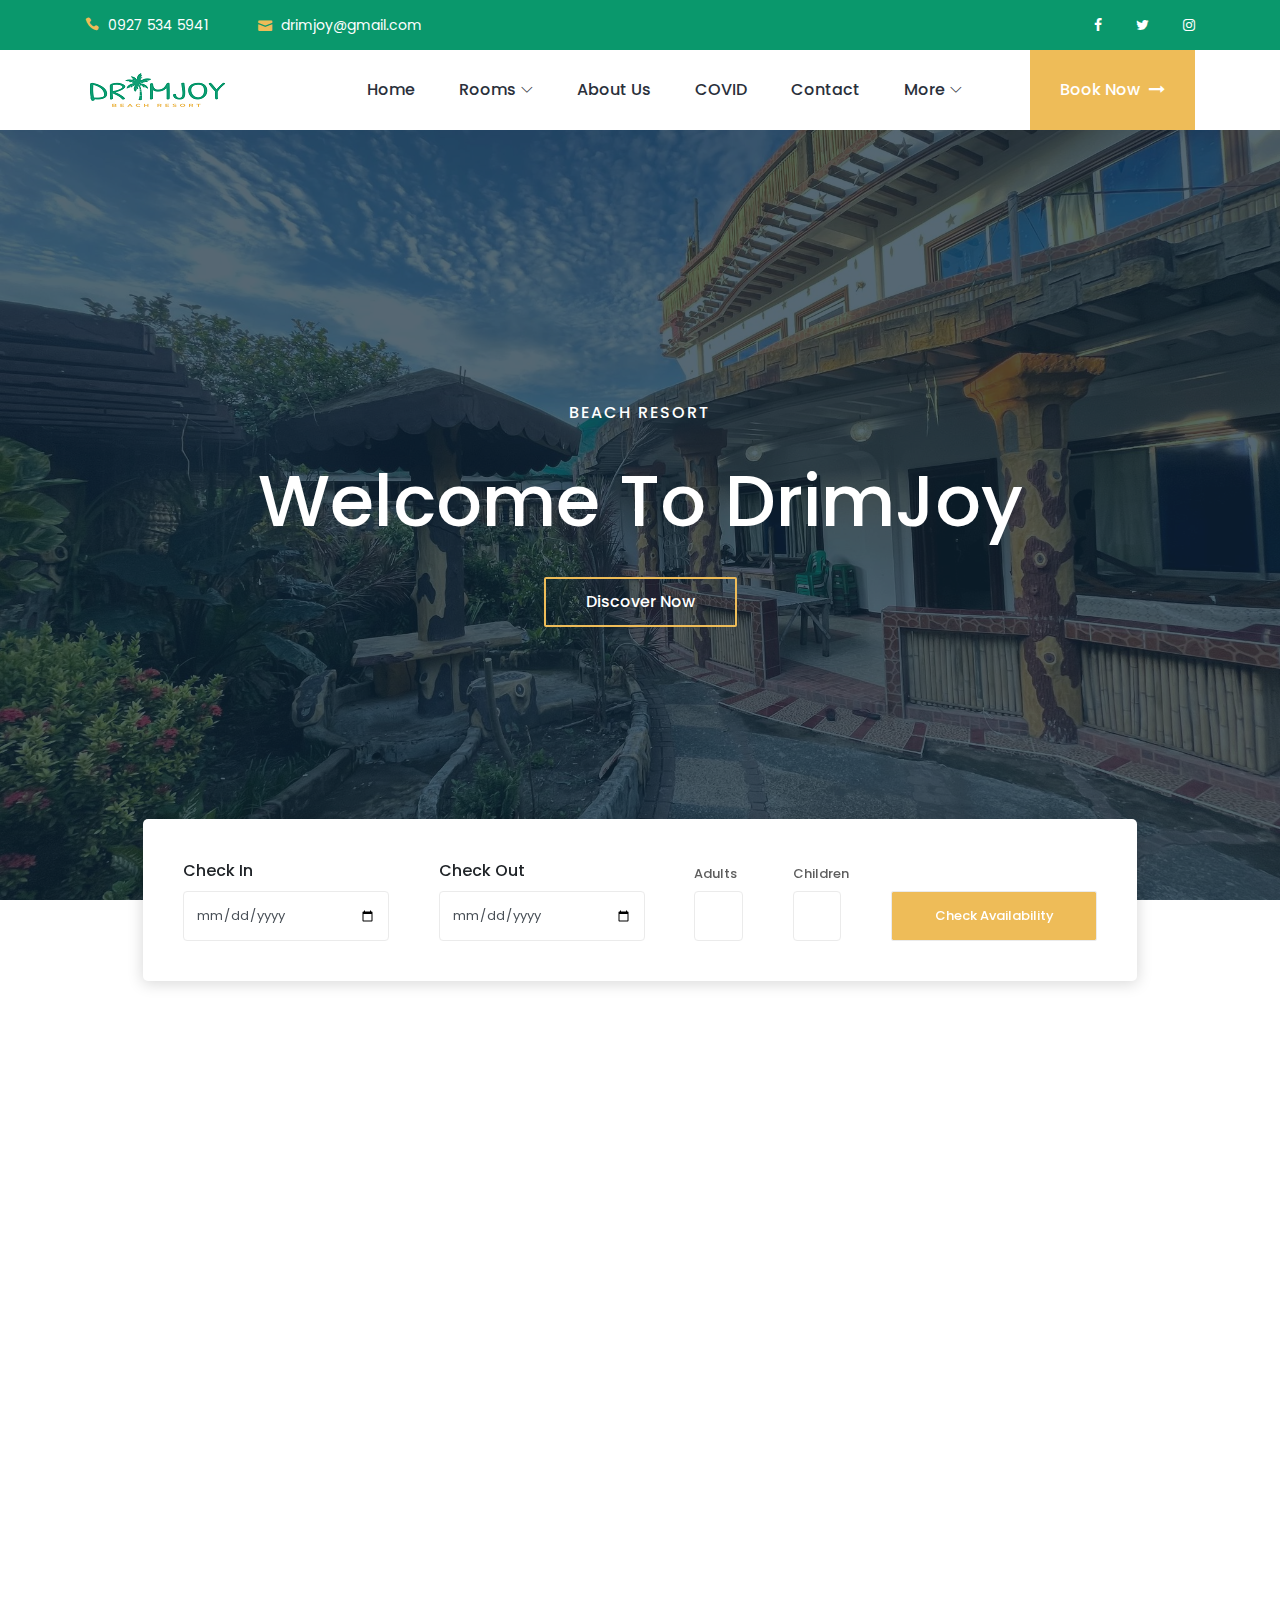
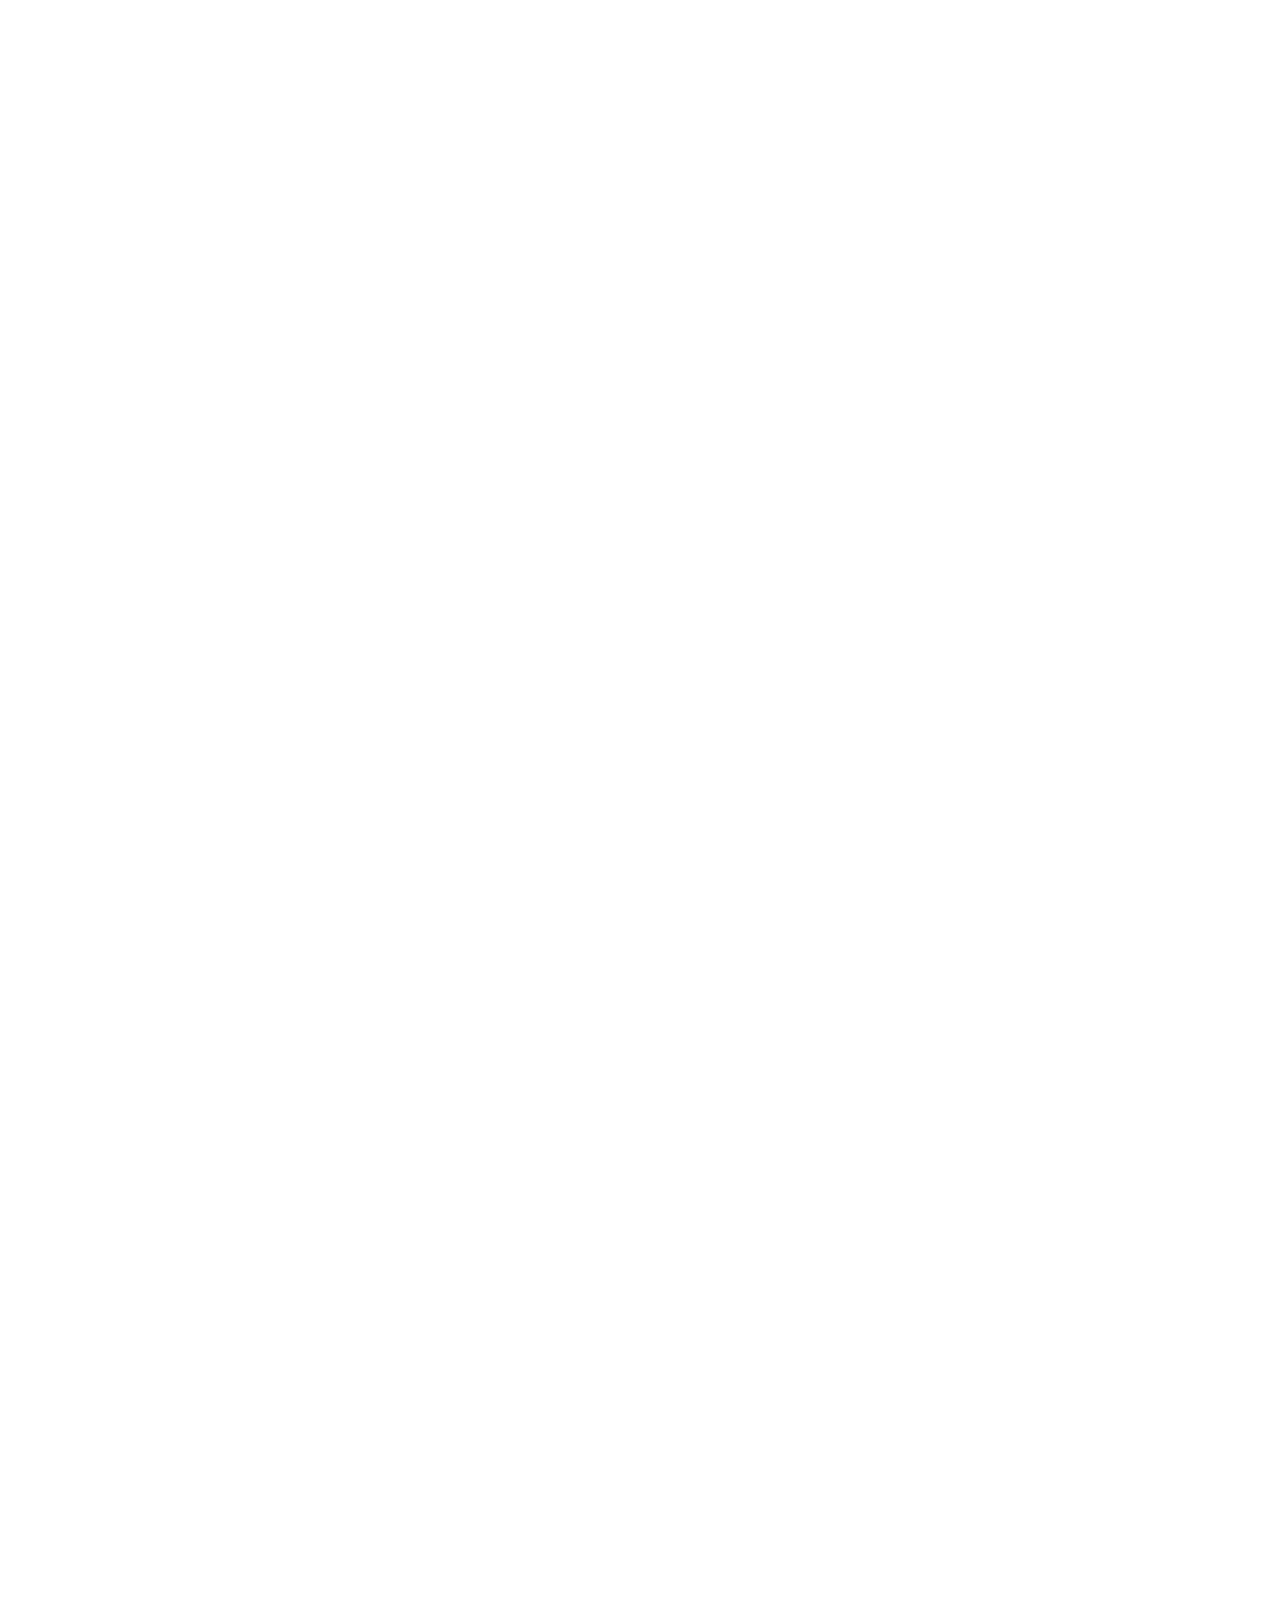
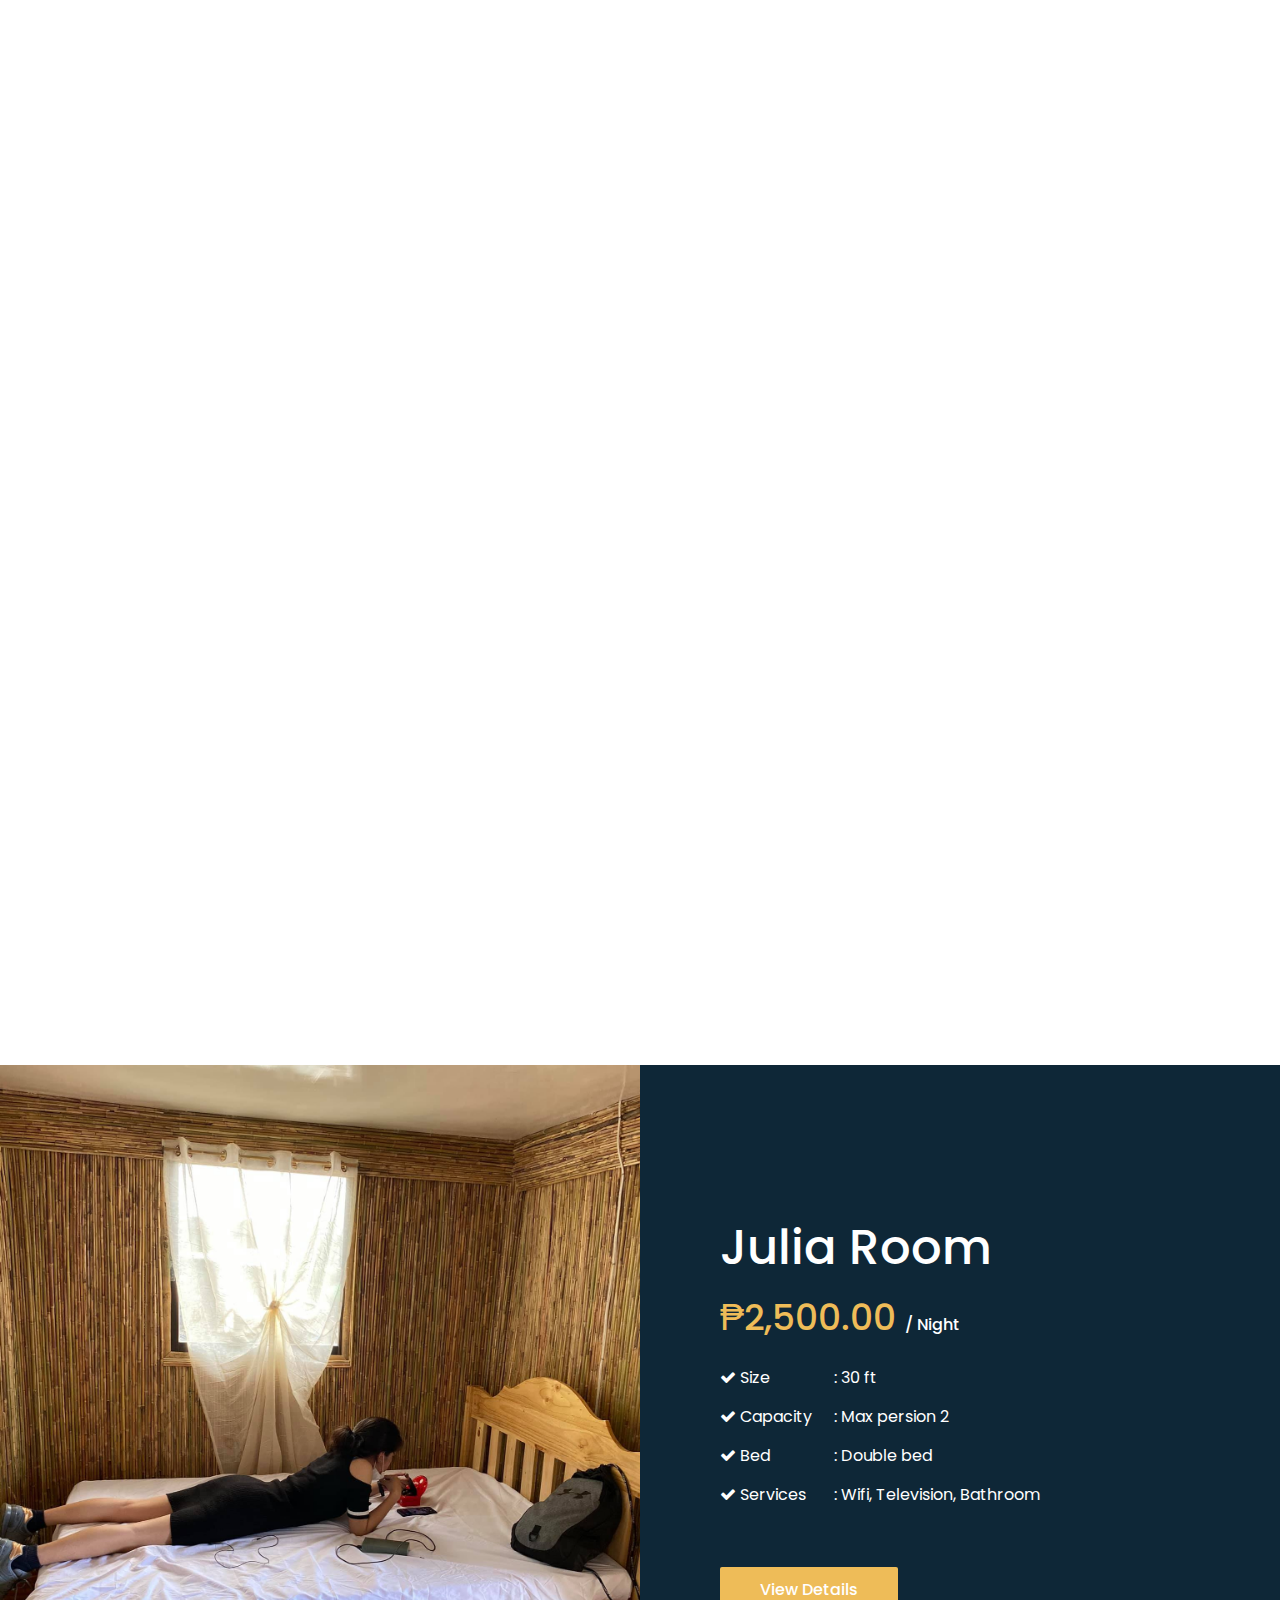
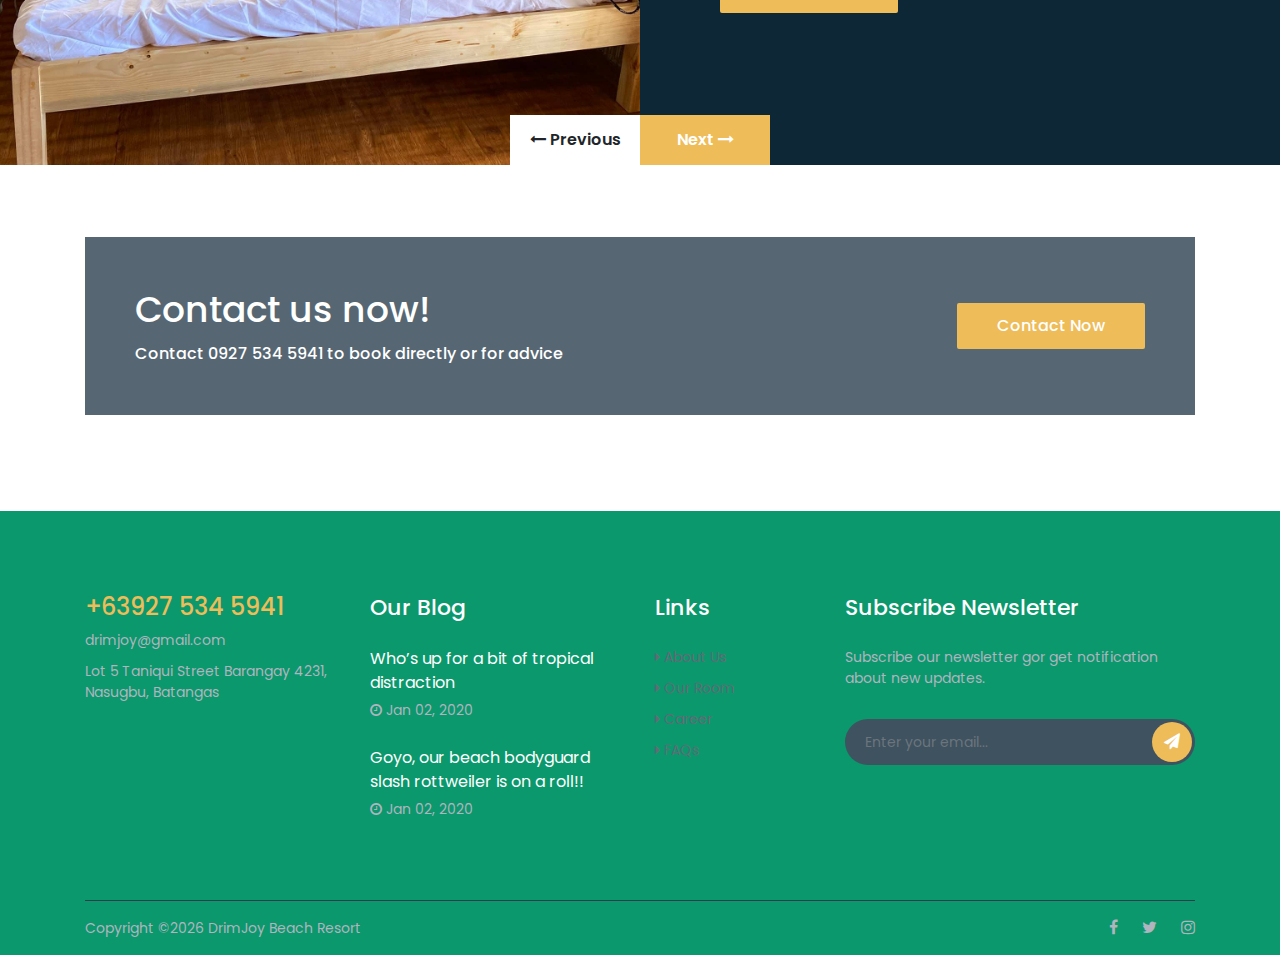
<file: index.html>
<!DOCTYPE html>
<html lang="en">

<head>
    <meta charset="UTF-8">
    <meta name="description" content="">
    <meta http-equiv="X-UA-Compatible" content="IE=edge">
    <meta name="viewport" content="width=device-width, initial-scale=1, shrink-to-fit=no">

    <!-- Title -->
    <title>DrimJoy's Beach Resort</title>

    <!-- Favicon -->
    <link rel="icon" href="./img/core-img/icon.png">

    <!-- Stylesheet -->
    <link rel="stylesheet" href="style.css">

</head>

<body>
    <!-- Preloader -->
    <div id="preloader">
        <div class="loader"></div>
    </div>
    <!-- /Preloader -->

    <!-- Header Area Start -->
    <header class="header-area">
        <!-- Search Form -->
        <div class="search-form d-flex align-items-center">
            <div class="container">
                <form action="index.html" method="get">
                    <input type="search" name="search-form-input" id="searchFormInput" placeholder="Type your keyword ...">
                    <button type="submit"><i class="icon_search"></i></button>
                </form>
            </div>
        </div>

        <!-- Top Header Area Start -->
        <div class="top-header-area">
            <div class="container">
                <div class="row">

                    <div class="col-6">
                        <div class="top-header-content">
                            <a href="#"><i class="icon_phone"></i> <span>0927 534 5941</span></a>
                            <a href="#"><i class="icon_mail"></i> <span>drimjoy@gmail.com</span></a>
                        </div>
                    </div>

                    <div class="col-6">
                        <div class="top-header-content">
                            <!-- Top Social Area -->
                            <div class="top-social-area ml-auto">
                                <a href="https://www.facebook.com/drimjoybeachresort"><i class="fa fa-facebook" aria-hidden="true"></i></a>
                                <a href="#"><i class="fa fa-twitter" aria-hidden="true"></i></a>
                                <a href="https://instagram.com/drimjoybeachresort?igshid=YmMyMTA2M2Y="><i class="fa fa-instagram" aria-hidden="true"></i></a>
                            </div>
                        </div>
                    </div>

                </div>
            </div>
        </div>
        <!-- Top Header Area End -->

        <!-- Main Header Start -->
        <div class="main-header-area">
            <div class="classy-nav-container breakpoint-off">
                <div class="container">
                    <!-- Classy Menu -->
                    <nav class="classy-navbar justify-content-between" id="robertoNav">

                        <!-- Logo -->
                        <a class="nav-brand" href="index.html"><img src="./img/core-img/Drim_main.png" alt="" width="145" ></a>

                        <!-- Navbar Toggler -->
                        <div class="classy-navbar-toggler">
                            <span class="navbarToggler"><span></span><span></span><span></span></span>
                        </div>

                        <!-- Menu -->
                        <div class="classy-menu">
                            <!-- Menu Close Button -->
                            <div class="classycloseIcon">
                                <div class="cross-wrap"><span class="top"></span><span class="bottom"></span></div>
                            </div>
                            <!-- Nav Start -->
                            <div class="classynav">
                                <ul id="nav">
                                    <li class="active"><a href="./index.html">Home</a></li>
                                    <li><a href="room.php">Rooms</a>
                                        <ul class="dropdown">
                                            <li><a href="julia.html">- Julia Room</a></li>
                                            <li><a href="tala.html">- Tala Room</a></li>
                                            <li><a href="luntian.html">- Luntian Room</a></li>
                                            <li><a href="Ophelia.html">- Ophelia Room</a></li>
                                            <li><a href="transient.html">- Transient Room</a></li>
                                            <li><a href="cottage.html">- Tent</a></li>
                                            <li><a href="tent.html">- Cottages</a></li>
                                        </ul>
                                    </li>
                                    <li><a href="./about.html">About Us</a></li>
                                    <li><a href="./covid.html">COVID</a></li>
                                    <li><a href="./contact.php">Contact</a></li>
                                    <li><a href="#">More</a>
                                        <ul class="dropdown">
                                            <li><a href="./amenities.html">- Packages</a></li>
                                            <li><a href="./reserve.php">- Calendar</a></li>
                                            <li><a href="./recommend.html">- Reviews</a></li>
                                        </ul>
                                    </li>
                                </ul>

                                <!-- Book Now -->
                                <div class="book-now-btn ml-3 ml-lg-5">
                                    <a href="room.php">Book Now <i class="fa fa-long-arrow-right" aria-hidden="true"></i></a>
                                </div>
                            </div>
                            <!-- Nav End -->
                        </div>
                    </nav>
                </div>
            </div>
        </div>
    </header>
    <!-- Header Area End -->

    <!-- Welcome Area Start -->
    <section class="welcome-area">
        <div class="welcome-slides owl-carousel">
            <!-- Single Welcome Slide -->
            <div class="single-welcome-slide bg-img bg-overlay" style="background-image: url(img/bg-img/dj1.jpg);" data-img-url="img/bg-img/dj1.jpg">
                <!-- Welcome Content -->
                <div class="welcome-content h-100">
                    <div class="container h-100">
                        <div class="row h-100 align-items-center">
                            <!-- Welcome Text -->
                            <div class="col-12">
                                <div class="welcome-text text-center">
                                    <h6 data-animation="fadeInLeft" data-delay="200ms">beach Resort</h6>
                                    <h2 data-animation="fadeInLeft" data-delay="500ms">Welcome To DrimJoy</h2>
                                    <a href="about.html" class="btn roberto-btn btn-2" data-animation="fadeInLeft" data-delay="800ms">Discover Now</a>
                                </div>
                            </div>
                        </div>
                    </div>
                </div>
            </div>

            <!-- Single Welcome Slide -->
            <div class="single-welcome-slide bg-img bg-overlay" style="background-image: url(img/bg-img/dj2.jpg);" data-img-url="img/bg-img/dj2.jpg">
                <!-- Welcome Content -->
                <div class="welcome-content h-100">
                    <div class="container h-100">
                        <div class="row h-100 align-items-center">
                            <!-- Welcome Text -->
                            <div class="col-12">
                                <div class="welcome-text text-center">
                                    <h6 data-animation="fadeInLeft" data-delay="200ms">beach Resort</h6>
                                    <h2 data-animation="fadeInLeft" data-delay="500ms">Welcome To DrimJoy</h2>
                                    <a href="about.html" class="btn roberto-btn btn-2" data-animation="fadeInUp" data-delay="800ms">Discover Now</a>
                                </div>
                            </div>
                        </div>
                    </div>
                </div>
            </div>

            <!-- Single Welcome Slide -->
            <div class="single-welcome-slide bg-img bg-overlay" style="background-image: url(img/bg-img/dj3.jpg);" data-img-url="img/bg-img/dj3.jpg">
                <!-- Welcome Content -->
                <div class="welcome-content h-100">
                    <div class="container h-100">
                        <div class="row h-100 align-items-center">
                            <!-- Welcome Text -->
                            <div class="col-12">
                                <div class="welcome-text text-center">
                                    <h6 data-animation="fadeInLeft" data-delay="200ms">beach Resort</h6>
                                    <h2 data-animation="fadeInLeft" data-delay="500ms">Welcome To DrimJoy</h2>
                                    <a href="about.html" class="btn roberto-btn btn-2" data-animation="fadeInDown" data-delay="800ms">Discover Now</a>
                                </div>
                            </div>
                        </div>
                    </div>
                </div>
            </div>
        </div>
    </section>
    <!-- Welcome Area End -->

    <!-- About Us Area Start -->
    <section class="roberto-about-area section-padding-100-0">
        <!-- Hotel Search Form Area -->
        <div class="hotel-search-form-area">
            <div class="container-fluid">
                <div class="hotel-search-form">
                    <form action="room.php" method="post">
                        <div class="row justify-content-between align-items-end">
                            <div class="col-6 col-md-2 col-lg-3">
                                <label for="checkIn">Check In</label>
                                <input type="date" name ="f1" class="form-control" id="checkIn" name="checkin-date">
                            </div>
                            <div class="col-6 col-md-2 col-lg-3">
                                <label for="checkOut">Check Out</label>
                                <input type="date" name ="f2" class="form-control" id="checkOut" name="checkout-date">
                            </div> 
                            <div class="col-4 col-md-1">
                                <label for="children" style="color: #5e5e5e; font-size:small">Adults</label>
                                <input type="number" name="f3" id="guests" class="form-control" required></input>
                            </div>
                            <div class="col-4 col-md-2 col-lg-1">
                                <label for="children" style="color: #5e5e5e; font-size:small">Children</label>
                                <input type="number" name="f4" id="guests" class="form-control" required></input>
                            </div>
                            <div class="col-12 col-md-3">
                                <button type="submit" name="tt1" class="form-control btn roberto-btn w-100">Check Availability</button>
                            </div>
                        </div>
                    </form>
                </div>
            </div>
        </div>

        <div class="container mt-100">
            <div class="row align-items-center">
                <div class="col-12 col-lg-6">
                    <!-- Section Heading -->
                    <div class="section-heading wow fadeInUp" data-wow-delay="100ms">
                        <h6>About Us</h6>
                        <h2>Welcome to <br>DrimJoy Beach Resort</h2>
                    </div>
                    <div class="about-us-content mb-100">
                        <h5 class="wow fadeInUp" data-wow-delay="300ms">We are a young beach resort. We started in 2020 and even during the pandemic, we still manage to get customers.</h5>
                        <p class="wow fadeInUp" data-wow-delay="400ms">We are located in Nasugbu, Batangas. The town has a lot of resorts that has picturesque views of the Nasugbu coast.</p>
                    </div>
                </div>

                <div class="col-12 col-lg-6">
                    <div class="about-us-thumbnail mb-100 wow fadeInUp" data-wow-delay="700ms">
                        <div class="row no-gutters">
                            <div class="col-6">
                                <div class="single-thumb">
                                    <img src="img/bg-img/dj6.jpg" alt="">
                                </div>
                                <div class="single-thumb">
                                    <img src="img/bg-img/dj5.jpg" alt="">
                                </div>
                            </div>
                            <div class="col-6">
                                <div class="single-thumb">
                                    <img src="img/bg-img/dj4.jpg" alt="">
                                </div>
                                
                            </div>
                        </div>
                    </div>
                </div>
            </div>
        </div>
    </section>
    <!-- About Us Area End -->

        <!-- Service Area Start -->
        <section class="roberto-service-area section-padding-100-0">
            <div class="container">
                <div class="row">
                    <div class="col-12">
                        <!-- Section Heading -->
                        <div class="section-heading text-center wow fadeInUp" data-wow-delay="100ms">
                            <h6>Ultimate Offers</h6>
                            <h2>Our Additional Packages</h2>
                        </div>
                    </div>
                </div>
    
                <div class="row">
                    <!-- Single Service Area -->
                    <div class="col-12 col-md-6 col-lg-4">
                        <div class="single-service-area mb-100 wow fadeInUp" data-wow-delay="300ms">
                            <img src="img/bg-img/dj10.jpg" alt="" >
                            <div class="service-title d-flex align-items-center justify-content-center">
                                <h5>Banana Boat</h5>
                            </div>
                        </div>
                    </div>
                    <!-- Single Service Area -->
                    <div class="col-12 col-md-6 col-lg-4">
                        <div class="single-service-area mb-100 wow fadeInUp" data-wow-delay="500ms">
                            <img src="img/bg-img/dj11.jpg" alt="">
                            <div class="service-title d-flex align-items-center justify-content-center">
                                <h5>Horse Ride</h5>
                            </div>
                        </div>
                    </div>
                    <!-- Single Service Area -->
                    <div class="col-12 col-md-6 col-lg-4">
                        <div class="single-service-area mb-100 wow fadeInUp" data-wow-delay="700ms">
                            <img src="img/bg-img/dj15.jpg" alt="">
                            <div class="service-title d-flex align-items-center justify-content-center">
                                <h5>Free WIFI</h5>
                            </div>
                        </div>
                    </div>
    
                    <div class="row">
                        <!-- Single Service Area -->
                        <div class="col-12 col-md-6 col-lg-4">
                            <div class="single-service-area mb-100 wow fadeInUp" data-wow-delay="300ms">
                                <img src="img/bg-img/pp5.JPG" alt="">
                                <div class="service-title d-flex align-items-center justify-content-center">
                                    <h5>Boodle Fight</h5>
                                </div>
                            </div>
                        </div>
                        <div class="col-12 col-md-6 col-lg-4">
                            <div class="single-service-area mb-100 wow fadeInUp" data-wow-delay="500ms">
                                <img src="img/bg-img/pp2.JPG" alt="">
                                <div class="service-title d-flex align-items-center justify-content-center">
                                    <h5>Restaurant</h5>
                                </div>
                            </div>
                        </div>
                        <div class="col-12 col-md-6 col-lg-4">
                            <div class="single-service-area mb-100 wow fadeInUp" data-wow-delay="500ms">
                                <img src="img/bg-img/pp3.JPG" alt="" >
                                <div class="service-title d-flex align-items-center justify-content-center">
                                    <h5>Coffee</h5>
                                </div>
                            </div>
                        </div>
                        <div class="col-12 col-md-6 col-lg-4">
                            <div class="single-service-area mb-100 wow fadeInUp" data-wow-delay="500ms">
                                <img src="img/bg-img/pp6.JPG" alt="" >
                                <div class="service-title d-flex align-items-center justify-content-center">
                                    <h5>Game Corner</h5>
                                </div>
                            </div>
                        </div>
                        <div class="col-12 col-md-6 col-lg-4">
                            <div class="single-service-area mb-100 wow fadeInUp" data-wow-delay="500ms">
                                <img src="img/bg-img/pp7.JPG" alt="" >
                                <div class="service-title d-flex align-items-center justify-content-center">
                                    <h5>Exploding Kittens</h5>
                                </div>
                            </div>
                        </div>
                        <div class="col-12 col-md-6 col-lg-4">
                            <div class="single-service-area mb-100 wow fadeInUp" data-wow-delay="500ms">
                                <img src="img/bg-img/pp8.JPG" alt="" >
                                <div class="service-title d-flex align-items-center justify-content-center">
                                    <h5>Sushi Go</h5>
                                </div>
                            </div>
                        </div>
                        <div class="col-12 col-md-6 col-lg-4">
                            <div class="single-service-area mb-100 wow fadeInUp" data-wow-delay="500ms">
                                <img src="img/bg-img/pp9.JPG" alt="" >
                                <div class="service-title d-flex align-items-center justify-content-center">
                                    <h5>Card of drunk</h5>
                                </div>
                            </div>
                        </div>
                        <div class="col-12 col-md-6 col-lg-4">
                            <div class="single-service-area mb-100 wow fadeInUp" data-wow-delay="500ms">
                                <img src="img/bg-img/pp10.JPG" alt="" >
                                <div class="service-title d-flex align-items-center justify-content-center">
                                    <h5>Card of drunk</h5>
                                </div>
                            </div>
                        </div>
                        <div class="col-12 col-md-6 col-lg-4">
                            <div class="single-service-area mb-100 wow fadeInUp" data-wow-delay="500ms">
                                <img src="img/bg-img/pp11.JPG" alt="" >
                                <div class="service-title d-flex align-items-center justify-content-center">
                                    <h5>Card of drunk</h5>
                                </div>
                            </div>
                        </div>
                        <div class="col-12 col-md-6 col-lg-4">
                            <div class="single-service-area mb-100 wow fadeInUp" data-wow-delay="500ms">
                                <img src="img/bg-img/pp12.JPG" alt="" >
                                <div class="service-title d-flex align-items-center justify-content-center">
                                    <h5>Card of drunk</h5>
                                </div>
                            </div>
                        </div>
    
    
                </div>
            </div>
        </section>
        <!-- Service Area End -->


    <!-- Our Room Area Start -->
    <section class="roberto-rooms-area">
        <div class="rooms-slides owl-carousel">
            <!-- Single Room Slide -->
            <div class="single-room-slide d-flex align-items-center">
                <!-- Thumbnail -->
                <div class="room-thumbnail h-100 bg-img" style="background-image: url(img/bg-img/r1.jpg );"></div>

                <!-- Content -->
                <div class="room-content">
                    <h2 data-animation="fadeInUp" data-delay="100ms">Julia Room</h2>
                    <h3 data-animation="fadeInUp" data-delay="300ms">₱2,500.00 <span>/ Night</span></h3>
                    <ul class="room-feature" data-animation="fadeInUp" data-delay="500ms">
                        <li><span><i class="fa fa-check"></i> Size</span> <span>: 30 ft</span></li>
                        <li><span><i class="fa fa-check"></i> Capacity</span> <span>: Max persion 2</span></li>
                        <li><span><i class="fa fa-check"></i> Bed</span> <span>: Double bed</span></li>
                        <li><span><i class="fa fa-check"></i> Services</span> <span>: Wifi, Television, Bathroom</span></li>
                    </ul>
                    <a href="#" class="btn roberto-btn mt-30" data-animation="fadeInUp" data-delay="700ms">View Details</a>
                </div>
            </div>

            <!-- Single Room Slide 1 -->
            <div class="single-room-slide d-flex align-items-center">
                <!-- Thumbnail -->
                <div class="room-thumbnail h-100 bg-img" style="background-image: url(img/bg-img/r2.jpg);"></div>

                <!-- Content -->
                <div class="room-content">
                    <h2 data-animation="fadeInUp" data-delay="100ms">Tala Room</h2>
                    <h3 data-animation="fadeInUp" data-delay="300ms">₱2,800.00 <span>/ Night</span></h3>
                    <ul class="room-feature" data-animation="fadeInUp" data-delay="500ms">
                        <li><span><i class="fa fa-check"></i> Size</span> <span>: 60 ft</span></li>
                        <li><span><i class="fa fa-check"></i> Capacity</span> <span>: Max persion 4</span></li>
                        <li><span><i class="fa fa-check"></i> Bed</span> <span>: 2 Double Beds</span></li>
                        <li><span><i class="fa fa-check"></i> Services</span> <span>: Wifi, Television, Bathroom</span></li>
                    </ul>
                    <a href="#" class="btn roberto-btn mt-30" data-animation="fadeInUp" data-delay="700ms">View Details</a>
                </div>
            </div>

            <!-- Single Room Slide 2 -->
        <div class="single-room-slide d-flex align-items-center">
            <!-- Thumbnail -->
            <div class="room-thumbnail h-100 bg-img" style="background-image: url(img/bg-img/r3.jpg);"></div>

            <!-- Content -->
            <div class="room-content">
                <h2 data-animation="fadeInUp" data-delay="100ms">Luntian Room</h2>
                <h3 data-animation="fadeInUp" data-delay="300ms">₱3,800.00 <span>/ Night</span></h3>
                <ul class="room-feature" data-animation="fadeInUp" data-delay="500ms">
                    <li><span><i class="fa fa-check"></i> Size</span> <span>: 80 ft</span></li>
                    <li><span><i class="fa fa-check"></i> Capacity</span> <span>: Max persion 6</span></li>
                    <li><span><i class="fa fa-check"></i> Bed</span> <span>: 3 Double Beds</span></li>
                    <li><span><i class="fa fa-check"></i> Services</span> <span>: Wifi, Television, Bathroom</span></li>
                </ul>
                <a href="#" class="btn roberto-btn mt-30" data-animation="fadeInUp" data-delay="700ms">View Details</a>
            </div>
        </div>


        <!-- Single Room Slide 3 -->
        <div class="single-room-slide d-flex align-items-center">
            <!-- Thumbnail -->
            <div class="room-thumbnail h-100 bg-img" style="background-image: url(img/bg-img/r4.jpg);"></div>

            <!-- Content -->
            <div class="room-content">
                <h2 data-animation="fadeInUp" data-delay="100ms">Ophelia Room</h2>
                <h3 data-animation="fadeInUp" data-delay="300ms">₱7,000.00 <span>/ Night</span></h3>
                <ul class="room-feature" data-animation="fadeInUp" data-delay="500ms">
                    <li><span><i class="fa fa-check"></i> Size</span> <span>: 120 ft</span></li>
                    <li><span><i class="fa fa-check"></i> Capacity</span> <span>: Max persion 10</span></li>
                    <li><span><i class="fa fa-check"></i> Bed</span> <span>: 5 Double Beds</span></li>
                    <li><span><i class="fa fa-check"></i> Services</span> <span>: Wifi, Television, Bathroom</span></li>
                </ul>
                <a href="#" class="btn roberto-btn mt-30" data-animation="fadeInUp" data-delay="700ms">View Details</a>
            </div>
        </div>

         <!-- Single Room Slide 3 -->
         <div class="single-room-slide d-flex align-items-center">
            <!-- Thumbnail -->
            <div class="room-thumbnail h-100 bg-img" style="background-image: url(img/bg-img/r5.jpg);"></div>

            <!-- Content -->
            <div class="room-content">
                <h2 data-animation="fadeInUp" data-delay="100ms">Transient Room</h2>
                <h3 data-animation="fadeInUp" data-delay="300ms">₱18,000.00 <span>/ Night</span></h3>
                <ul class="room-feature" data-animation="fadeInUp" data-delay="500ms">
                    <li><span><i class="fa fa-check"></i> Size</span> <span>: 220 ft</span></li>
                    <li><span><i class="fa fa-check"></i> Capacity</span> <span>: Max persion 25</span></li>
                    <li><span><i class="fa fa-check"></i> Bed</span> <span>: 6s Beds, 2 Double Beds</span></li>
                    <li><span><i class="fa fa-check"></i> Services</span> <span>: Wifi, Television, Bathroom</span></li>
                </ul>
                <a href="#" class="btn roberto-btn mt-30" data-animation="fadeInUp" data-delay="700ms">View Details</a>
            </div>
        </div>
        </div>
    </div>
    </section>
    <!-- Our Room Area End -->

    

<br><br><br>

    <!-- Call To Action Area Start -->
    <section class="roberto-cta-area">
        <div class="container">
            <div class="cta-content bg-img bg-overlay jarallax" style="background-image: url(img/bg-img/dj1.jpg);">
                <div class="row align-items-center">
                    <div class="col-12 col-md-7">
                        <div class="cta-text mb-50">
                            <h2>Contact us now!</h2>
                            <h6>Contact 0927 534 5941 to book directly or for advice</h6>
                        </div>
                    </div>
                    <div class="col-12 col-md-5 text-right">
                        <a href="#" class="btn roberto-btn mb-50">Contact Now</a>
                    </div>
                </div>
            </div>
        </div>
    </section>
    <!-- Call To Action Area End -->

<br><br><br><br>

    <!-- Footer Area Start -->
    <footer class="footer-area section-padding-80-0">
        <!-- Main Footer Area -->
        <div class="main-footer-area">
            <div class="container">
                <div class="row align-items-baseline justify-content-between">
                    <!-- Single Footer Widget Area -->
                    <div class="col-12 col-sm-6 col-lg-3">
                        <div class="single-footer-widget mb-80">
                            <!-- Footer Logo -->
                            

                            <h4>+63927 534 5941</h4>
                            <span>drimjoy@gmail.com</span>
                            <span>Lot 5 Taniqui Street Barangay 4231, Nasugbu, Batangas</span>
                        </div>
                    </div>

                    <!-- Single Footer Widget Area -->
                    <div class="col-12 col-sm-6 col-lg-3">
                        <div class="single-footer-widget mb-80">
                            <!-- Widget Title -->
                            <h5 class="widget-title">Our Blog</h5>

                            <!-- Single Blog Area -->
                            <div class="latest-blog-area">
                                <a href="#" class="post-title">Who’s up for a bit of tropical distraction</a>
                                <span class="post-date"><i class="fa fa-clock-o" aria-hidden="true"></i> Jan 02, 2020</span>
                            </div>

                            <!-- Single Blog Area -->
                            <div class="latest-blog-area">
                                <a href="#" class="post-title">Goyo, our beach bodyguard slash rottweiler is on a roll!! </a>
                                <span class="post-date"><i class="fa fa-clock-o" aria-hidden="true"></i> Jan 02, 2020</span>
                            </div>
                        </div>
                    </div>

                    <!-- Single Footer Widget Area -->
                    <div class="col-12 col-sm-4 col-lg-2">
                        <div class="single-footer-widget mb-80">
                            <!-- Widget Title -->
                            <h5 class="widget-title">Links</h5>

                            <!-- Footer Nav -->
                            <ul class="footer-nav">
                                <li><a href="#"><i class="fa fa-caret-right" aria-hidden="true"></i> About Us</a></li>
                                <li><a href="#"><i class="fa fa-caret-right" aria-hidden="true"></i> Our Room</a></li>
                                <li><a href="#"><i class="fa fa-caret-right" aria-hidden="true"></i> Career</a></li>
                                <li><a href="#"><i class="fa fa-caret-right" aria-hidden="true"></i> FAQs</a></li>
                            </ul>
                        </div>
                    </div>

                    <!-- Single Footer Widget Area -->
                    <div class="col-12 col-sm-8 col-lg-4">
                        <div class="single-footer-widget mb-80">
                            <!-- Widget Title -->
                            <h5 class="widget-title">Subscribe Newsletter</h5>
                            <span>Subscribe our newsletter gor get notification about new updates.</span>

                            <!-- Newsletter Form -->
                            <form action="index.html" class="nl-form">
                                <input type="email" class="form-control" placeholder="Enter your email...">
                                <button type="submit"><i class="fa fa-paper-plane" aria-hidden="true"></i></button>
                            </form>
                        </div>
                    </div>
                </div>
            </div>
        </div>

        <!-- Copywrite Area -->
        <div class="container">
            <div class="copywrite-content">
                <div class="row align-items-center">
                    <div class="col-12 col-md-8">
                        <!-- Copywrite Text -->
                        <div class="copywrite-text">
                            <p><!-- Link back to Colorlib can't be removed. Template is licensed under CC BY 3.0. -->
Copyright &copy;<script>document.write(new Date().getFullYear());</script> DrimJoy Beach Resort
<!-- Link back to Colorlib can't be removed. Template is licensed under CC BY 3.0. --></p>
                        </div>
                    </div>
                    <div class="col-12 col-md-4">
                        <!-- Social Info -->
                        <div class="social-info">
                            <a href="https://www.facebook.com/drimjoybeachresort"><i class="fa fa-facebook" aria-hidden="true"></i></a>
                            <a href="#"><i class="fa fa-twitter" aria-hidden="true"></i></a>
                            <a href="https://instagram.com/drimjoybeachresort?igshid=YmMyMTA2M2Y="><i class="fa fa-instagram" aria-hidden="true"></i></a>  
                        </div>
                    </div>
                </div>
            </div>
        </div>
    </footer>
    <!-- Footer Area End -->

    <!-- **** All JS Files ***** -->
    <!-- jQuery 2.2.4 -->
    <script src="js/jquery.min.js"></script>
    <!-- Popper -->
    <script src="js/popper.min.js"></script>
    <!-- Bootstrap -->
    <script src="js/bootstrap.min.js"></script>
    <!-- All Plugins -->
    <script src="js/roberto.bundle.js"></script>
    <!-- Active -->
    <script src="js/default-assets/active.js"></script>

    <script src="https://apps.elfsight.com/p/platform.js" defer></script>
    <div class="elfsight-app-c4130390-02fc-4e85-ba27-6e520b563d8d"></div>

</body>

</html>
</file>
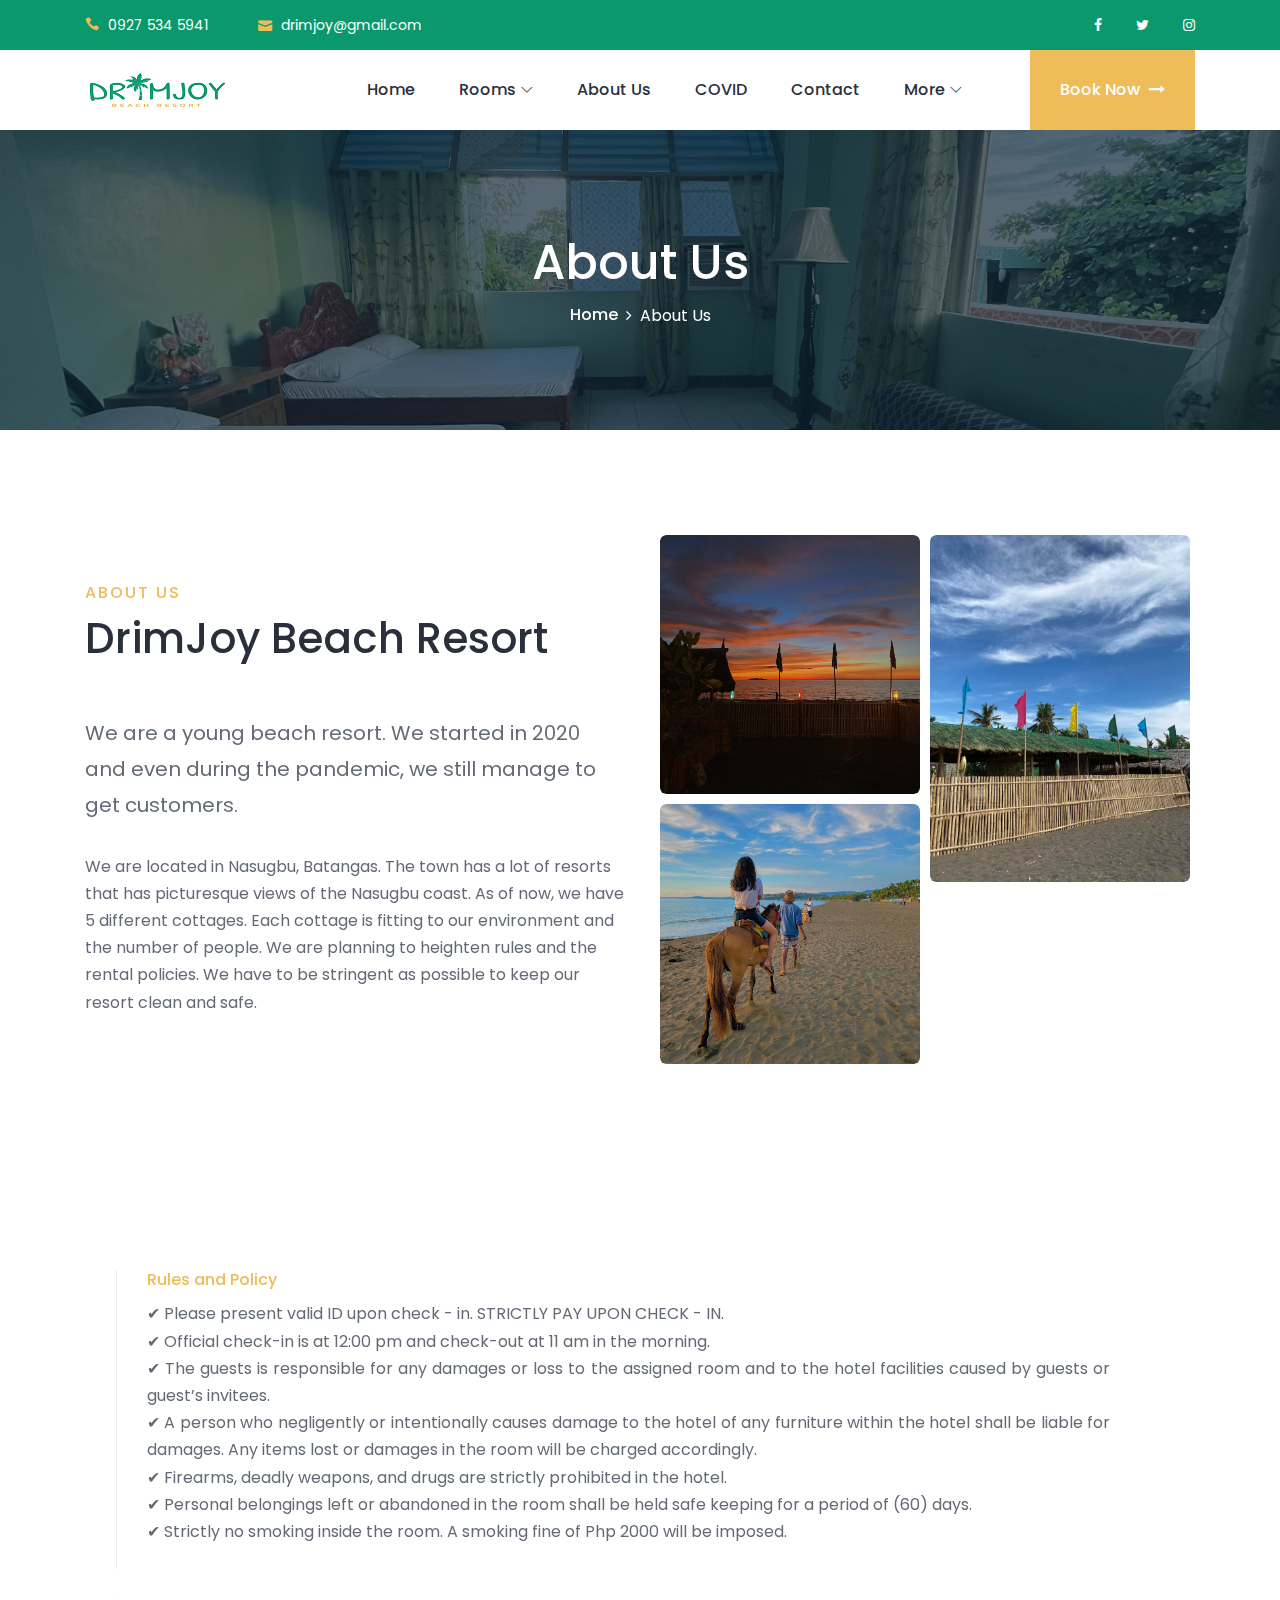
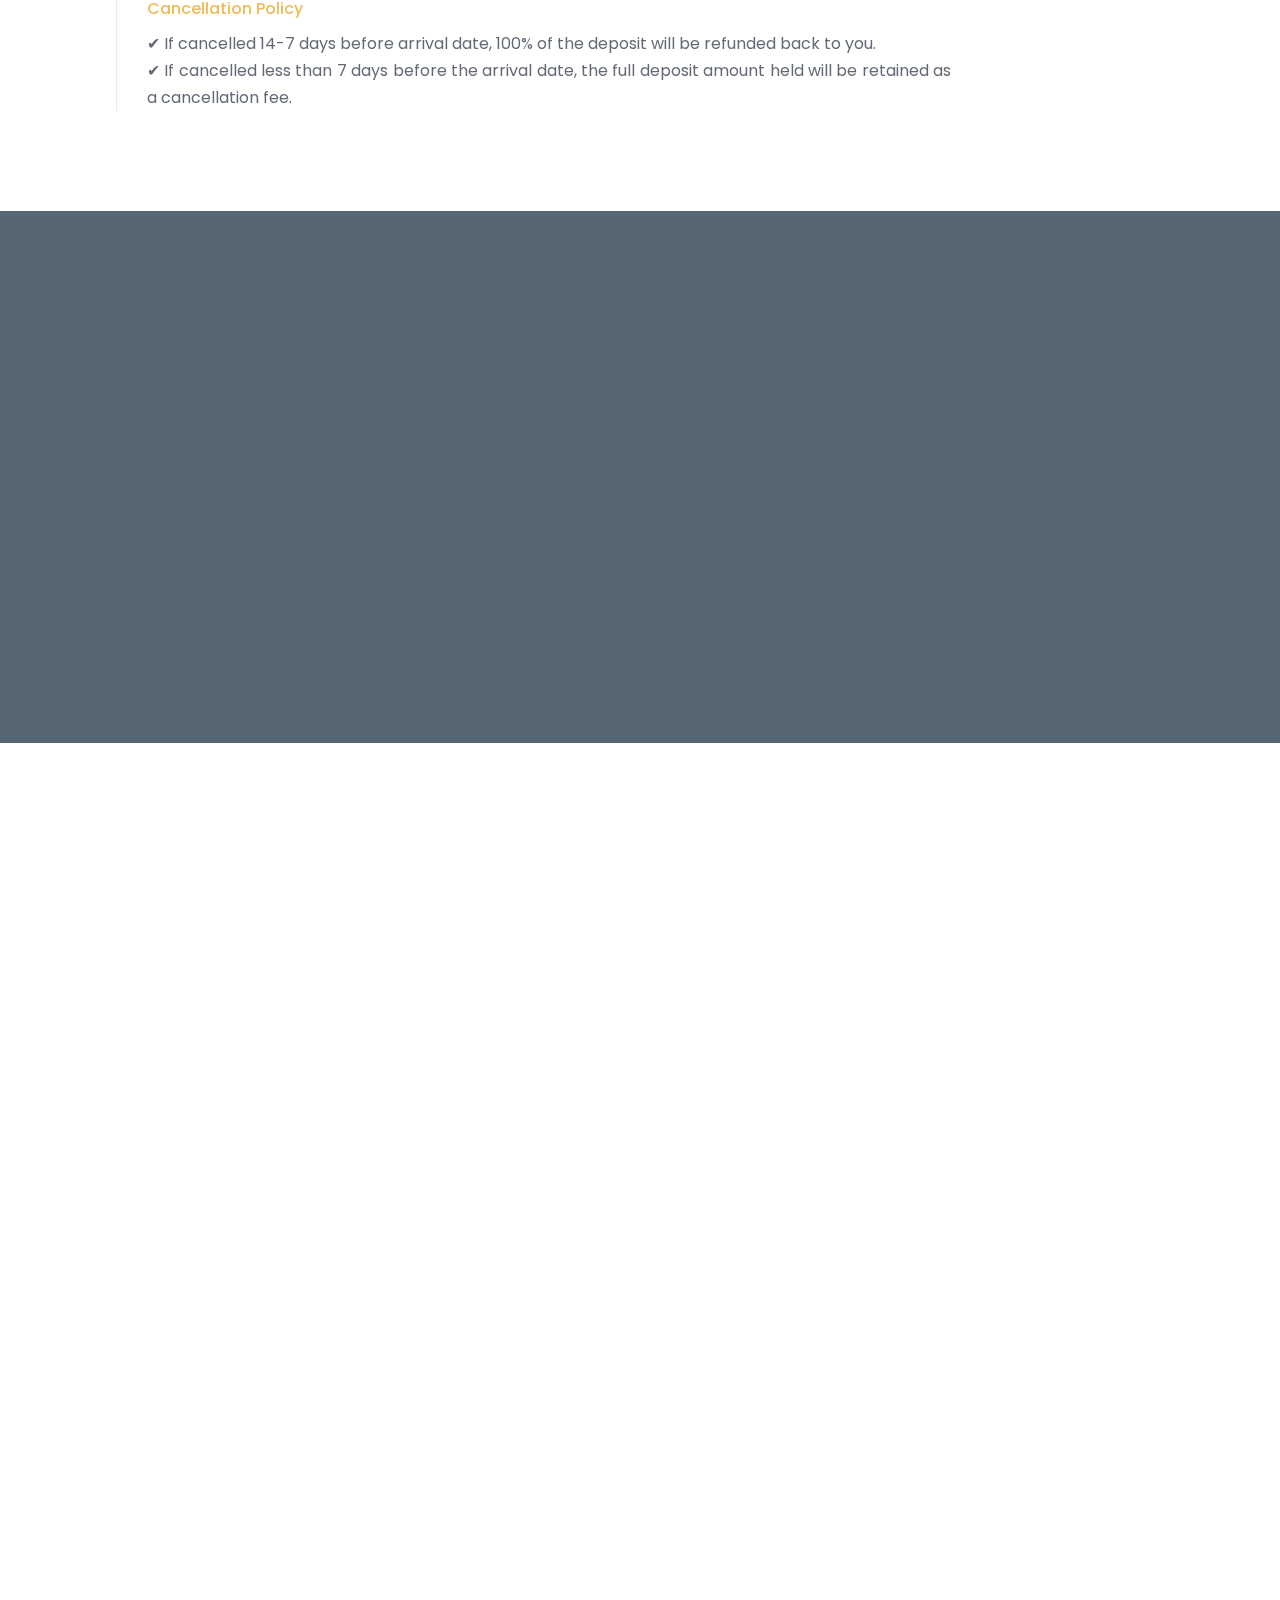
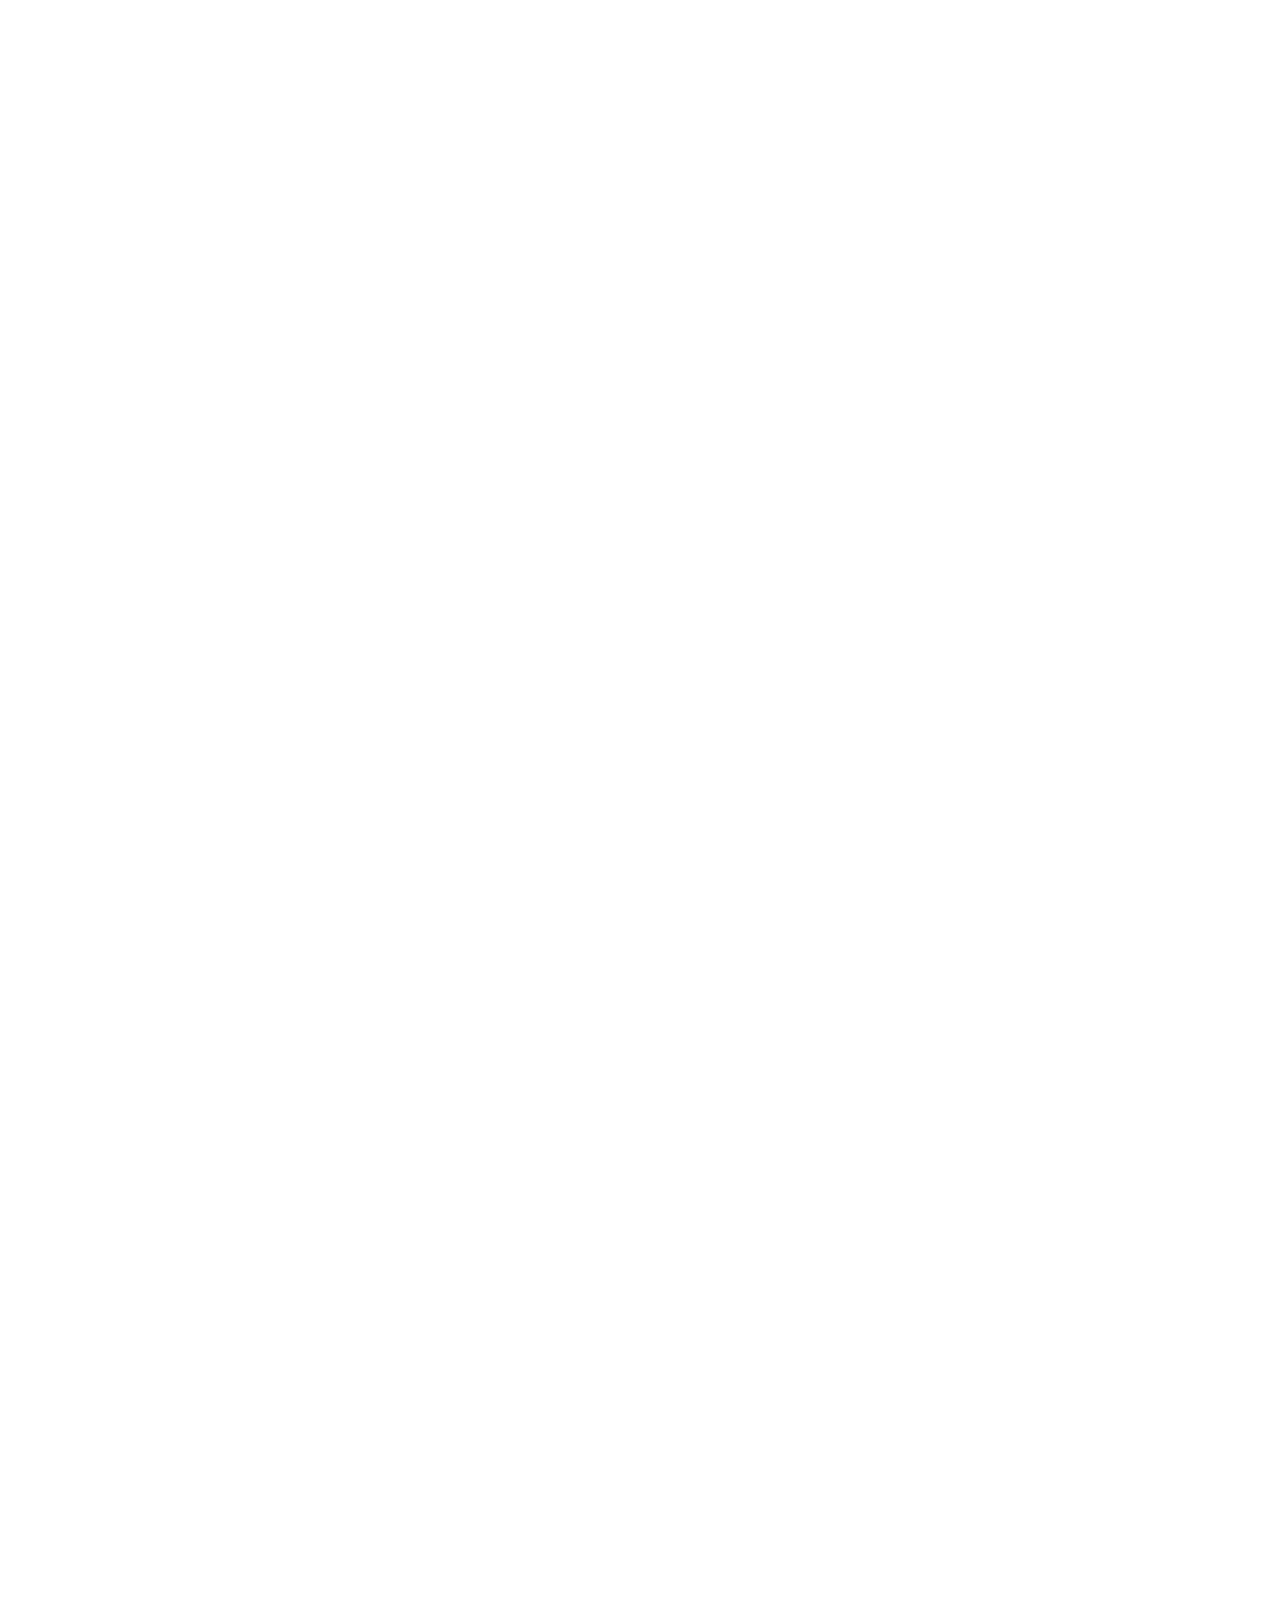
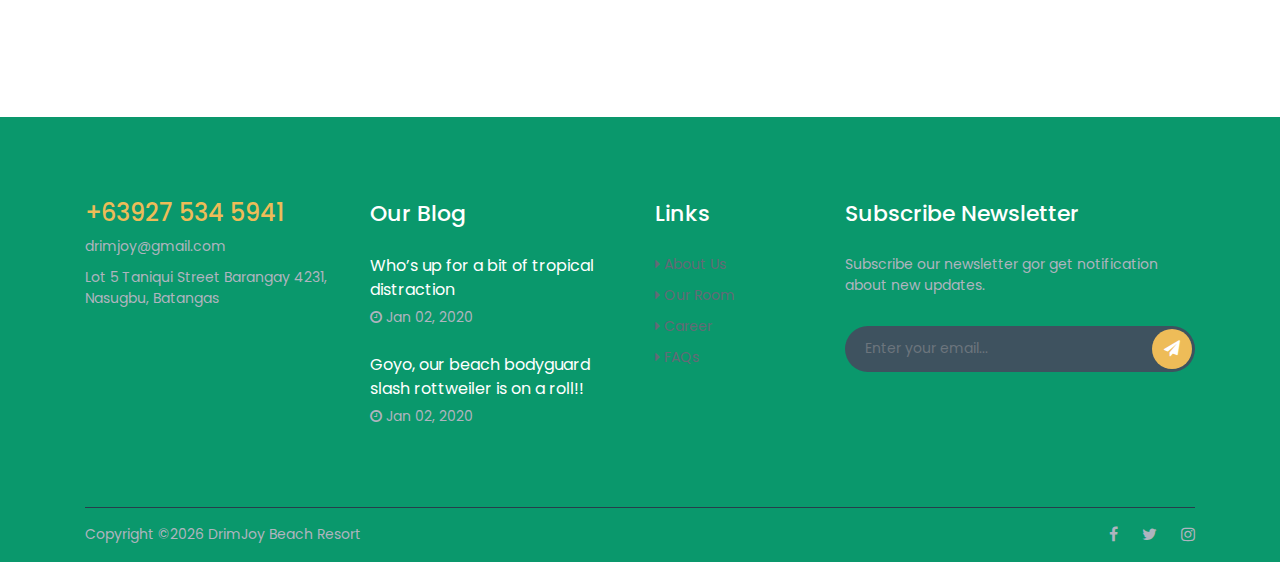
<file: about.html>
<!DOCTYPE html>
<html lang="en">

<head>
    <meta charset="UTF-8">
    <meta name="description" content="">
    <meta http-equiv="X-UA-Compatible" content="IE=edge">
    <meta name="viewport" content="width=device-width, initial-scale=1, shrink-to-fit=no">

    <!-- Title -->
    <title>DrimJoy's Beach Resort</title>

    <!-- Favicon -->
    <link rel="icon" href="./img/core-img/icon.png">

    <!-- Stylesheet -->
    <link rel="stylesheet" href="style.css">

</head>

<body>
    <!-- Preloader -->
    <div id="preloader">
        <div class="loader"></div>
    </div>
    <!-- /Preloader -->

    <!-- Header Area Start -->
    <header class="header-area">
        <!-- Search Form -->
        <div class="search-form d-flex align-items-center">
            <div class="container">
                <form action="index.html" method="get">
                    <input type="search" name="search-form-input" id="searchFormInput" placeholder="Type your keyword ...">
                    <button type="submit"><i class="icon_search"></i></button>
                </form>
            </div>
        </div>

        <!-- Top Header Area Start -->
        <div class="top-header-area">
            <div class="container">
                <div class="row">

                    <div class="col-6">
                        <div class="top-header-content">
                            <a href="#"><i class="icon_phone"></i> <span>0927 534 5941</span></a>
                            <a href="#"><i class="icon_mail"></i> <span>drimjoy@gmail.com</span></a>
                        </div>
                    </div>

                    <div class="col-6">
                        <div class="top-header-content">
                            <!-- Top Social Area -->
                            <div class="top-social-area ml-auto">
                                <a href="https://www.facebook.com/drimjoybeachresort"><i class="fa fa-facebook" aria-hidden="true"></i></a>
                                <a href="#"><i class="fa fa-twitter" aria-hidden="true"></i></a>
                                <a href="https://instagram.com/drimjoybeachresort?igshid=YmMyMTA2M2Y="><i class="fa fa-instagram" aria-hidden="true"></i></a>
                            </div>
                        </div>
                    </div>

                </div>
            </div>
        </div>
        <!-- Top Header Area End -->

        <!-- Main Header Start -->
        <div class="main-header-area">
            <div class="classy-nav-container breakpoint-off">
                <div class="container">
                    <!-- Classy Menu -->
                    <nav class="classy-navbar justify-content-between" id="robertoNav">

                        <!-- Logo -->
                        <a class="nav-brand" href="index.html"><img src="./img/core-img/Drim_main.png" alt="" width="145" ></a>

                        <!-- Navbar Toggler -->
                        <div class="classy-navbar-toggler">
                            <span class="navbarToggler"><span></span><span></span><span></span></span>
                        </div>

                        <!-- Menu -->
                        <div class="classy-menu">
                            <!-- Menu Close Button -->
                            <div class="classycloseIcon">
                                <div class="cross-wrap"><span class="top"></span><span class="bottom"></span></div>
                            </div>
                            <!-- Nav Start -->
                            <div class="classynav">
                                <ul id="nav">
                                    <li class="active"><a href="./index.html">Home</a></li>
                                    <li><a href="room.php">Rooms</a>
                                        <ul class="dropdown">
                                            <li><a href="julia.html">- Julia Room</a></li>
                                            <li><a href="tala.html">- Tala Room</a></li>
                                            <li><a href="luntian.html">- Luntian Room</a></li>
                                            <li><a href="Ophelia.html">- Ophelia Room</a></li>
                                            <li><a href="transient.html">- Transient Room</a></li>
                                            <li><a href="cottage.html">- Tent</a></li>
                                            <li><a href="tent.html">- Cottages</a></li>
                                        </ul>
                                    </li>
                                    <li><a href="./about.html">About Us</a></li>
                                    <li><a href="./covid.html">COVID</a></li>
                                    <li><a href="./contact.php">Contact</a></li>
                                    <li><a href="#">More</a>
                                        <ul class="dropdown">
                                            <li><a href="./amenities.html">- Packages</a></li>
                                            <li><a href="./reserve.php">- Calendar</a></li>
                                            <li><a href="./recommend.html">- Reviews</a></li>
                                        </ul>
                                    </li>
                                </ul>

                                <!-- Book Now -->
                                <div class="book-now-btn ml-3 ml-lg-5">
                                    <a href="room.php">Book Now <i class="fa fa-long-arrow-right" aria-hidden="true"></i></a>
                                </div>
                            </div>
                            <!-- Nav End -->
                        </div>
                    </nav>
                </div>
            </div>
        </div>
    </header>
    <!-- Header Area End -->

    <!-- Breadcrumb Area Start -->
    <div class="breadcrumb-area bg-img bg-overlay jarallax" style="background-image: url(img/bg-img/dj3.jpg);">
        <div class="container h-100">
            <div class="row h-100 align-items-center">
                <div class="col-12">
                    <div class="breadcrumb-content text-center">
                        <h2 class="page-title">About Us</h2>
                        <nav aria-label="breadcrumb">
                            <ol class="breadcrumb justify-content-center">
                                <li class="breadcrumb-item"><a href="index.html">Home</a></li>
                                <li class="breadcrumb-item active" aria-current="page">About Us</li>
                            </ol>
                        </nav>
                    </div>
                </div>
            </div>
        </div>
    </div>
    <!-- Breadcrumb Area End -->

    <div class="container mt-100">
        <div class="row align-items-center">
            <div class="col-12 col-lg-6">
                <!-- Section Heading -->
                <div class="section-heading wow fadeInUp" data-wow-delay="100ms">
                    <h6>About Us</h6>
                    <h2>DrimJoy Beach Resort</h2>
                </div>
                <div class="about-us-content mb-100">
                    <h5 class="wow fadeInUp" data-wow-delay="300ms">We are a young beach resort. We started in 2020 and even during the pandemic, we still manage to get customers.</h5>
                    <p class="wow fadeInUp" data-wow-delay="400ms">We are located in Nasugbu, Batangas. The town has a lot of resorts that has picturesque views of the Nasugbu coast. As of now, we have 5 different cottages. Each cottage is fitting to our environment and the number of people. We are planning to heighten rules and the rental policies. We have to be stringent as possible to keep our resort clean and safe.</p>
                </div>
            </div>

            <div class="col-12 col-lg-6">
                <div class="about-us-thumbnail mb-100 wow fadeInUp" data-wow-delay="700ms">
                    <div class="row no-gutters">
                        <div class="col-6">
                            <div class="single-thumb">
                                <img src="img/bg-img/dj6.jpg" alt="">
                            </div>
                            <div class="single-thumb">
                                <img src="img/bg-img/dj5.jpg" alt="">
                            </div>
                        </div>
                        <div class="col-6">
                            <div class="single-thumb">
                                <img src="img/bg-img/dj4.jpg" alt="">
                            </div>
                            
                        </div>
                    </div>
                </div>
            </div>
        </div>
    </div>
</section>

<div class="section-heading text-center wow fadeInUp" data-wow-delay="100ms">
    <h2>Rules, Cancellation Policy, and Requirements </h2>
</div>

<div class="room-review-area mb-100">

    <!-- Single Review Area -->
    <div class="single-room-review-area d-flex align-items-center">
        <div class="reviwer-thumbnail ml-3">
        </div>
        <div class="reviwer-content">
            <div class="reviwer-title-rating d-flex align-items-center justify-content-between">
                <div class="reviwer-title">
                    <h6>Rules and Policy </h6>
                </div>
            </div>
            <p style="margin-right: 15%; text-align:justify;">✔ Please present valid ID upon check - in. STRICTLY PAY UPON CHECK - IN. <br> 

                ✔ Official check-in is at 12:00 pm and check-out at 11 am in the morning. <br>
                
                ✔ The guests is responsible for any damages or loss to the assigned room and to the hotel facilities caused by guests or guest’s invitees. <br>
                
                ✔ A person who negligently or intentionally causes damage to the hotel of any furniture within the hotel shall be liable for damages. Any items lost or damages in the room will be charged accordingly. <br>
                
                ✔ Firearms, deadly weapons, and drugs are strictly prohibited in the hotel. <br>
                
                ✔ Personal belongings left or abandoned in the room shall be held safe keeping for a period of (60) days. <br>
                
                ✔ Strictly no smoking inside the room. A smoking fine of Php 2000 will be imposed.</p> <br>

        </div>
    </div>

    <div class="single-room-review-area d-flex align-items-center">
        <div class="reviwer-thumbnail ml-3">
        </div>
        <div class="reviwer-content">
            <div class="reviwer-title-rating d-flex align-items-center justify-content-between">
                <div class="reviwer-title">
                    <h6>Cancellation Policy </h6>
                </div>
            </div>
            <p style="margin-right: 15%; text-align:justify;">✔ If cancelled 14-7 days before arrival date, 100% of the deposit will be refunded back to you. <br> 
                ✔ If cancelled less than 7 days before the arrival date, the full deposit amount held will be retained as a cancellation fee.</p>

        </div>
    </div>
    </div>
    </div>

    
</div>


    <!-- Video Area Start -->
    <div class="roberto--video--area bg-img bg-overlay jarallax section-padding-0-100" style="background-image: url(img/bg-img/dj1.jpg);">
        <div class="container h-100">
            <div class="row h-100 align-items-center justify-content-center">
                <div class="col-12 col-md-6">
                    <!-- Section Heading -->
                    <div class="section-heading text-center white wow fadeInUp" data-wow-delay="100ms">
                        <h6>Vlogs</h6>
                        <h2>Things about Drimjoy beach resort.</h2>
                    </div>
                    <div class="video-content-area mt-100 wow fadeInUp" data-wow-delay="500ms">
                        <a href="https://www.youtube.com/watch?v=eGH9bLjp9iU" class="video-play-btn"><i class="fa fa-play"></i></a>
                    </div>
                </div>
            </div>
        </div>
    </div>
    <!-- Video Area End -->

    <!-- Service Area Start -->
    <section class="roberto-service-area section-padding-100-0">
        <div class="container">
            <div class="row">
                <div class="col-12">
                    <!-- Section Heading -->
                    <div class="section-heading text-center wow fadeInUp" data-wow-delay="100ms">
                        <h6>Ultimate Offers</h6>
                        <h2>Our Additional Packages</h2>
                    </div>
                </div>
            </div>

            <div class="row">
                <!-- Single Service Area -->
                <div class="col-12 col-md-6 col-lg-4">
                    <div class="single-service-area mb-100 wow fadeInUp" data-wow-delay="300ms">
                        <img src="img/bg-img/dj10.jpg" alt="" >
                        <div class="service-title d-flex align-items-center justify-content-center">
                            <h5>Banana Boat</h5>
                        </div>
                    </div>
                </div>
                <!-- Single Service Area -->
                <div class="col-12 col-md-6 col-lg-4">
                    <div class="single-service-area mb-100 wow fadeInUp" data-wow-delay="500ms">
                        <img src="img/bg-img/dj11.jpg" alt="">
                        <div class="service-title d-flex align-items-center justify-content-center">
                            <h5>Horse Ride</h5>
                        </div>
                    </div>
                </div>
                <!-- Single Service Area -->
                <div class="col-12 col-md-6 col-lg-4">
                    <div class="single-service-area mb-100 wow fadeInUp" data-wow-delay="700ms">
                        <img src="img/bg-img/dj15.jpg" alt="">
                        <div class="service-title d-flex align-items-center justify-content-center">
                            <h5>Free WIFI</h5>
                        </div>
                    </div>
                </div>

                <div class="row">
                    <!-- Single Service Area -->
                    <div class="col-12 col-md-6 col-lg-4">
                        <div class="single-service-area mb-100 wow fadeInUp" data-wow-delay="300ms">
                            <img src="img/bg-img/pp5.JPG" alt="">
                            <div class="service-title d-flex align-items-center justify-content-center">
                                <h5>Boodle Fight</h5>
                            </div>
                        </div>
                    </div>
                    <div class="col-12 col-md-6 col-lg-4">
                        <div class="single-service-area mb-100 wow fadeInUp" data-wow-delay="500ms">
                            <img src="img/bg-img/pp2.JPG" alt="">
                            <div class="service-title d-flex align-items-center justify-content-center">
                                <h5>Restaurant</h5>
                            </div>
                        </div>
                    </div>
                    <div class="col-12 col-md-6 col-lg-4">
                        <div class="single-service-area mb-100 wow fadeInUp" data-wow-delay="500ms">
                            <img src="img/bg-img/pp3.JPG" alt="" >
                            <div class="service-title d-flex align-items-center justify-content-center">
                                <h5>Coffee</h5>
                            </div>
                        </div>
                    </div>
                    <div class="col-12 col-md-6 col-lg-4">
                        <div class="single-service-area mb-100 wow fadeInUp" data-wow-delay="500ms">
                            <img src="img/bg-img/pp6.JPG" alt="" >
                            <div class="service-title d-flex align-items-center justify-content-center">
                                <h5>Game Corner</h5>
                            </div>
                        </div>
                    </div>
                    <div class="col-12 col-md-6 col-lg-4">
                        <div class="single-service-area mb-100 wow fadeInUp" data-wow-delay="500ms">
                            <img src="img/bg-img/pp7.JPG" alt="" >
                            <div class="service-title d-flex align-items-center justify-content-center">
                                <h5>Exploding Kittens</h5>
                            </div>
                        </div>
                    </div>
                    <div class="col-12 col-md-6 col-lg-4">
                        <div class="single-service-area mb-100 wow fadeInUp" data-wow-delay="500ms">
                            <img src="img/bg-img/pp8.JPG" alt="" >
                            <div class="service-title d-flex align-items-center justify-content-center">
                                <h5>Sushi Go</h5>
                            </div>
                        </div>
                    </div>
                    <div class="col-12 col-md-6 col-lg-4">
                        <div class="single-service-area mb-100 wow fadeInUp" data-wow-delay="500ms">
                            <img src="img/bg-img/pp9.JPG" alt="" >
                            <div class="service-title d-flex align-items-center justify-content-center">
                                <h5>Card of drunk</h5>
                            </div>
                        </div>
                    </div>
                    <div class="col-12 col-md-6 col-lg-4">
                        <div class="single-service-area mb-100 wow fadeInUp" data-wow-delay="500ms">
                            <img src="img/bg-img/pp10.JPG" alt="" >
                            <div class="service-title d-flex align-items-center justify-content-center">
                                <h5>Card of drunk</h5>
                            </div>
                        </div>
                    </div>
                    <div class="col-12 col-md-6 col-lg-4">
                        <div class="single-service-area mb-100 wow fadeInUp" data-wow-delay="500ms">
                            <img src="img/bg-img/pp11.JPG" alt="" >
                            <div class="service-title d-flex align-items-center justify-content-center">
                                <h5>Card of drunk</h5>
                            </div>
                        </div>
                    </div>
                    <div class="col-12 col-md-6 col-lg-4">
                        <div class="single-service-area mb-100 wow fadeInUp" data-wow-delay="500ms">
                            <img src="img/bg-img/pp12.JPG" alt="" >
                            <div class="service-title d-flex align-items-center justify-content-center">
                                <h5>Card of drunk</h5>
                            </div>
                        </div>
                    </div>


            </div>
        </div>
    </section>
    <!-- Service Area End -->

    <br><br>

    <!-- Footer Area Start -->
    <footer class="footer-area section-padding-80-0">
        <!-- Main Footer Area -->
        <div class="main-footer-area">
            <div class="container">
                <div class="row align-items-baseline justify-content-between">
                    <!-- Single Footer Widget Area -->
                    <div class="col-12 col-sm-6 col-lg-3">
                        <div class="single-footer-widget mb-80">
                            <!-- Footer Logo -->
                            

                            <h4>+63927 534 5941</h4>
                            <span>drimjoy@gmail.com</span>
                            <span>Lot 5 Taniqui Street Barangay 4231, Nasugbu, Batangas</span>
                        </div>
                    </div>

                    <!-- Single Footer Widget Area -->
                    <div class="col-12 col-sm-6 col-lg-3">
                        <div class="single-footer-widget mb-80">
                            <!-- Widget Title -->
                            <h5 class="widget-title">Our Blog</h5>

                            <!-- Single Blog Area -->
                            <div class="latest-blog-area">
                                <a href="#" class="post-title">Who’s up for a bit of tropical distraction</a>
                                <span class="post-date"><i class="fa fa-clock-o" aria-hidden="true"></i> Jan 02, 2020</span>
                            </div>

                            <!-- Single Blog Area -->
                            <div class="latest-blog-area">
                                <a href="#" class="post-title">Goyo, our beach bodyguard slash rottweiler is on a roll!! </a>
                                <span class="post-date"><i class="fa fa-clock-o" aria-hidden="true"></i> Jan 02, 2020</span>
                            </div>
                        </div>
                    </div>

                    <!-- Single Footer Widget Area -->
                    <div class="col-12 col-sm-4 col-lg-2">
                        <div class="single-footer-widget mb-80">
                            <!-- Widget Title -->
                            <h5 class="widget-title">Links</h5>

                            <!-- Footer Nav -->
                            <ul class="footer-nav">
                                <li><a href="#"><i class="fa fa-caret-right" aria-hidden="true"></i> About Us</a></li>
                                <li><a href="#"><i class="fa fa-caret-right" aria-hidden="true"></i> Our Room</a></li>
                                <li><a href="#"><i class="fa fa-caret-right" aria-hidden="true"></i> Career</a></li>
                                <li><a href="#"><i class="fa fa-caret-right" aria-hidden="true"></i> FAQs</a></li>
                            </ul>
                        </div>
                    </div>

                    <!-- Single Footer Widget Area -->
                    <div class="col-12 col-sm-8 col-lg-4">
                        <div class="single-footer-widget mb-80">
                            <!-- Widget Title -->
                            <h5 class="widget-title">Subscribe Newsletter</h5>
                            <span>Subscribe our newsletter gor get notification about new updates.</span>

                            <!-- Newsletter Form -->
                            <form action="index.html" class="nl-form">
                                <input type="email" class="form-control" placeholder="Enter your email...">
                                <button type="submit"><i class="fa fa-paper-plane" aria-hidden="true"></i></button>
                            </form>
                        </div>
                    </div>
                </div>
            </div>
        </div>

        <!-- Copywrite Area -->
        <div class="container">
            <div class="copywrite-content">
                <div class="row align-items-center">
                    <div class="col-12 col-md-8">
                        <!-- Copywrite Text -->
                        <div class="copywrite-text">
                            <p><!-- Link back to Colorlib can't be removed. Template is licensed under CC BY 3.0. -->
Copyright &copy;<script>document.write(new Date().getFullYear());</script> DrimJoy Beach Resort
<!-- Link back to Colorlib can't be removed. Template is licensed under CC BY 3.0. --></p>
                        </div>
                    </div>
                    <div class="col-12 col-md-4">
                        <!-- Social Info -->
                        <div class="social-info">
                            <a href="https://www.facebook.com/drimjoybeachresort"><i class="fa fa-facebook" aria-hidden="true"></i></a>
                            <a href="#"><i class="fa fa-twitter" aria-hidden="true"></i></a>
                            <a href="https://instagram.com/drimjoybeachresort?igshid=YmMyMTA2M2Y="><i class="fa fa-instagram" aria-hidden="true"></i></a> 
                        </div>
                    </div>
                </div>
            </div>
        </div>
    </footer>
    <!-- Footer Area End -->

    <!-- **** All JS Files ***** -->
    <!-- jQuery 2.2.4 -->
    <script src="js/jquery.min.js"></script>
    <!-- Popper -->
    <script src="js/popper.min.js"></script>
    <!-- Bootstrap -->
    <script src="js/bootstrap.min.js"></script>
    <!-- All Plugins -->
    <script src="js/roberto.bundle.js"></script>
    <!-- Active -->
    <script src="js/default-assets/active.js"></script>

</body>

</html>
</file>
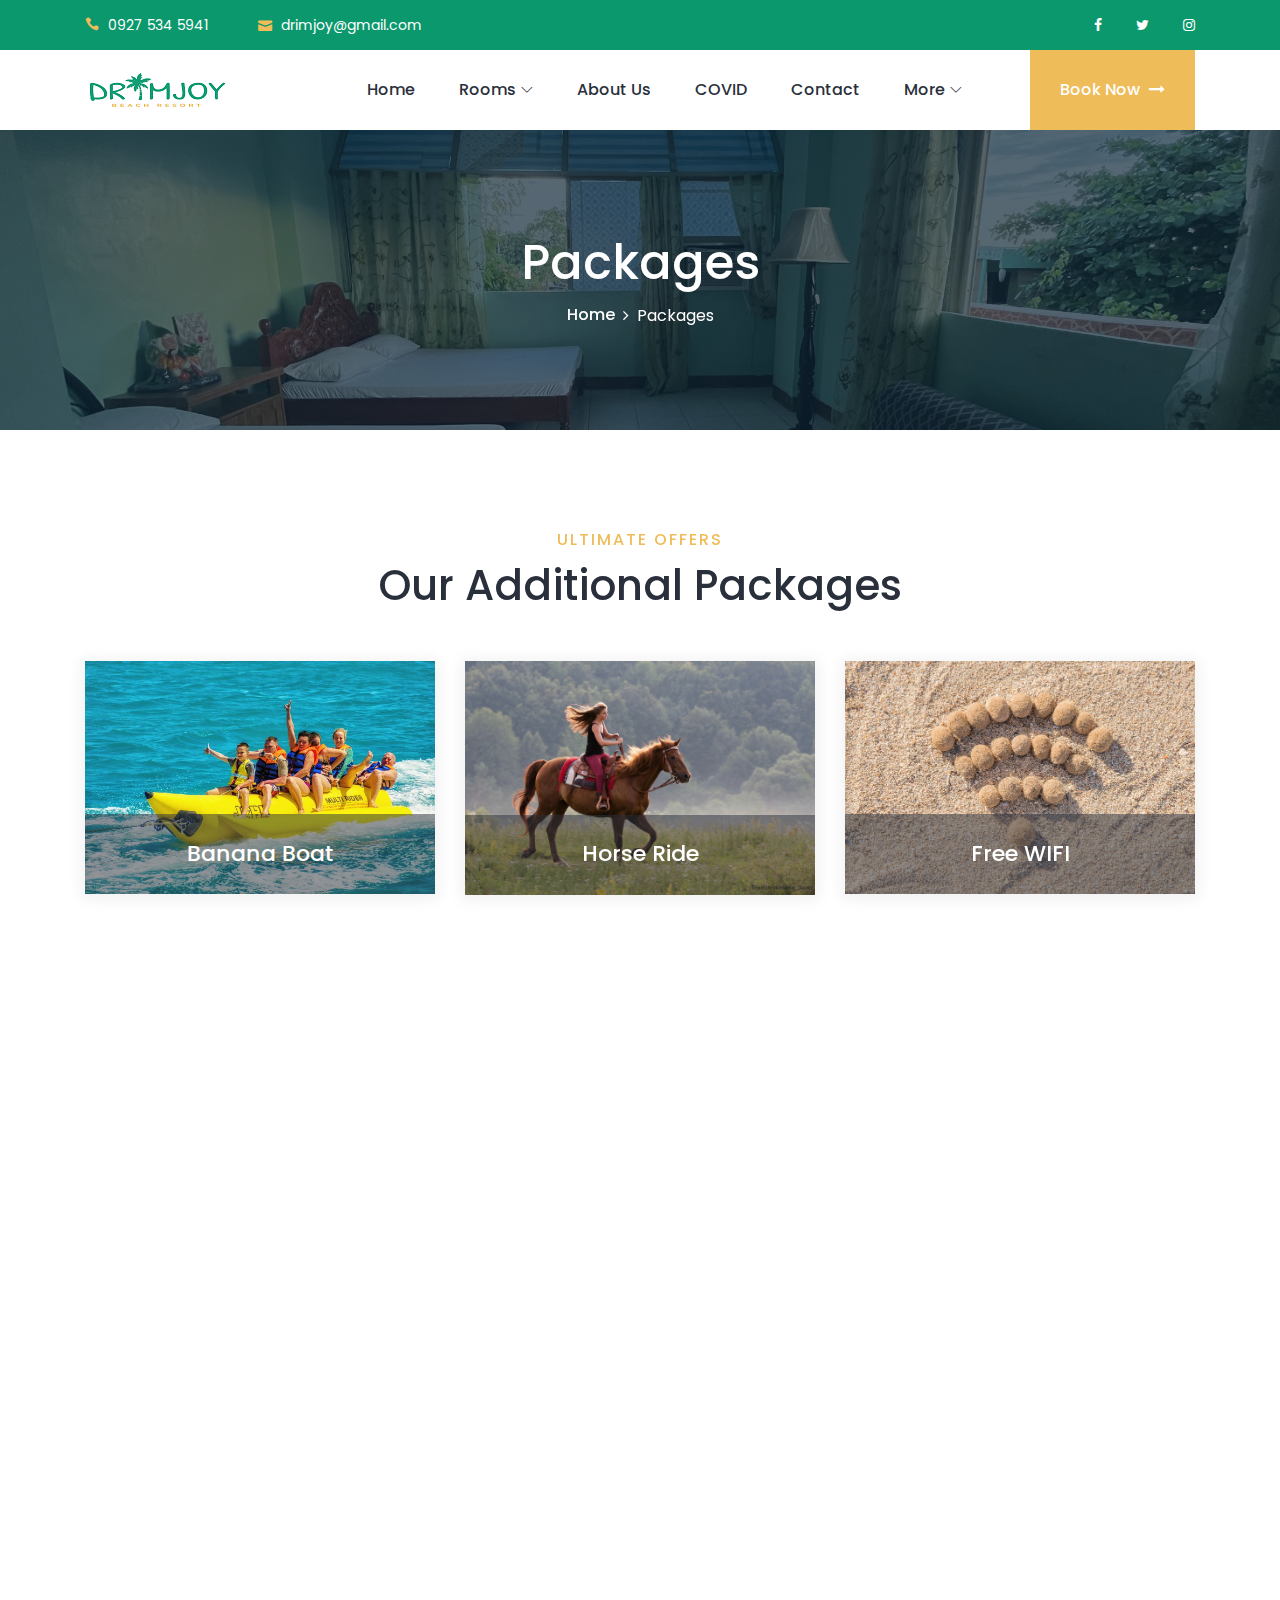
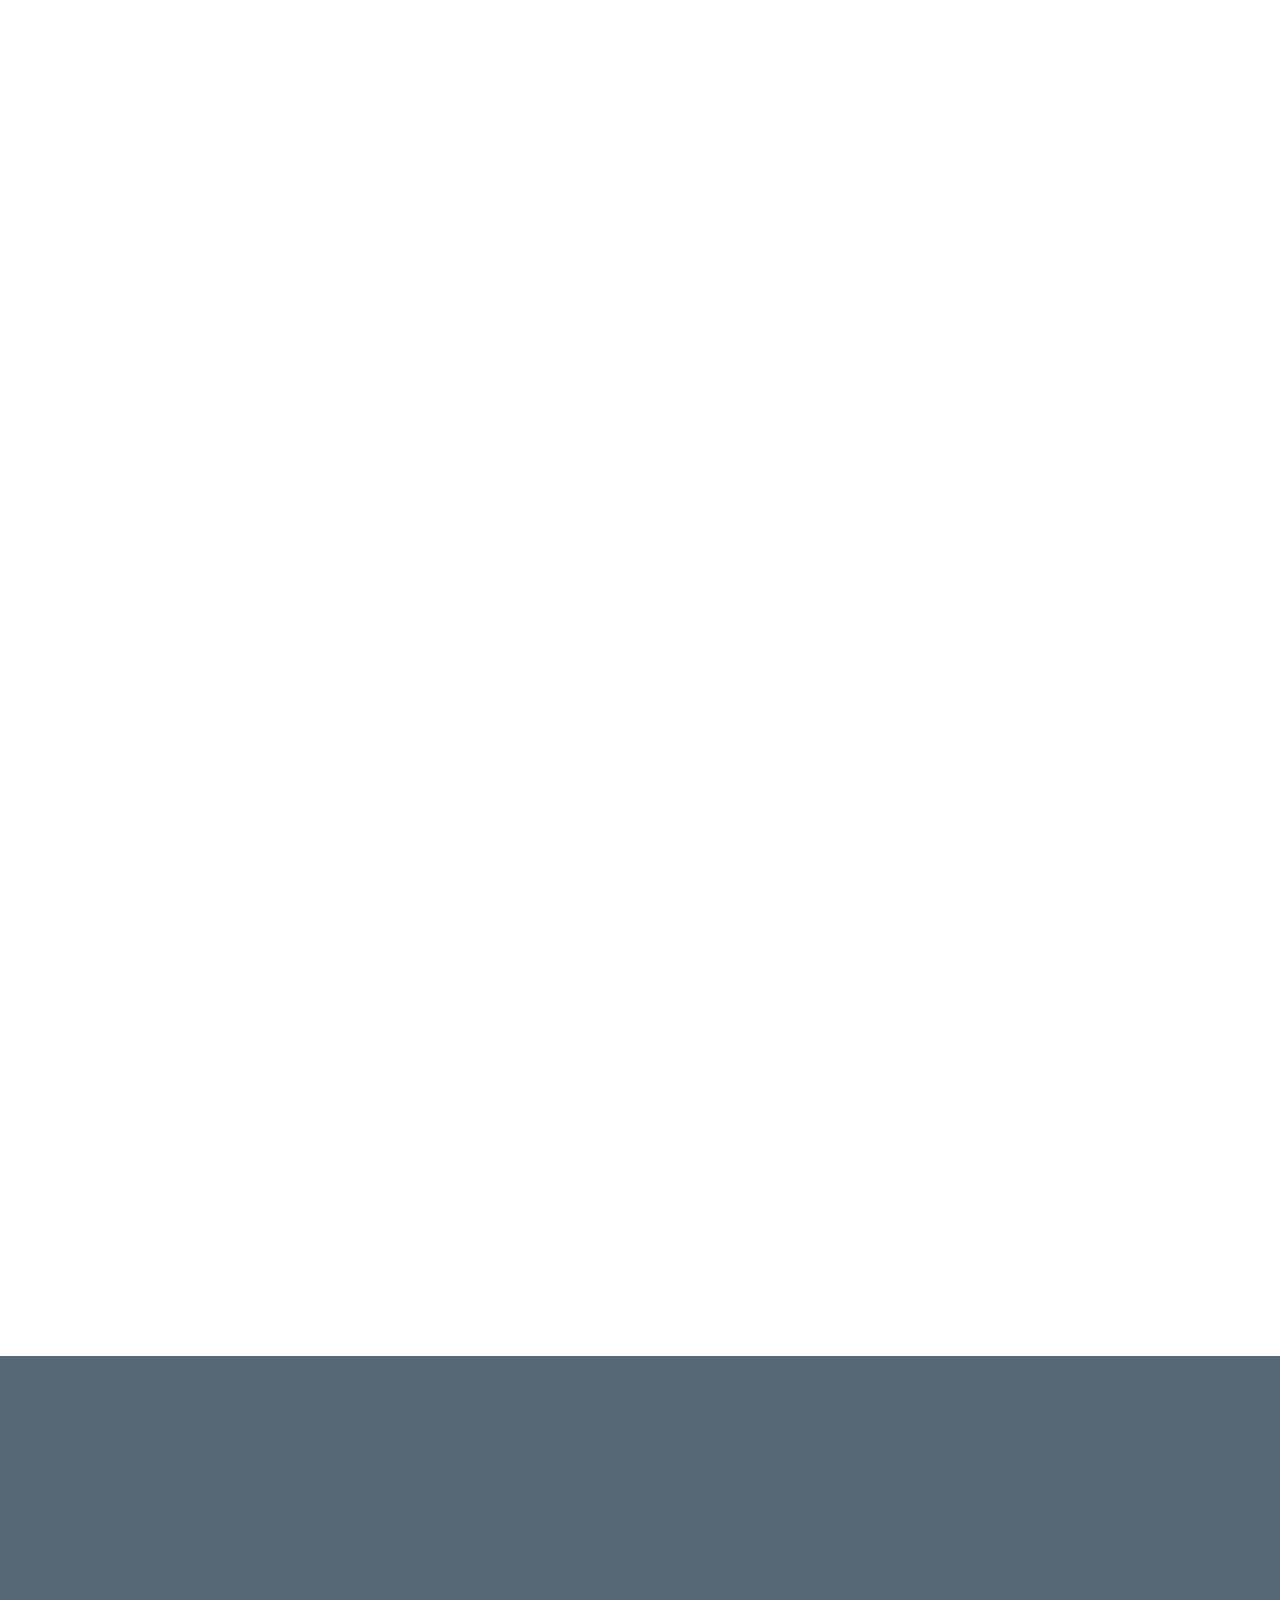
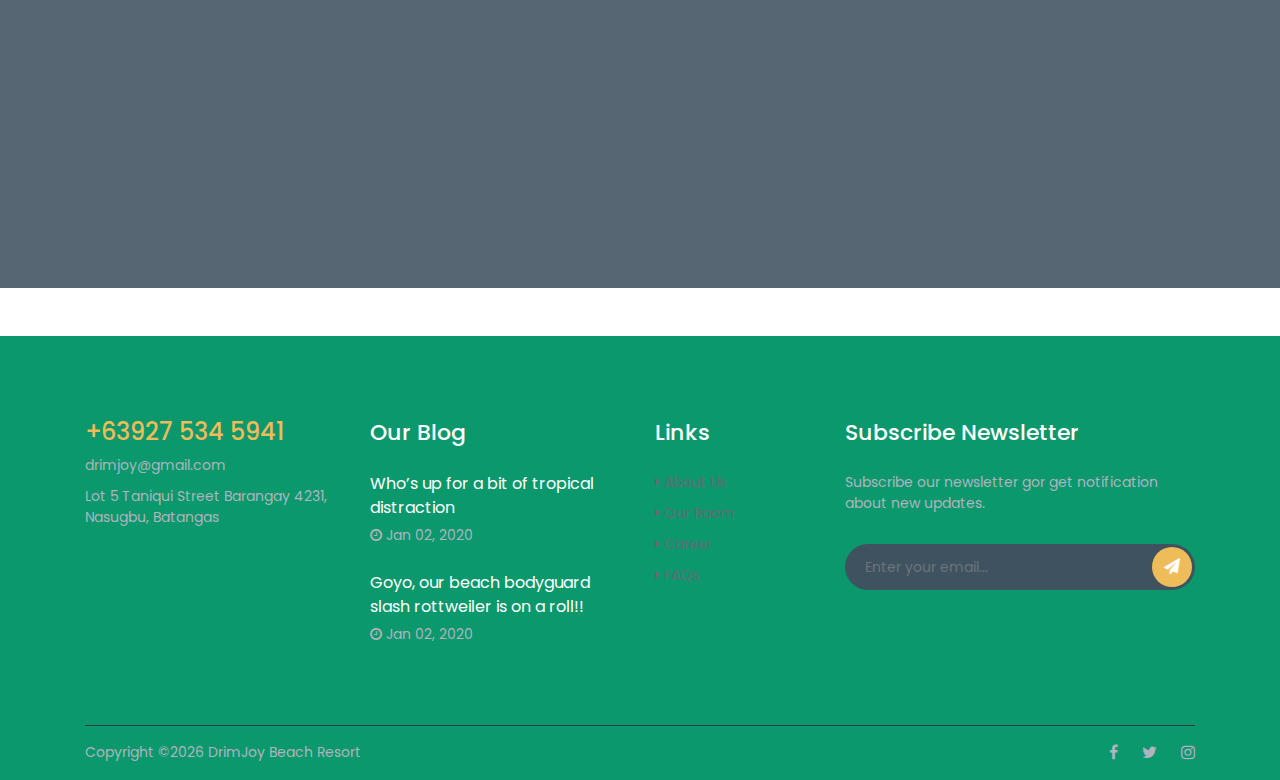
<file: amenities.html>
<!DOCTYPE html>
<html lang="en">

<head>
    <meta charset="UTF-8">
    <meta name="description" content="">
    <meta http-equiv="X-UA-Compatible" content="IE=edge">
    <meta name="viewport" content="width=device-width, initial-scale=1, shrink-to-fit=no">

    <!-- Title -->
    <title>DrimJoy's Beach Resort</title>

    <!-- Favicon -->
    <link rel="icon" href="./img/core-img/icon.png">

    <!-- Stylesheet -->
    <link rel="stylesheet" href="style.css">

</head>

<body>
    <!-- Preloader -->
    <div id="preloader">
        <div class="loader"></div>
    </div>
    <!-- /Preloader -->

    <!-- Header Area Start -->
    <header class="header-area">
        <!-- Search Form -->
        <div class="search-form d-flex align-items-center">
            <div class="container">
                <form action="index.html" method="get">
                    <input type="search" name="search-form-input" id="searchFormInput" placeholder="Type your keyword ...">
                    <button type="submit"><i class="icon_search"></i></button>
                </form>
            </div>
        </div>

        <!-- Top Header Area Start -->
        <div class="top-header-area">
            <div class="container">
                <div class="row">

                    <div class="col-6">
                        <div class="top-header-content">
                            <a href="#"><i class="icon_phone"></i> <span>0927 534 5941</span></a>
                            <a href="#"><i class="icon_mail"></i> <span>drimjoy@gmail.com</span></a>
                        </div>
                    </div>

                    <div class="col-6">
                        <div class="top-header-content">
                            <!-- Top Social Area -->
                            <div class="top-social-area ml-auto">
                                <a href="https://www.facebook.com/drimjoybeachresort"><i class="fa fa-facebook" aria-hidden="true"></i></a>
                                <a href="#"><i class="fa fa-twitter" aria-hidden="true"></i></a>
                                <a href="https://instagram.com/drimjoybeachresort?igshid=YmMyMTA2M2Y="><i class="fa fa-instagram" aria-hidden="true"></i></a>
                            </div>
                        </div>
                    </div>

                </div>
            </div>
        </div>
        <!-- Top Header Area End -->

        <!-- Main Header Start -->
        <div class="main-header-area">
            <div class="classy-nav-container breakpoint-off">
                <div class="container">
                    <!-- Classy Menu -->
                    <nav class="classy-navbar justify-content-between" id="robertoNav">

                        <!-- Logo -->
                        <a class="nav-brand" href="index.html"><img src="./img/core-img/Drim_main.png" alt="" width="145" ></a>

                        <!-- Navbar Toggler -->
                        <div class="classy-navbar-toggler">
                            <span class="navbarToggler"><span></span><span></span><span></span></span>
                        </div>

                        <!-- Menu -->
                        <div class="classy-menu">
                            <!-- Menu Close Button -->
                            <div class="classycloseIcon">
                                <div class="cross-wrap"><span class="top"></span><span class="bottom"></span></div>
                            </div>
                            <!-- Nav Start -->
                            <div class="classynav">
                                <ul id="nav">
                                    <li class="active"><a href="./index.html">Home</a></li>
                                    <li><a href="room.php">Rooms</a>
                                        <ul class="dropdown">
                                            <li><a href="julia.html">- Julia Room</a></li>
                                            <li><a href="tala.html">- Tala Room</a></li>
                                            <li><a href="luntian.html">- Luntian Room</a></li>
                                            <li><a href="Ophelia.html">- Ophelia Room</a></li>
                                            <li><a href="transient.html">- Transient Room</a></li>
                                            <li><a href="cottage.html">- Tent</a></li>
                                            <li><a href="tent.html">- Cottages</a></li>
                                        </ul>
                                    </li>
                                    <li><a href="./about.html">About Us</a></li>
                                    <li><a href="./covid.html">COVID</a></li>
                                    <li><a href="./contact.php">Contact</a></li>
                                    <li><a href="#">More</a>
                                        <ul class="dropdown">
                                            <li><a href="./amenities.html">- Packages</a></li>
                                            <li><a href="./reserve.php">- Calendar</a></li>
                                            <li><a href="./recommend.html">- Reviews</a></li>
                                        </ul>
                                    </li>
                                </ul>

                                <!-- Book Now -->
                                <div class="book-now-btn ml-3 ml-lg-5">
                                    <a href="room.php">Book Now <i class="fa fa-long-arrow-right" aria-hidden="true"></i></a>
                                </div>
                            </div>
                            <!-- Nav End -->
                        </div>
                    </nav>
                </div>
            </div>
        </div>
    </header>
    <!-- Header Area End -->

    <!-- Breadcrumb Area Start -->
    <div class="breadcrumb-area bg-img bg-overlay jarallax" style="background-image: url(img/bg-img/dj3.jpg);">
        <div class="container h-100">
            <div class="row h-100 align-items-center">
                <div class="col-12">
                    <div class="breadcrumb-content text-center">
                        <h2 class="page-title">Packages</h2>
                        <nav aria-label="breadcrumb">
                            <ol class="breadcrumb justify-content-center">
                                <li class="breadcrumb-item"><a href="index.html">Home</a></li>
                                <li class="breadcrumb-item active" aria-current="page">Packages</li>
                            </ol>
                        </nav>
                    </div>
                </div>
            </div>
        </div>
    </div>
    <!-- Breadcrumb Area End -->

    <!-- Service Area Start -->
    <section class="roberto-service-area section-padding-100-0">
        <div class="container">
            <div class="row">
                <div class="col-12">
                    <!-- Section Heading -->
                    <div class="section-heading text-center wow fadeInUp" data-wow-delay="100ms">
                        <h6>Ultimate Offers</h6>
                        <h2>Our Additional Packages</h2>
                    </div>
                </div>
            </div>

            <div class="row">
                <!-- Single Service Area -->
                <div class="col-12 col-md-6 col-lg-4">
                    <div class="single-service-area mb-100 wow fadeInUp" data-wow-delay="300ms">
                        <img src="img/bg-img/dj10.jpg" alt="" >
                        <div class="service-title d-flex align-items-center justify-content-center">
                            <h5>Banana Boat</h5>
                        </div>
                    </div>
                </div>
                <!-- Single Service Area -->
                <div class="col-12 col-md-6 col-lg-4">
                    <div class="single-service-area mb-100 wow fadeInUp" data-wow-delay="500ms">
                        <img src="img/bg-img/dj11.jpg" alt="">
                        <div class="service-title d-flex align-items-center justify-content-center">
                            <h5>Horse Ride</h5>
                        </div>
                    </div>
                </div>
                <!-- Single Service Area -->
                <div class="col-12 col-md-6 col-lg-4">
                    <div class="single-service-area mb-100 wow fadeInUp" data-wow-delay="700ms">
                        <img src="img/bg-img/dj15.jpg" alt="">
                        <div class="service-title d-flex align-items-center justify-content-center">
                            <h5>Free WIFI</h5>
                        </div>
                    </div>
                </div>

                <div class="row">
                    <!-- Single Service Area -->
                    <div class="col-12 col-md-6 col-lg-4">
                        <div class="single-service-area mb-100 wow fadeInUp" data-wow-delay="300ms">
                            <img src="img/bg-img/pp5.JPG" alt="">
                            <div class="service-title d-flex align-items-center justify-content-center">
                                <h5>Boodle Fight</h5>
                            </div>
                        </div>
                    </div>
                    <div class="col-12 col-md-6 col-lg-4">
                        <div class="single-service-area mb-100 wow fadeInUp" data-wow-delay="500ms">
                            <img src="img/bg-img/pp2.JPG" alt="">
                            <div class="service-title d-flex align-items-center justify-content-center">
                                <h5>Restaurant</h5>
                            </div>
                        </div>
                    </div>
                    <div class="col-12 col-md-6 col-lg-4">
                        <div class="single-service-area mb-100 wow fadeInUp" data-wow-delay="500ms">
                            <img src="img/bg-img/pp3.JPG" alt="" >
                            <div class="service-title d-flex align-items-center justify-content-center">
                                <h5>Coffee</h5>
                            </div>
                        </div>
                    </div>
                    <div class="col-12 col-md-6 col-lg-4">
                        <div class="single-service-area mb-100 wow fadeInUp" data-wow-delay="500ms">
                            <img src="img/bg-img/pp6.JPG" alt="" >
                            <div class="service-title d-flex align-items-center justify-content-center">
                                <h5>Game Corner</h5>
                            </div>
                        </div>
                    </div>
                    <div class="col-12 col-md-6 col-lg-4">
                        <div class="single-service-area mb-100 wow fadeInUp" data-wow-delay="500ms">
                            <img src="img/bg-img/pp7.JPG" alt="" >
                            <div class="service-title d-flex align-items-center justify-content-center">
                                <h5>Exploding Kittens</h5>
                            </div>
                        </div>
                    </div>
                    <div class="col-12 col-md-6 col-lg-4">
                        <div class="single-service-area mb-100 wow fadeInUp" data-wow-delay="500ms">
                            <img src="img/bg-img/pp8.JPG" alt="" >
                            <div class="service-title d-flex align-items-center justify-content-center">
                                <h5>Sushi Go</h5>
                            </div>
                        </div>
                    </div>
                    <div class="col-12 col-md-6 col-lg-4">
                        <div class="single-service-area mb-100 wow fadeInUp" data-wow-delay="500ms">
                            <img src="img/bg-img/pp9.JPG" alt="" >
                            <div class="service-title d-flex align-items-center justify-content-center">
                                <h5>Card of drunk</h5>
                            </div>
                        </div>
                    </div>
                    <div class="col-12 col-md-6 col-lg-4">
                        <div class="single-service-area mb-100 wow fadeInUp" data-wow-delay="500ms">
                            <img src="img/bg-img/pp10.JPG" alt="" >
                            <div class="service-title d-flex align-items-center justify-content-center">
                                <h5>Card of drunk</h5>
                            </div>
                        </div>
                    </div>
                    <div class="col-12 col-md-6 col-lg-4">
                        <div class="single-service-area mb-100 wow fadeInUp" data-wow-delay="500ms">
                            <img src="img/bg-img/pp11.JPG" alt="" >
                            <div class="service-title d-flex align-items-center justify-content-center">
                                <h5>Card of drunk</h5>
                            </div>
                        </div>
                    </div>
                    <div class="col-12 col-md-6 col-lg-4">
                        <div class="single-service-area mb-100 wow fadeInUp" data-wow-delay="500ms">
                            <img src="img/bg-img/pp12.JPG" alt="" >
                            <div class="service-title d-flex align-items-center justify-content-center">
                                <h5>Card of drunk</h5>
                            </div>
                        </div>
                    </div>


            </div>
        </div>
    </section>
    <!-- Service Area End -->

    <!-- Video Area Start -->
    <div class="roberto--video--area bg-img bg-overlay jarallax section-padding-0-100" style="background-image: url(img/bg-img/dj1.jpg);">
        <div class="container h-100">
            <div class="row h-100 align-items-center justify-content-center">
                <div class="col-12 col-md-6">
                    <!-- Section Heading -->
                    <div class="section-heading text-center white wow fadeInUp" data-wow-delay="100ms">
                        <h6>Vlogs</h6>
                        <h2>Things about Drimjoy beach resort.</h2>
                    </div>
                    <div class="video-content-area mt-100 wow fadeInUp" data-wow-delay="500ms">
                        <a href="https://www.youtube.com/watch?v=eGH9bLjp9iU" class="video-play-btn"><i class="fa fa-play"></i></a>
                    </div>
                </div>
            </div>
        </div>
    </div>
    <!-- Video Area End -->

    <br><br>

    <!-- Footer Area Start -->
    <footer class="footer-area section-padding-80-0">
        <!-- Main Footer Area -->
        <div class="main-footer-area">
            <div class="container">
                <div class="row align-items-baseline justify-content-between">
                    <!-- Single Footer Widget Area -->
                    <div class="col-12 col-sm-6 col-lg-3">
                        <div class="single-footer-widget mb-80">
                            <!-- Footer Logo -->
                            

                            <h4>+63927 534 5941</h4>
                            <span>drimjoy@gmail.com</span>
                            <span>Lot 5 Taniqui Street Barangay 4231, Nasugbu, Batangas</span>
                        </div>
                    </div>

                    <!-- Single Footer Widget Area -->
                    <div class="col-12 col-sm-6 col-lg-3">
                        <div class="single-footer-widget mb-80">
                            <!-- Widget Title -->
                            <h5 class="widget-title">Our Blog</h5>

                            <!-- Single Blog Area -->
                            <div class="latest-blog-area">
                                <a href="#" class="post-title">Who’s up for a bit of tropical distraction</a>
                                <span class="post-date"><i class="fa fa-clock-o" aria-hidden="true"></i> Jan 02, 2020</span>
                            </div>

                            <!-- Single Blog Area -->
                            <div class="latest-blog-area">
                                <a href="#" class="post-title">Goyo, our beach bodyguard slash rottweiler is on a roll!! </a>
                                <span class="post-date"><i class="fa fa-clock-o" aria-hidden="true"></i> Jan 02, 2020</span>
                            </div>
                        </div>
                    </div>

                    <!-- Single Footer Widget Area -->
                    <div class="col-12 col-sm-4 col-lg-2">
                        <div class="single-footer-widget mb-80">
                            <!-- Widget Title -->
                            <h5 class="widget-title">Links</h5>

                            <!-- Footer Nav -->
                            <ul class="footer-nav">
                                <li><a href="#"><i class="fa fa-caret-right" aria-hidden="true"></i> About Us</a></li>
                                <li><a href="#"><i class="fa fa-caret-right" aria-hidden="true"></i> Our Room</a></li>
                                <li><a href="#"><i class="fa fa-caret-right" aria-hidden="true"></i> Career</a></li>
                                <li><a href="#"><i class="fa fa-caret-right" aria-hidden="true"></i> FAQs</a></li>
                            </ul>
                        </div>
                    </div>

                    <!-- Single Footer Widget Area -->
                    <div class="col-12 col-sm-8 col-lg-4">
                        <div class="single-footer-widget mb-80">
                            <!-- Widget Title -->
                            <h5 class="widget-title">Subscribe Newsletter</h5>
                            <span>Subscribe our newsletter gor get notification about new updates.</span>

                            <!-- Newsletter Form -->
                            <form action="index.html" class="nl-form">
                                <input type="email" class="form-control" placeholder="Enter your email...">
                                <button type="submit"><i class="fa fa-paper-plane" aria-hidden="true"></i></button>
                            </form>
                        </div>
                    </div>
                </div>
            </div>
        </div>

        <!-- Copywrite Area -->
        <div class="container">
            <div class="copywrite-content">
                <div class="row align-items-center">
                    <div class="col-12 col-md-8">
                        <!-- Copywrite Text -->
                        <div class="copywrite-text">
                            <p><!-- Link back to Colorlib can't be removed. Template is licensed under CC BY 3.0. -->
Copyright &copy;<script>document.write(new Date().getFullYear());</script> DrimJoy Beach Resort
<!-- Link back to Colorlib can't be removed. Template is licensed under CC BY 3.0. --></p>
                        </div>
                    </div>
                    <div class="col-12 col-md-4">
                        <!-- Social Info -->
                        <div class="social-info">
                            <a href="https://www.facebook.com/drimjoybeachresort"><i class="fa fa-facebook" aria-hidden="true"></i></a>
                            <a href="#"><i class="fa fa-twitter" aria-hidden="true"></i></a>
                            <a href="https://instagram.com/drimjoybeachresort?igshid=YmMyMTA2M2Y="><i class="fa fa-instagram" aria-hidden="true"></i></a> 
                        </div>
                    </div>
                </div>
            </div>
        </div>
    </footer>
    <!-- Footer Area End -->

    <!-- **** All JS Files ***** -->
    <!-- jQuery 2.2.4 -->
    <script src="js/jquery.min.js"></script>
    <!-- Popper -->
    <script src="js/popper.min.js"></script>
    <!-- Bootstrap -->
    <script src="js/bootstrap.min.js"></script>
    <!-- All Plugins -->
    <script src="js/roberto.bundle.js"></script>
    <!-- Active -->
    <script src="js/default-assets/active.js"></script>

</body>

</html>
</file>
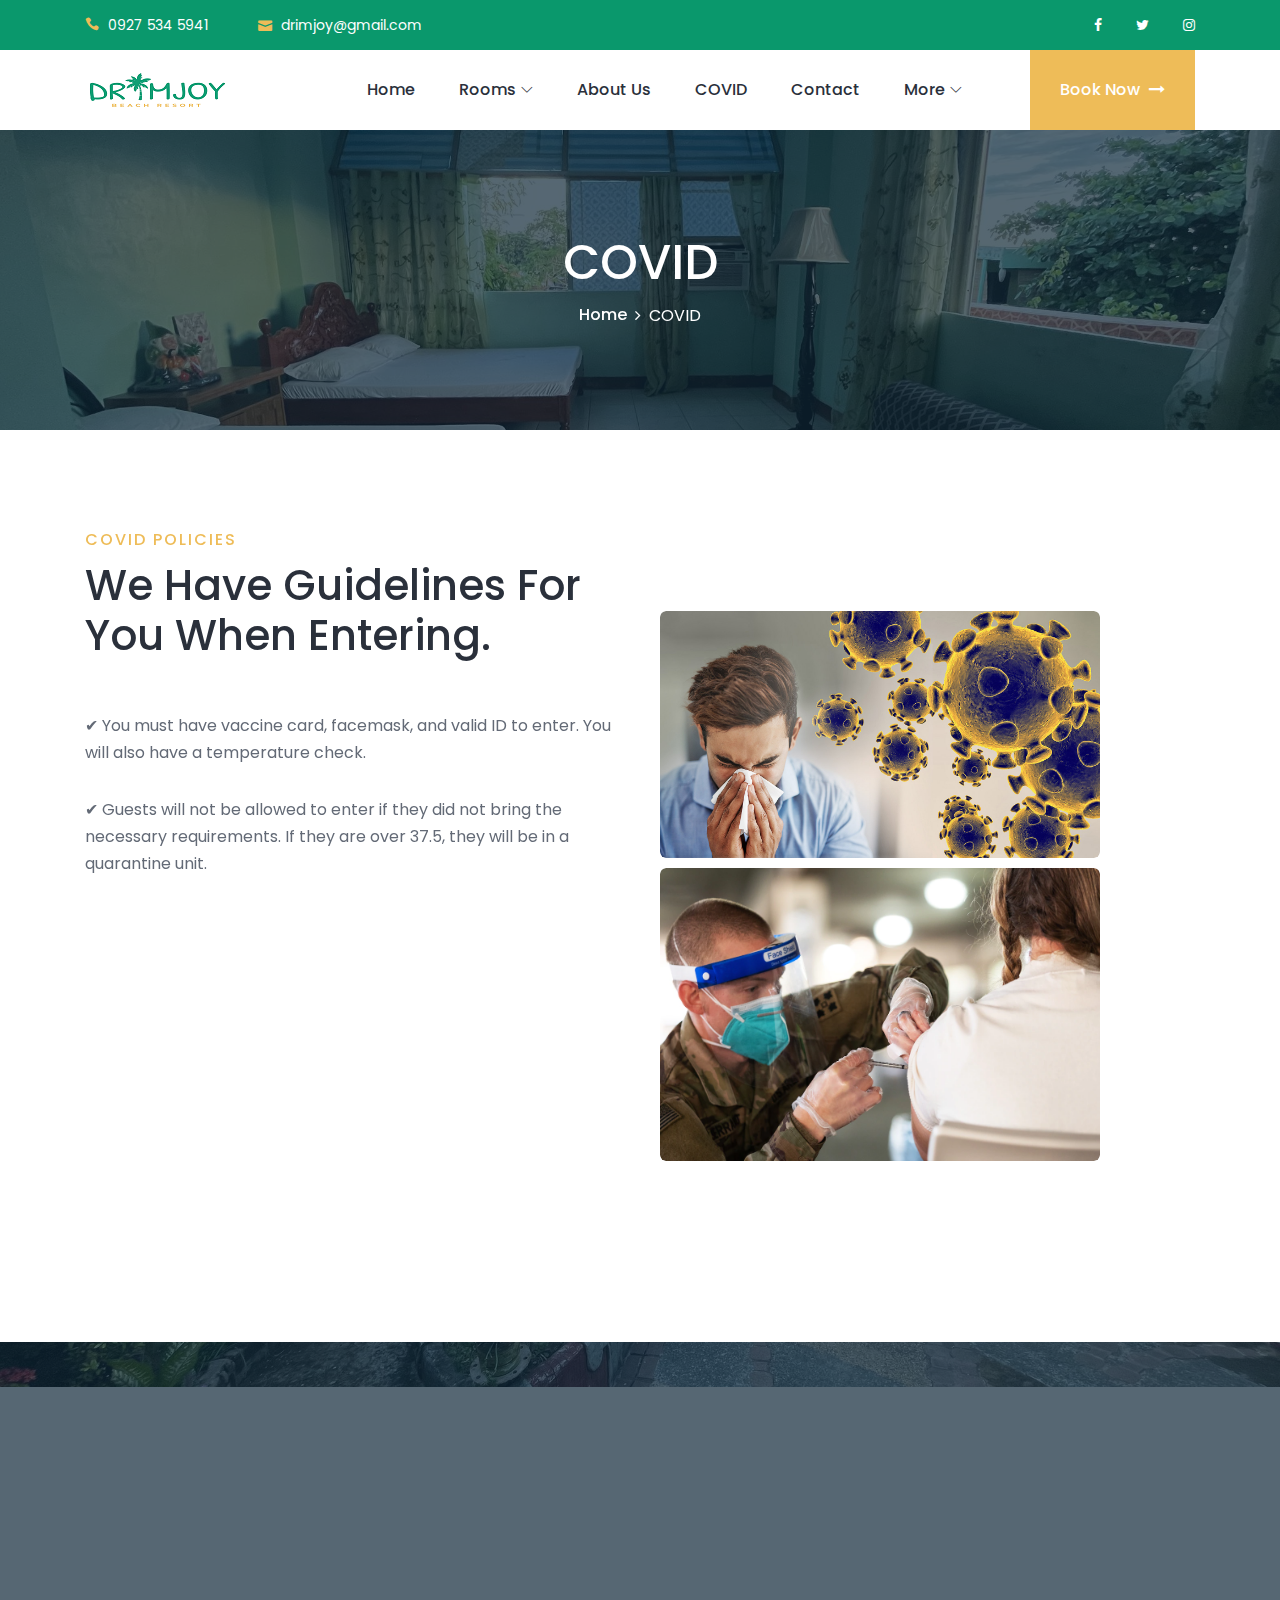
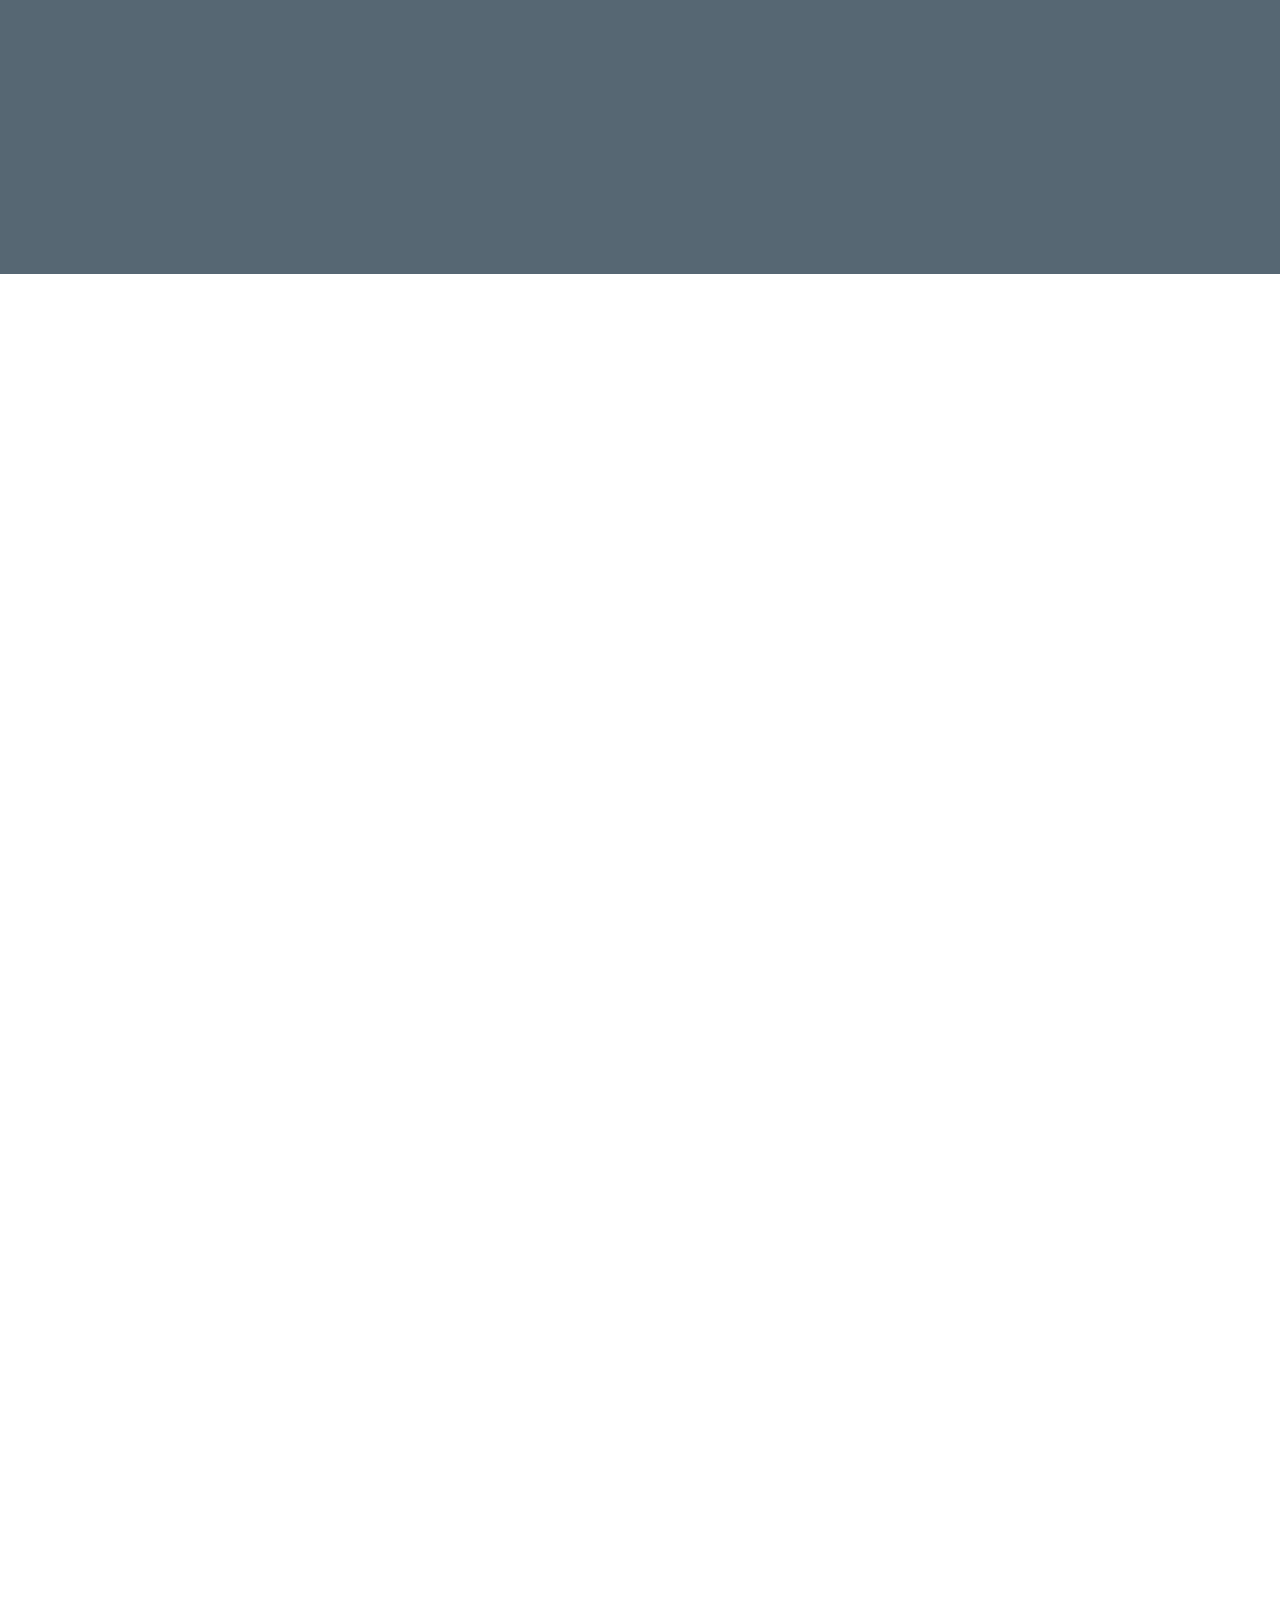
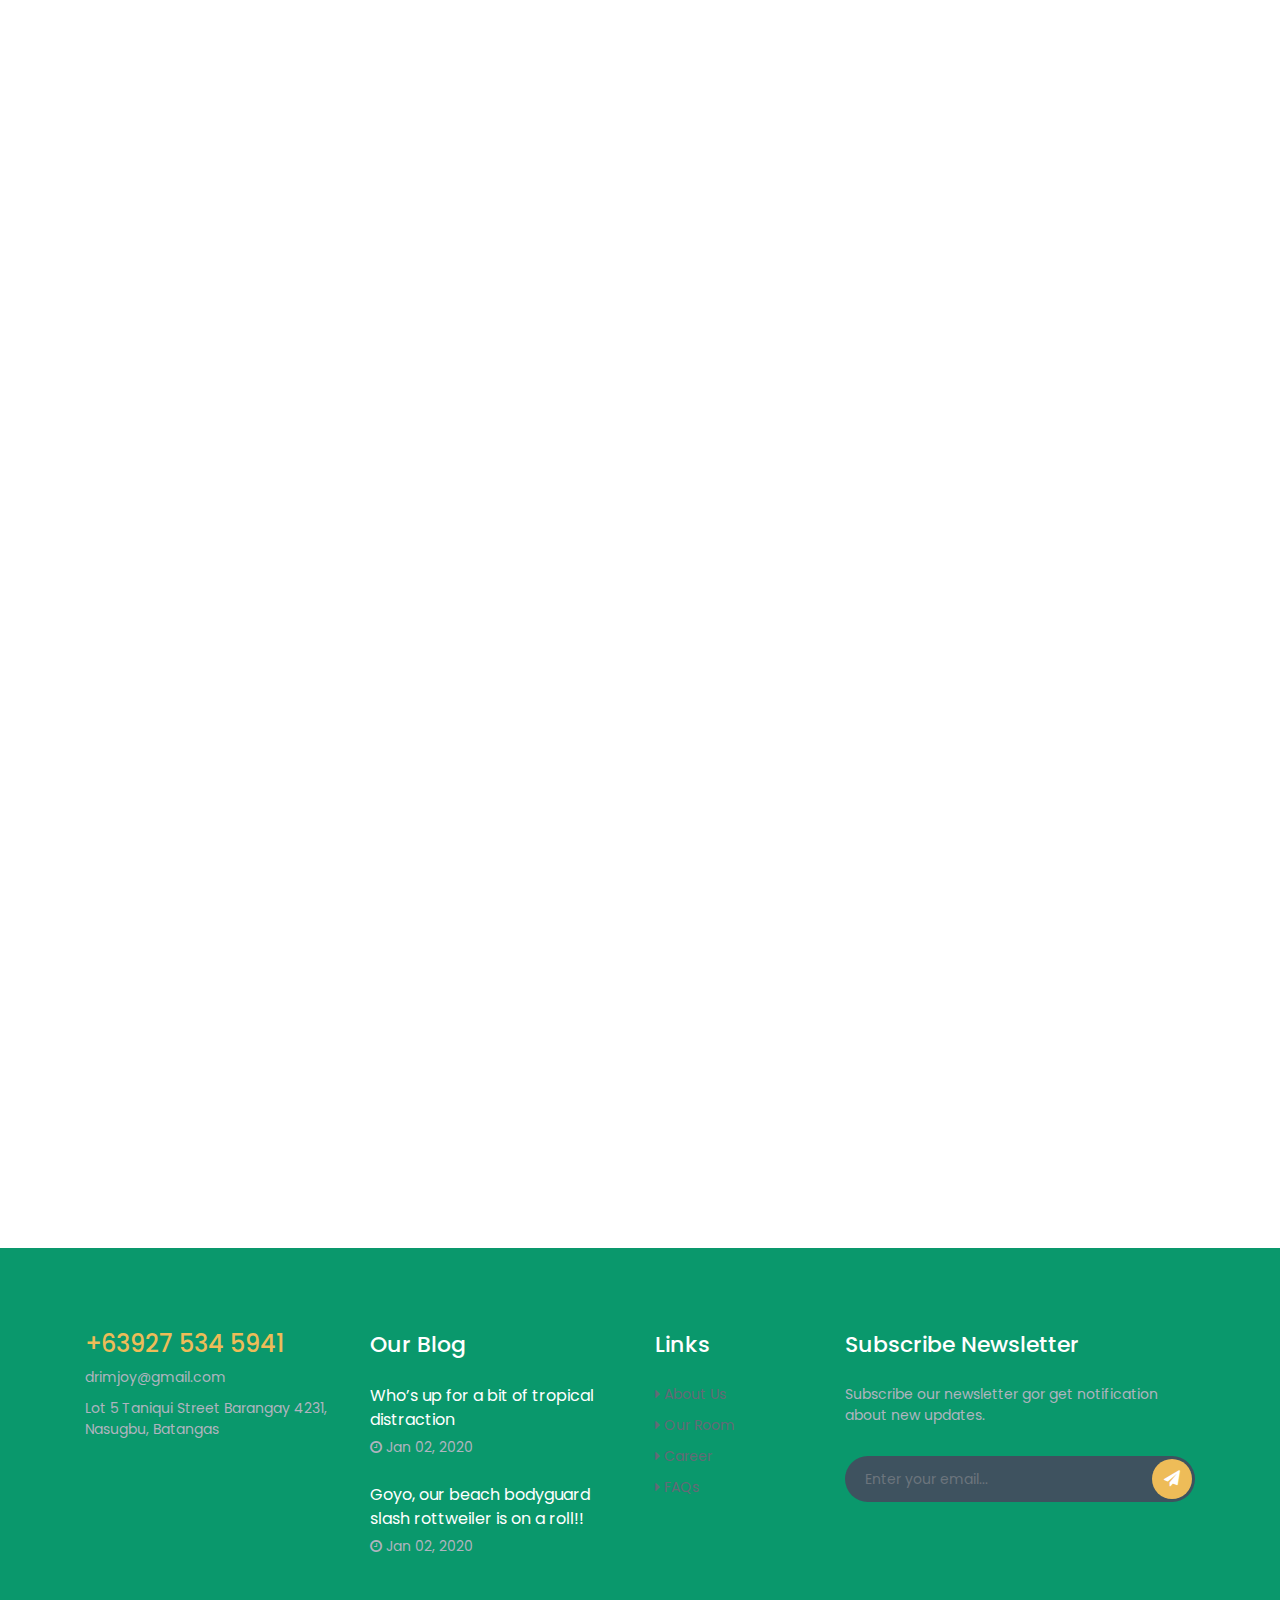
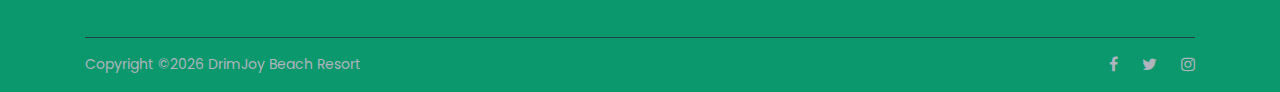
<file: covid.html>
<!DOCTYPE html>
<html lang="en">

<head>
    <meta charset="UTF-8">
    <meta name="description" content="">
    <meta http-equiv="X-UA-Compatible" content="IE=edge">
    <meta name="viewport" content="width=device-width, initial-scale=1, shrink-to-fit=no">

    <!-- Title -->
    <title>DrimJoy's Beach Resort</title>

    <!-- Favicon -->
    <link rel="icon" href="./img/core-img/icon.png">

    <!-- Stylesheet -->
    <link rel="stylesheet" href="style.css">

</head>

<body>
    <!-- Preloader -->
    <div id="preloader">
        <div class="loader"></div>
    </div>
    <!-- /Preloader -->

    <!-- Header Area Start -->
    <header class="header-area">
        <!-- Search Form -->
        <div class="search-form d-flex align-items-center">
            <div class="container">
                <form action="index.html" method="get">
                    <input type="search" name="search-form-input" id="searchFormInput" placeholder="Type your keyword ...">
                    <button type="submit"><i class="icon_search"></i></button>
                </form>
            </div>
        </div>

        <!-- Top Header Area Start -->
        <div class="top-header-area">
            <div class="container">
                <div class="row">

                    <div class="col-6">
                        <div class="top-header-content">
                            <a href="#"><i class="icon_phone"></i> <span>0927 534 5941</span></a>
                            <a href="#"><i class="icon_mail"></i> <span>drimjoy@gmail.com</span></a>
                        </div>
                    </div>

                    <div class="col-6">
                        <div class="top-header-content">
                            <!-- Top Social Area -->
                            <div class="top-social-area ml-auto">
                                <a href="https://www.facebook.com/drimjoybeachresort"><i class="fa fa-facebook" aria-hidden="true"></i></a>
                                <a href="#"><i class="fa fa-twitter" aria-hidden="true"></i></a>
                                <a href="https://instagram.com/drimjoybeachresort?igshid=YmMyMTA2M2Y="><i class="fa fa-instagram" aria-hidden="true"></i></a>
                            </div>
                        </div>
                    </div>

                </div>
            </div>
        </div>
        <!-- Top Header Area End -->

        <!-- Main Header Start -->
        <div class="main-header-area">
            <div class="classy-nav-container breakpoint-off">
                <div class="container">
                    <!-- Classy Menu -->
                    <nav class="classy-navbar justify-content-between" id="robertoNav">

                        <!-- Logo -->
                        <a class="nav-brand" href="index.html"><img src="./img/core-img/Drim_main.png" alt="" width="145" ></a>

                        <!-- Navbar Toggler -->
                        <div class="classy-navbar-toggler">
                            <span class="navbarToggler"><span></span><span></span><span></span></span>
                        </div>

                        <!-- Menu -->
                        <div class="classy-menu">
                            <!-- Menu Close Button -->
                            <div class="classycloseIcon">
                                <div class="cross-wrap"><span class="top"></span><span class="bottom"></span></div>
                            </div>
                            <!-- Nav Start -->
                            <div class="classynav">
                                <ul id="nav">
                                    <li class="active"><a href="./index.html">Home</a></li>
                                    <li><a href="room.php">Rooms</a>
                                        <ul class="dropdown">
                                            <li><a href="julia.html">- Julia Room</a></li>
                                            <li><a href="tala.html">- Tala Room</a></li>
                                            <li><a href="luntian.html">- Luntian Room</a></li>
                                            <li><a href="Ophelia.html">- Ophelia Room</a></li>
                                            <li><a href="transient.html">- Transient Room</a></li>
                                            <li><a href="cottage.html">- Tent</a></li>
                                            <li><a href="tent.html">- Cottages</a></li>
                                        </ul>
                                    </li>
                                    <li><a href="./about.html">About Us</a></li>
                                    <li><a href="./covid.html">COVID</a></li>
                                    <li><a href="./contact.php">Contact</a></li>
                                    <li><a href="#">More</a>
                                        <ul class="dropdown">
                                            <li><a href="./amenities.html">- Packages</a></li>
                                            <li><a href="./reserve.php">- Calendar</a></li>
                                            <li><a href="./recommend.html">- Reviews</a></li>
                                        </ul>
                                    </li>
                                </ul>

                                <!-- Book Now -->
                                <div class="book-now-btn ml-3 ml-lg-5">
                                    <a href="room.php">Book Now <i class="fa fa-long-arrow-right" aria-hidden="true"></i></a>
                                </div>
                            </div>
                            <!-- Nav End -->
                        </div>
                    </nav>
                </div>
            </div>
        </div>
    </header>
    <!-- Header Area End -->

    <!-- Breadcrumb Area Start -->
    <div class="breadcrumb-area bg-img bg-overlay jarallax" style="background-image: url(img/bg-img/dj3.jpg);">
        <div class="container h-100">
            <div class="row h-100 align-items-center">
                <div class="col-12">
                    <div class="breadcrumb-content text-center">
                        <h2 class="page-title">COVID</h2>
                        <nav aria-label="breadcrumb">
                            <ol class="breadcrumb justify-content-center">
                                <li class="breadcrumb-item"><a href="index.html">Home</a></li>
                                <li class="breadcrumb-item active" aria-current="page">COVID</li>
                            </ol>
                        </nav>
                    </div>
                </div>
            </div>
        </div>
    </div>
    <!-- Breadcrumb Area End -->

    <div class="container mt-100">
        <div class="row align-items-center">
            <div class="col-12 col-lg-6">
                <!-- Section Heading -->
                <div class="section-heading wow fadeInUp" data-wow-delay="100ms">
                    <h6>COVID policies</h6>
                    <h2>We have guidelines for you when entering.</h2>
                </div>
                <div class="about-us-content mb-100">
                    <p class="wow fadeInUp" data-wow-delay="400ms"> &#10004; You must have vaccine card, facemask, and valid ID to enter. You will also have a temperature check.</p>
                    <p class="wow fadeInUp" data-wow-delay="400ms">&#10004; Guests will not be allowed to enter if they did not bring the necessary requirements. If they are over 37.5, they will be in a quarantine unit.</p>
                    <p class="wow fadeInUp" data-wow-delay="400ms">&#10004; You can take off your masks if you are within a group. You must wear a facemask if with contact to outsiders.</p>
                    <p class="wow fadeInUp" data-wow-delay="400ms">&#10004; Make sure that the cottages and its vicinities are tidy and clean as you go. We encourage everyone to clean to stop the spread of COVID.</p>
                    <p class="wow fadeInUp" data-wow-delay="400ms">&#10004; Rest assured that the resort has taken actions to sanitize and clean up in compliance to the IATF standards.</p>
                    <p class="wow fadeInUp" data-wow-delay="400ms">&#10004; Ensure that nobody catches COVID within the resort. If anyone catch COVID, the staff will call the nearest medical task force.</p>
                </div>
            </div>

            <div class="col-12 col-lg-6">
                <div class="about-us-thumbnail mb-100 wow fadeInUp" data-wow-delay="700ms">
                    <div class="row no-gutters">
                        <div class="col-10">
                            <div class="single-thumb">
                                <img src="img/bg-img/dj16.jpg" alt="">
                            </div>
                            <div class="single-thumb">
                                <img src="img/bg-img/dj17.png" alt="">
                            </div>
                            
                        </div>
                    </div>
                </div>
            </div>
        </div>
    </div>
</section>

    <!-- Video Area Start -->
    <div class="roberto--video--area bg-img bg-overlay jarallax section-padding-0-100" style="background-image: url(img/bg-img/dj1.jpg);">
        <div class="container h-100">
            <div class="row h-100 align-items-center justify-content-center">
                <div class="col-12 col-md-6">
                    <!-- Section Heading -->
                    <div class="section-heading text-center white wow fadeInUp" data-wow-delay="100ms">
                        <h6>Vlogs</h6>
                        <h2>Things about Drimjoy beach resort.</h2>
                    </div>
                    <div class="video-content-area mt-100 wow fadeInUp" data-wow-delay="500ms">
                        <a href="https://www.youtube.com/watch?v=eGH9bLjp9iU" class="video-play-btn"><i class="fa fa-play"></i></a>
                    </div>
                </div>
            </div>
        </div>
    </div>
    <!-- Video Area End -->

    <!-- Service Area Start -->
    <section class="roberto-service-area section-padding-100-0">
        <div class="container">
            <div class="row">
                <div class="col-12">
                    <!-- Section Heading -->
                    <div class="section-heading text-center wow fadeInUp" data-wow-delay="100ms">
                        <h6>Ultimate Offers</h6>
                        <h2>Our Additional Packages</h2>
                    </div>
                </div>
            </div>

            <div class="row">
                <!-- Single Service Area -->
                <div class="col-12 col-md-6 col-lg-4">
                    <div class="single-service-area mb-100 wow fadeInUp" data-wow-delay="300ms">
                        <img src="img/bg-img/dj10.jpg" alt="" >
                        <div class="service-title d-flex align-items-center justify-content-center">
                            <h5>Banana Boat</h5>
                        </div>
                    </div>
                </div>
                <!-- Single Service Area -->
                <div class="col-12 col-md-6 col-lg-4">
                    <div class="single-service-area mb-100 wow fadeInUp" data-wow-delay="500ms">
                        <img src="img/bg-img/dj11.jpg" alt="">
                        <div class="service-title d-flex align-items-center justify-content-center">
                            <h5>Horse Ride</h5>
                        </div>
                    </div>
                </div>
                <!-- Single Service Area -->
                <div class="col-12 col-md-6 col-lg-4">
                    <div class="single-service-area mb-100 wow fadeInUp" data-wow-delay="700ms">
                        <img src="img/bg-img/dj15.jpg" alt="">
                        <div class="service-title d-flex align-items-center justify-content-center">
                            <h5>Free WIFI</h5>
                        </div>
                    </div>
                </div>

                <div class="row">
                    <!-- Single Service Area -->
                    <div class="col-12 col-md-6 col-lg-4">
                        <div class="single-service-area mb-100 wow fadeInUp" data-wow-delay="300ms">
                            <img src="img/bg-img/pp5.JPG" alt="">
                            <div class="service-title d-flex align-items-center justify-content-center">
                                <h5>Boodle Fight</h5>
                            </div>
                        </div>
                    </div>
                    <div class="col-12 col-md-6 col-lg-4">
                        <div class="single-service-area mb-100 wow fadeInUp" data-wow-delay="500ms">
                            <img src="img/bg-img/pp2.JPG" alt="">
                            <div class="service-title d-flex align-items-center justify-content-center">
                                <h5>Restaurant</h5>
                            </div>
                        </div>
                    </div>
                    <div class="col-12 col-md-6 col-lg-4">
                        <div class="single-service-area mb-100 wow fadeInUp" data-wow-delay="500ms">
                            <img src="img/bg-img/pp3.JPG" alt="" >
                            <div class="service-title d-flex align-items-center justify-content-center">
                                <h5>Coffee</h5>
                            </div>
                        </div>
                    </div>
                    <div class="col-12 col-md-6 col-lg-4">
                        <div class="single-service-area mb-100 wow fadeInUp" data-wow-delay="500ms">
                            <img src="img/bg-img/pp6.JPG" alt="" >
                            <div class="service-title d-flex align-items-center justify-content-center">
                                <h5>Game Corner</h5>
                            </div>
                        </div>
                    </div>
                    <div class="col-12 col-md-6 col-lg-4">
                        <div class="single-service-area mb-100 wow fadeInUp" data-wow-delay="500ms">
                            <img src="img/bg-img/pp7.JPG" alt="" >
                            <div class="service-title d-flex align-items-center justify-content-center">
                                <h5>Exploding Kittens</h5>
                            </div>
                        </div>
                    </div>
                    <div class="col-12 col-md-6 col-lg-4">
                        <div class="single-service-area mb-100 wow fadeInUp" data-wow-delay="500ms">
                            <img src="img/bg-img/pp8.JPG" alt="" >
                            <div class="service-title d-flex align-items-center justify-content-center">
                                <h5>Sushi Go</h5>
                            </div>
                        </div>
                    </div>
                    <div class="col-12 col-md-6 col-lg-4">
                        <div class="single-service-area mb-100 wow fadeInUp" data-wow-delay="500ms">
                            <img src="img/bg-img/pp9.JPG" alt="" >
                            <div class="service-title d-flex align-items-center justify-content-center">
                                <h5>Card of drunk</h5>
                            </div>
                        </div>
                    </div>
                    <div class="col-12 col-md-6 col-lg-4">
                        <div class="single-service-area mb-100 wow fadeInUp" data-wow-delay="500ms">
                            <img src="img/bg-img/pp10.JPG" alt="" >
                            <div class="service-title d-flex align-items-center justify-content-center">
                                <h5>Card of drunk</h5>
                            </div>
                        </div>
                    </div>
                    <div class="col-12 col-md-6 col-lg-4">
                        <div class="single-service-area mb-100 wow fadeInUp" data-wow-delay="500ms">
                            <img src="img/bg-img/pp11.JPG" alt="" >
                            <div class="service-title d-flex align-items-center justify-content-center">
                                <h5>Card of drunk</h5>
                            </div>
                        </div>
                    </div>
                    <div class="col-12 col-md-6 col-lg-4">
                        <div class="single-service-area mb-100 wow fadeInUp" data-wow-delay="500ms">
                            <img src="img/bg-img/pp12.JPG" alt="" >
                            <div class="service-title d-flex align-items-center justify-content-center">
                                <h5>Card of drunk</h5>
                            </div>
                        </div>
                    </div>


            </div>
        </div>
    </section>
    <!-- Service Area End -->

    <br><br>

    <!-- Footer Area Start -->
    <footer class="footer-area section-padding-80-0">
        <!-- Main Footer Area -->
        <div class="main-footer-area">
            <div class="container">
                <div class="row align-items-baseline justify-content-between">
                    <!-- Single Footer Widget Area -->
                    <div class="col-12 col-sm-6 col-lg-3">
                        <div class="single-footer-widget mb-80">
                            <!-- Footer Logo -->
                            

                            <h4>+63927 534 5941</h4>
                            <span>drimjoy@gmail.com</span>
                            <span>Lot 5 Taniqui Street Barangay 4231, Nasugbu, Batangas</span>
                        </div>
                    </div>

                    <!-- Single Footer Widget Area -->
                    <div class="col-12 col-sm-6 col-lg-3">
                        <div class="single-footer-widget mb-80">
                            <!-- Widget Title -->
                            <h5 class="widget-title">Our Blog</h5>

                            <!-- Single Blog Area -->
                            <div class="latest-blog-area">
                                <a href="#" class="post-title">Who’s up for a bit of tropical distraction</a>
                                <span class="post-date"><i class="fa fa-clock-o" aria-hidden="true"></i> Jan 02, 2020</span>
                            </div>

                            <!-- Single Blog Area -->
                            <div class="latest-blog-area">
                                <a href="#" class="post-title">Goyo, our beach bodyguard slash rottweiler is on a roll!! </a>
                                <span class="post-date"><i class="fa fa-clock-o" aria-hidden="true"></i> Jan 02, 2020</span>
                            </div>
                        </div>
                    </div>

                    <!-- Single Footer Widget Area -->
                    <div class="col-12 col-sm-4 col-lg-2">
                        <div class="single-footer-widget mb-80">
                            <!-- Widget Title -->
                            <h5 class="widget-title">Links</h5>

                            <!-- Footer Nav -->
                            <ul class="footer-nav">
                                <li><a href="#"><i class="fa fa-caret-right" aria-hidden="true"></i> About Us</a></li>
                                <li><a href="#"><i class="fa fa-caret-right" aria-hidden="true"></i> Our Room</a></li>
                                <li><a href="#"><i class="fa fa-caret-right" aria-hidden="true"></i> Career</a></li>
                                <li><a href="#"><i class="fa fa-caret-right" aria-hidden="true"></i> FAQs</a></li>
                            </ul>
                        </div>
                    </div>

                    <!-- Single Footer Widget Area -->
                    <div class="col-12 col-sm-8 col-lg-4">
                        <div class="single-footer-widget mb-80">
                            <!-- Widget Title -->
                            <h5 class="widget-title">Subscribe Newsletter</h5>
                            <span>Subscribe our newsletter gor get notification about new updates.</span>

                            <!-- Newsletter Form -->
                            <form action="index.html" class="nl-form">
                                <input type="email" class="form-control" placeholder="Enter your email...">
                                <button type="submit"><i class="fa fa-paper-plane" aria-hidden="true"></i></button>
                            </form>
                        </div>
                    </div>
                </div>
            </div>
        </div>

        <!-- Copywrite Area -->
        <div class="container">
            <div class="copywrite-content">
                <div class="row align-items-center">
                    <div class="col-12 col-md-8">
                        <!-- Copywrite Text -->
                        <div class="copywrite-text">
                            <p><!-- Link back to Colorlib can't be removed. Template is licensed under CC BY 3.0. -->
Copyright &copy;<script>document.write(new Date().getFullYear());</script> DrimJoy Beach Resort
<!-- Link back to Colorlib can't be removed. Template is licensed under CC BY 3.0. --></p>
                        </div>
                    </div>
                    <div class="col-12 col-md-4">
                        <!-- Social Info -->
                        <div class="social-info">
                            <a href="https://www.facebook.com/drimjoybeachresort"><i class="fa fa-facebook" aria-hidden="true"></i></a>
                            <a href="#"><i class="fa fa-twitter" aria-hidden="true"></i></a>
                            <a href="https://instagram.com/drimjoybeachresort?igshid=YmMyMTA2M2Y="><i class="fa fa-instagram" aria-hidden="true"></i></a> 
                        </div>
                    </div>
                </div>
            </div>
        </div>
    </footer>
    <!-- Footer Area End -->

    <!-- **** All JS Files ***** -->
    <!-- jQuery 2.2.4 -->
    <script src="js/jquery.min.js"></script>
    <!-- Popper -->
    <script src="js/popper.min.js"></script>
    <!-- Bootstrap -->
    <script src="js/bootstrap.min.js"></script>
    <!-- All Plugins -->
    <script src="js/roberto.bundle.js"></script>
    <!-- Active -->
    <script src="js/default-assets/active.js"></script>

</body>

</html>
</file>
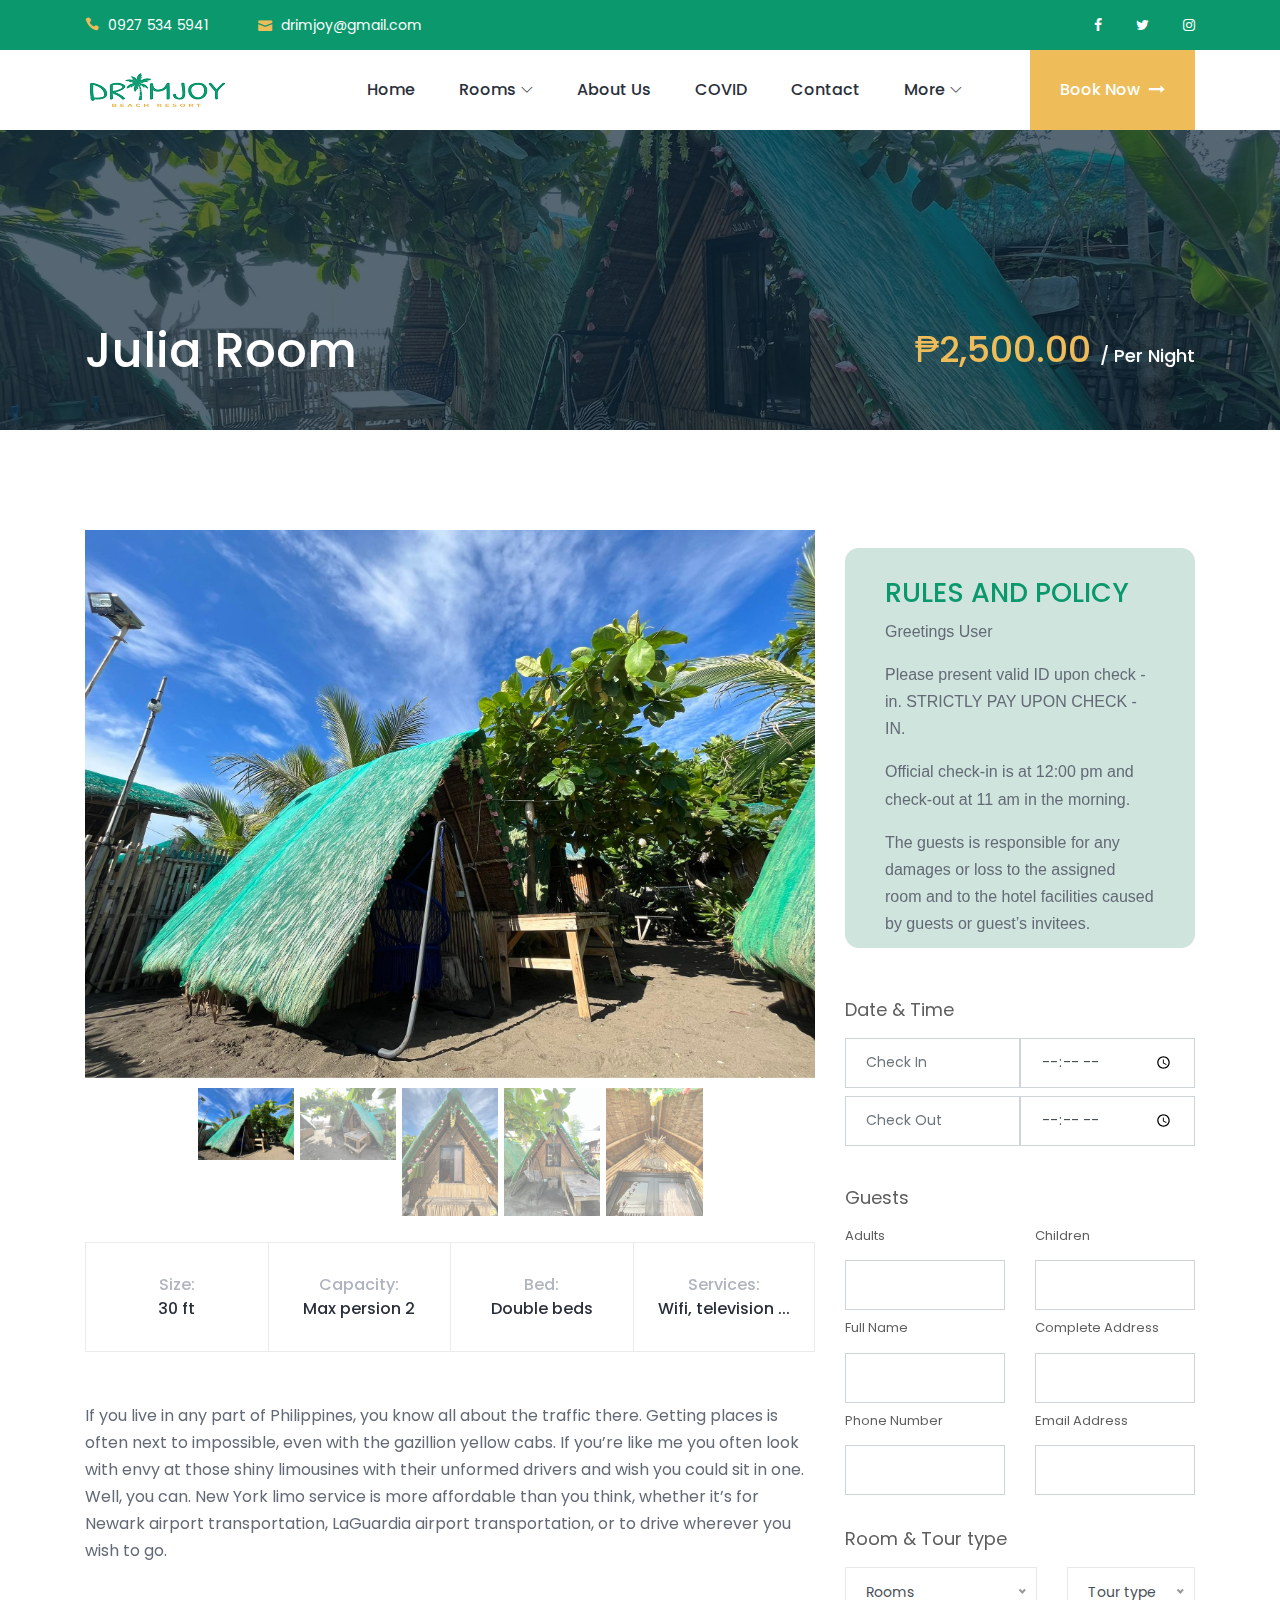
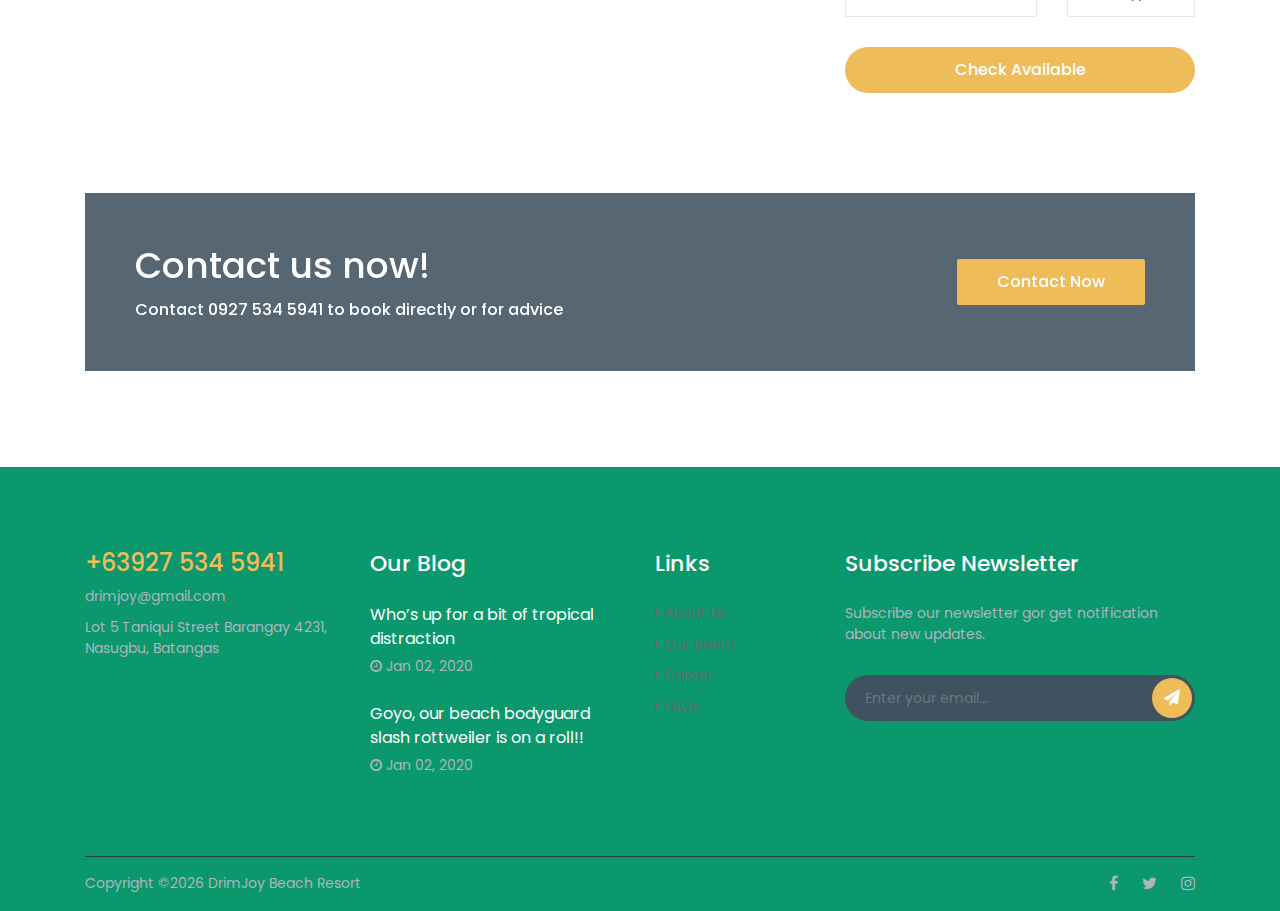
<file: julia.html>
<!DOCTYPE html>
<html lang="en">

<head>
    <meta charset="UTF-8">
    <meta name="description" content="">
    <meta http-equiv="X-UA-Compatible" content="IE=edge">
    <meta name="viewport" content="width=device-width, initial-scale=1, shrink-to-fit=no">

    <!-- Title -->
    <title>DrimJoy's Beach Resort</title>

    <!-- Favicon -->
    <link rel="icon" href="./img/core-img/icon.png">

    <!-- Stylesheet -->
    <link rel="stylesheet" href="style.css">

</head>

<body>
    <!-- Preloader -->
    <div id="preloader">
        <div class="loader"></div>
    </div>
    <!-- /Preloader -->

    <!-- Header Area Start -->
    <header class="header-area">
        <!-- Search Form -->
        <div class="search-form d-flex align-items-center">
            <div class="container">
                <form action="index.html" method="get">
                    <input type="search" name="search-form-input" id="searchFormInput" placeholder="Type your keyword ...">
                    <button type="submit"><i class="icon_search"></i></button>
                </form>
            </div>
        </div>

        <!-- Top Header Area Start -->
        <div class="top-header-area">
            <div class="container">
                <div class="row">

                    <div class="col-6">
                        <div class="top-header-content">
                            <a href="#"><i class="icon_phone"></i> <span>0927 534 5941</span></a>
                            <a href="#"><i class="icon_mail"></i> <span>drimjoy@gmail.com</span></a>
                        </div>
                    </div>

                    <div class="col-6">
                        <div class="top-header-content">
                            <!-- Top Social Area -->
                            <div class="top-social-area ml-auto">
                                <a href="#"><i class="fa fa-facebook" aria-hidden="true"></i></a>
                                <a href="#"><i class="fa fa-twitter" aria-hidden="true"></i></a>
                                <a href="#"><i class="fa fa-instagram" aria-hidden="true"></i></a>
                            </div>
                        </div>
                    </div>

                </div>
            </div>
        </div>
        <!-- Top Header Area End -->

        <!-- Main Header Start -->
        <div class="main-header-area">
            <div class="classy-nav-container breakpoint-off">
                <div class="container">
                    <!-- Classy Menu -->
                    <nav class="classy-navbar justify-content-between" id="robertoNav">

                        <!-- Logo -->
                        <a class="nav-brand" href="index.html"><img src="./img/core-img/Drim_main.png" alt="" width="145" ></a>

                        <!-- Navbar Toggler -->
                        <div class="classy-navbar-toggler">
                            <span class="navbarToggler"><span></span><span></span><span></span></span>
                        </div>

                        <!-- Menu -->
                        <div class="classy-menu">
                            <!-- Menu Close Button -->
                            <div class="classycloseIcon">
                                <div class="cross-wrap"><span class="top"></span><span class="bottom"></span></div>
                            </div>
                            <!-- Nav Start -->
                            <div class="classynav">
                                <ul id="nav">
                                    <li class="active"><a href="./index.html">Home</a></li>
                                    <li><a href="room.php">Rooms</a>
                                        <ul class="dropdown">
                                            <li><a href="julia.html">- Julia Room</a></li>
                                            <li><a href="tala.html">- Tala Room</a></li>
                                            <li><a href="luntian.html">- Luntian Room</a></li>
                                            <li><a href="Ophelia.html">- Ophelia Room</a></li>
                                            <li><a href="transient.html">- Transient Room</a></li>
                                            <li><a href="cottage.html">- Tent</a></li>
                                            <li><a href="tent.html">- Cottages</a></li>
                                        </ul>
                                    </li>
                                    <li><a href="./about.html">About Us</a></li>
                                    <li><a href="./covid.html">COVID</a></li>
                                    <li><a href="./contact.php">Contact</a></li>
                                    <li><a href="#">More</a>
                                        <ul class="dropdown">
                                            <li><a href="./amenities.html">- Packges</a></li>
                                            <li><a href="./reserve.php">- Calendar</a></li>
                                            <li><a href="./recommend.html">- Reviews</a></li>
                                        </ul>
                                    </li>
                                </ul>

                                <!-- Book Now -->
                                <div class="book-now-btn ml-3 ml-lg-5">
                                    <a href="room.php">Book Now <i class="fa fa-long-arrow-right" aria-hidden="true"></i></a>
                                </div>
                            </div>
                            <!-- Nav End -->
                        </div>
                    </nav>
                </div>
            </div>
        </div>
    </header>
    <!-- Header Area End -->

    <!-- Breadcrumb Area Start -->
    <div class="breadcrumb-area bg-img bg-overlay jarallax" style="background-image: url(img/bg-img/d2.jpg);">
        <div class="container h-100">
            <div class="row h-100 align-items-end">
                <div class="col-12">
                    <div class="breadcrumb-content d-flex align-items-center justify-content-between pb-5">
                        <h2 class="room-title">Julia Room</h2>
                        <h2 class="room-price">₱2,500.00 <span>/ Per Night</span></h2>
                    </div>
                </div>
            </div>
        </div>
    </div>
    <!-- Breadcrumb Area End -->

    <!-- Rooms Area Start -->
    <div class="roberto-rooms-area section-padding-100-0">
        <div class="container">
            <div class="row">
                <div class="col-12 col-lg-8">
                    <!-- Single Room Details Area -->
                    <div class="single-room-details-area mb-50">
                        <!-- Room Thumbnail Slides -->
                        <div class="room-thumbnail-slides mb-50">
                            <div id="room-thumbnail--slide" class="carousel slide" data-ride="carousel">
                                <div class="carousel-inner">
                                    <div class="carousel-item active">
                                        <img src="img/bg-img/d1.jpg" class="d-block w-100" alt="">
                                    </div>
                                    <div class="carousel-item">
                                        <img src="img/bg-img/d2.jpg" class="d-block w-100" alt="">
                                    </div>
                                    <div class="carousel-item">
                                        <img src="img/bg-img/d3.jpg" class="d-block w-100" alt="">
                                    </div>
                                    <div class="carousel-item">
                                        <img src="img/bg-img/d4.jpg" class="d-block w-100" alt="">
                                    </div>
                                    <div class="carousel-item">
                                        <img src="img/bg-img/d5.jpg" class="d-block w-100" alt="">
                                    </div>
                                </div>

                                <ol class="carousel-indicators">
                                    <li data-target="#room-thumbnail--slide" data-slide-to="0" class="active">
                                        <img src="img/bg-img/d1.jpg" class="d-block w-100" alt="">
                                    </li>
                                    <li data-target="#room-thumbnail--slide" data-slide-to="1">
                                        <img src="img/bg-img/d2.jpg" class="d-block w-100" alt="">
                                    </li>
                                    <li data-target="#room-thumbnail--slide" data-slide-to="2">
                                        <img src="img/bg-img/d3.jpg" class="d-block w-100" alt="">
                                    </li>
                                    <li data-target="#room-thumbnail--slide" data-slide-to="3">
                                        <img src="img/bg-img/d4.jpg" class="d-block w-100" alt="">
                                    </li>
                                    <li data-target="#room-thumbnail--slide" data-slide-to="4">
                                        <img src="img/bg-img/d5.jpg" class="d-block w-100" alt="">
                                    </li>
                                </ol>
                            </div>
                        </div>
                        <br>

                        <!-- Room Features -->
                        <div class="room-features-area d-flex flex-wrap mb-50">
                            <h6>Size: <span>30 ft</span></h6>
                            <h6>Capacity: <span>Max persion 2</span></h6>
                            <h6>Bed: <span>Double beds</span></h6>
                            <h6>Services: <span>Wifi, television ...</span></h6>
                        </div>

                        <p>If you live in any part of Philippines, you know all about the traffic there. Getting places is often next to impossible, even with the gazillion yellow cabs. If you’re like me you often look with envy at those shiny limousines with their unformed drivers and wish you could sit in one. Well, you can. New York limo service is more affordable than you think, whether it’s for Newark airport transportation, LaGuardia airport transportation, or to drive wherever you wish to go.</p>

                    </div>

                    <!-- Room Review -->
                    <div class="room-review-area mb-100">

                    </div>
                </div>

                <div class="col-12 col-lg-4">
                   <!-- Hotel Reservation Area -->
                   <div class="hotel-reservation--area mb-100">
                    <form action="book_database/book.php" method="post">
                        <div class="terms-box">
                            <div class="terms-text">
                                <h2>Rules and Policy </h2>
                                <p>Greetings User</p>
                                <p>Please present valid ID upon check - in. STRICTLY PAY UPON CHECK - IN.</p>
    
                                <p>Official check-in is at 12:00 pm and check-out at 11 am in the morning.</p>
    
                                <p>The guests is responsible for any damages or loss to the assigned room and to the hotel facilities caused by guests or guest’s invitees.</p>
    
                                <p>A person who negligently or intentionally causes damage to the hotel of any furniture within the hotel shall be liable for damages. Any items lost or damages in the room will be charged accordingly.</p>
    
                                <p>Firearms, deadly weapons, and drugs are strictly prohibited in the hotel.</p>
                                <p>Personal belongings left or abandoned in the room shall be held safe keeping for a period of (60) days. </p>
                                <p>Strictly no smoking inside the room. A smoking fine of Php 2000 will be imposed.</p>
                                <h2>Cancellation Policy </h2>
                                <p>If cancelled 14-7 days before arrival date, 100% of the deposit will be refunded back to you.</p>
                                <p>If cancelled less than 7 days before the arrival date, the full deposit amount held will be retained as a cancellation fee.</p>
                        
    
                </div>
        </div>
    <br><br>
                                <div class="form-group mb-30">
                                    <label style="color: #5e5e5e;">Date & Time</label>
                                    <div>
                                        <div class="row no-gutters">
                                            <div class="col-6 mb-2">
                                                <input type="text" class="input-small form-control"  name="checkInDate" id="datepicker1" placeholder="Check In">
                                            </div>
                                            <div class="col-6 mb-2">
                                                <input type="time" class="input-small form-control"  name="timein" id="datepicker1" placeholder="Time In">
                                            </div>
                                            <div class="col-6 mb-2">
                                                <input type="text" class="input-small form-control" name="checkOutDate" id="end" placeholder="Check Out">
                                            </div>
                                            <div class="col-6 mb-2">
                                                <input type="time" class="input-small form-control"  name="timeout" id="datepicker1" placeholder="Time Out">
                                            </div>
                                        </div>
                                    </div>
                                </div>
                                <div class="form-group mb-30">
                                    <label for="guests" style="color: #5e5e5e;">Guests</label>
                                    <div class="row">
                                        <div class="col-6">
                                            <label for="children" style="color: #5e5e5e; font-size:small">Adults</label>
                                            <input type="number" name="adults" id="guests" class="form-control" required></input>
                                        </div>
                                        <div class="col-6">
                                            <label for="children" style="color: #5e5e5e; font-size:small">Children</label>
                                            <input type="number" name="children" id="children" class="form-control" required></input>
                                        </div>
    
                                        <div class="col-6 mt-2">
                                            <label for="children" style="color: #5e5e5e; font-size:small">Full Name</label>
                                            <input name="name" id="guests" class="form-control" required></input>
                                        </div>
                                        <div class="col-6 mt-2">
                                            <label for="children" style="color: #5e5e5e; font-size:small">Complete Address</label>
                                            <input name="address" id="children" class="form-control" required></input>
                                        </div>
                                        <div class="col-6 mt-2">
                                            <label for="children" style="color: #5e5e5e; font-size:small">Phone Number</label>
                                            <input name="phone" id="children" class="form-control" required></input>
                                        </div>
    
                                        <div class="col-6 mt-2">
                                            <label for="children" style="color: #5e5e5e; font-size:small">Email Address</label>
                                            <input name="email" id="children" class="form-control" required></input>
                                        </div>
    
                                        
                                    </div>
                                </div>
    
    
                                <div class="form-group mb-30">
                                    <label for="guests" style="color: #5e5e5e;">Room & Tour type</label>
                            <div class="row">
                                <div class="col-7">
                                    <select name="room" id="guests" class="form-control">
                                        <option value="adults">Rooms</option>
                                        <option value="Julia Room">Julia Room</option>
                                        <option value="Tala Room">Tala Room</option>
                                        <option value="Luntian Room">Luntian Room</option>
                                        <option value="Ophelia Room">Ophelia Room</option>
                                        <option value="Transient Room">Transient Room</option>
                                        <option value="Whole resort">Whole resort</option>
                                    </select>
                                </div>

                                <div class="col-5">
                                    <select name="tour" id="guests" class="form-control">
                                        <option value="adults">Tour type</option>
                                        <option value="Day tour">Day tour</option>
                                        <option value="Night tour">Night tour</option>
                                    </select>
                                </div>

                                
                            </div>
                        </div>
                        
                        <div class="form-group">
                            <button type="submit" name ="submit" class="btn roberto-btn w-100">Check Available</button>
                        </div>
                    </form>
                </div>
            </div>
        </div>
    </div>
</div>
<!-- Rooms Area End -->

    <!-- Call To Action Area Start -->
    <section class="roberto-cta-area">
        <div class="container">
            <div class="cta-content bg-img bg-overlay jarallax" style="background-image: url(img/bg-img/dj1.jpg);">
                <div class="row align-items-center">
                    <div class="col-12 col-md-7">
                        <div class="cta-text mb-50">
                            <h2>Contact us now!</h2>
                            <h6>Contact 0927 534 5941 to book directly or for advice</h6>
                        </div>
                    </div>
                    <div class="col-12 col-md-5 text-right">
                        <a href="#" class="btn roberto-btn mb-50">Contact Now</a>
                    </div>
                </div>
            </div>
        </div>
    </section>
    <!-- Call To Action Area End -->

<br><br><br><br>

    <!-- Footer Area Start -->
    <footer class="footer-area section-padding-80-0">
        <!-- Main Footer Area -->
        <div class="main-footer-area">
            <div class="container">
                <div class="row align-items-baseline justify-content-between">
                    <!-- Single Footer Widget Area -->
                    <div class="col-12 col-sm-6 col-lg-3">
                        <div class="single-footer-widget mb-80">
                            <!-- Footer Logo -->
                            

                            <h4>+63927 534 5941</h4>
                            <span>drimjoy@gmail.com</span>
                            <span>Lot 5 Taniqui Street Barangay 4231, Nasugbu, Batangas</span>
                        </div>
                    </div>

                    <!-- Single Footer Widget Area -->
                    <div class="col-12 col-sm-6 col-lg-3">
                        <div class="single-footer-widget mb-80">
                            <!-- Widget Title -->
                            <h5 class="widget-title">Our Blog</h5>

                            <!-- Single Blog Area -->
                            <div class="latest-blog-area">
                                <a href="#" class="post-title">Who’s up for a bit of tropical distraction</a>
                                <span class="post-date"><i class="fa fa-clock-o" aria-hidden="true"></i> Jan 02, 2020</span>
                            </div>

                            <!-- Single Blog Area -->
                            <div class="latest-blog-area">
                                <a href="#" class="post-title">Goyo, our beach bodyguard slash rottweiler is on a roll!! </a>
                                <span class="post-date"><i class="fa fa-clock-o" aria-hidden="true"></i> Jan 02, 2020</span>
                            </div>
                        </div>
                    </div>

                    <!-- Single Footer Widget Area -->
                    <div class="col-12 col-sm-4 col-lg-2">
                        <div class="single-footer-widget mb-80">
                            <!-- Widget Title -->
                            <h5 class="widget-title">Links</h5>

                            <!-- Footer Nav -->
                            <ul class="footer-nav">
                                <li><a href="#"><i class="fa fa-caret-right" aria-hidden="true"></i> About Us</a></li>
                                <li><a href="#"><i class="fa fa-caret-right" aria-hidden="true"></i> Our Room</a></li>
                                <li><a href="#"><i class="fa fa-caret-right" aria-hidden="true"></i> Career</a></li>
                                <li><a href="#"><i class="fa fa-caret-right" aria-hidden="true"></i> FAQs</a></li>
                            </ul>
                        </div>
                    </div>

                    <!-- Single Footer Widget Area -->
                    <div class="col-12 col-sm-8 col-lg-4">
                        <div class="single-footer-widget mb-80">
                            <!-- Widget Title -->
                            <h5 class="widget-title">Subscribe Newsletter</h5>
                            <span>Subscribe our newsletter gor get notification about new updates.</span>

                            <!-- Newsletter Form -->
                            <form action="index.html" class="nl-form">
                                <input type="email" class="form-control" placeholder="Enter your email...">
                                <button type="submit"><i class="fa fa-paper-plane" aria-hidden="true"></i></button>
                            </form>
                        </div>
                    </div>
                </div>
            </div>
        </div>

        <!-- Copywrite Area -->
        <div class="container">
            <div class="copywrite-content">
                <div class="row align-items-center">
                    <div class="col-12 col-md-8">
                        <!-- Copywrite Text -->
                        <div class="copywrite-text">
                            <p><!-- Link back to Colorlib can't be removed. Template is licensed under CC BY 3.0. -->
Copyright &copy;<script>document.write(new Date().getFullYear());</script> DrimJoy Beach Resort
<!-- Link back to Colorlib can't be removed. Template is licensed under CC BY 3.0. --></p>
                        </div>
                    </div>
                    <div class="col-12 col-md-4">
                        <!-- Social Info -->
                        <div class="social-info">
                            <a href="#"><i class="fa fa-facebook" aria-hidden="true"></i></a>
                            <a href="#"><i class="fa fa-twitter" aria-hidden="true"></i></a>
                            <a href="#"><i class="fa fa-instagram" aria-hidden="true"></i></a>  
                        </div>
                    </div>
                </div>
            </div>
        </div>
    </footer>
    <!-- Footer Area End -->

    <!-- **** All JS Files ***** -->
    <!-- jQuery 2.2.4 -->
    <script src="js/jquery.min.js"></script>
    <!-- Popper -->
    <script src="js/popper.min.js"></script>
    <!-- Bootstrap -->
    <script src="js/bootstrap.min.js"></script>
    <!-- All Plugins -->
    <script src="js/roberto.bundle.js"></script>
    <!-- Active -->
    <script src="js/default-assets/active.js"></script>

</body>

</html>
</file>
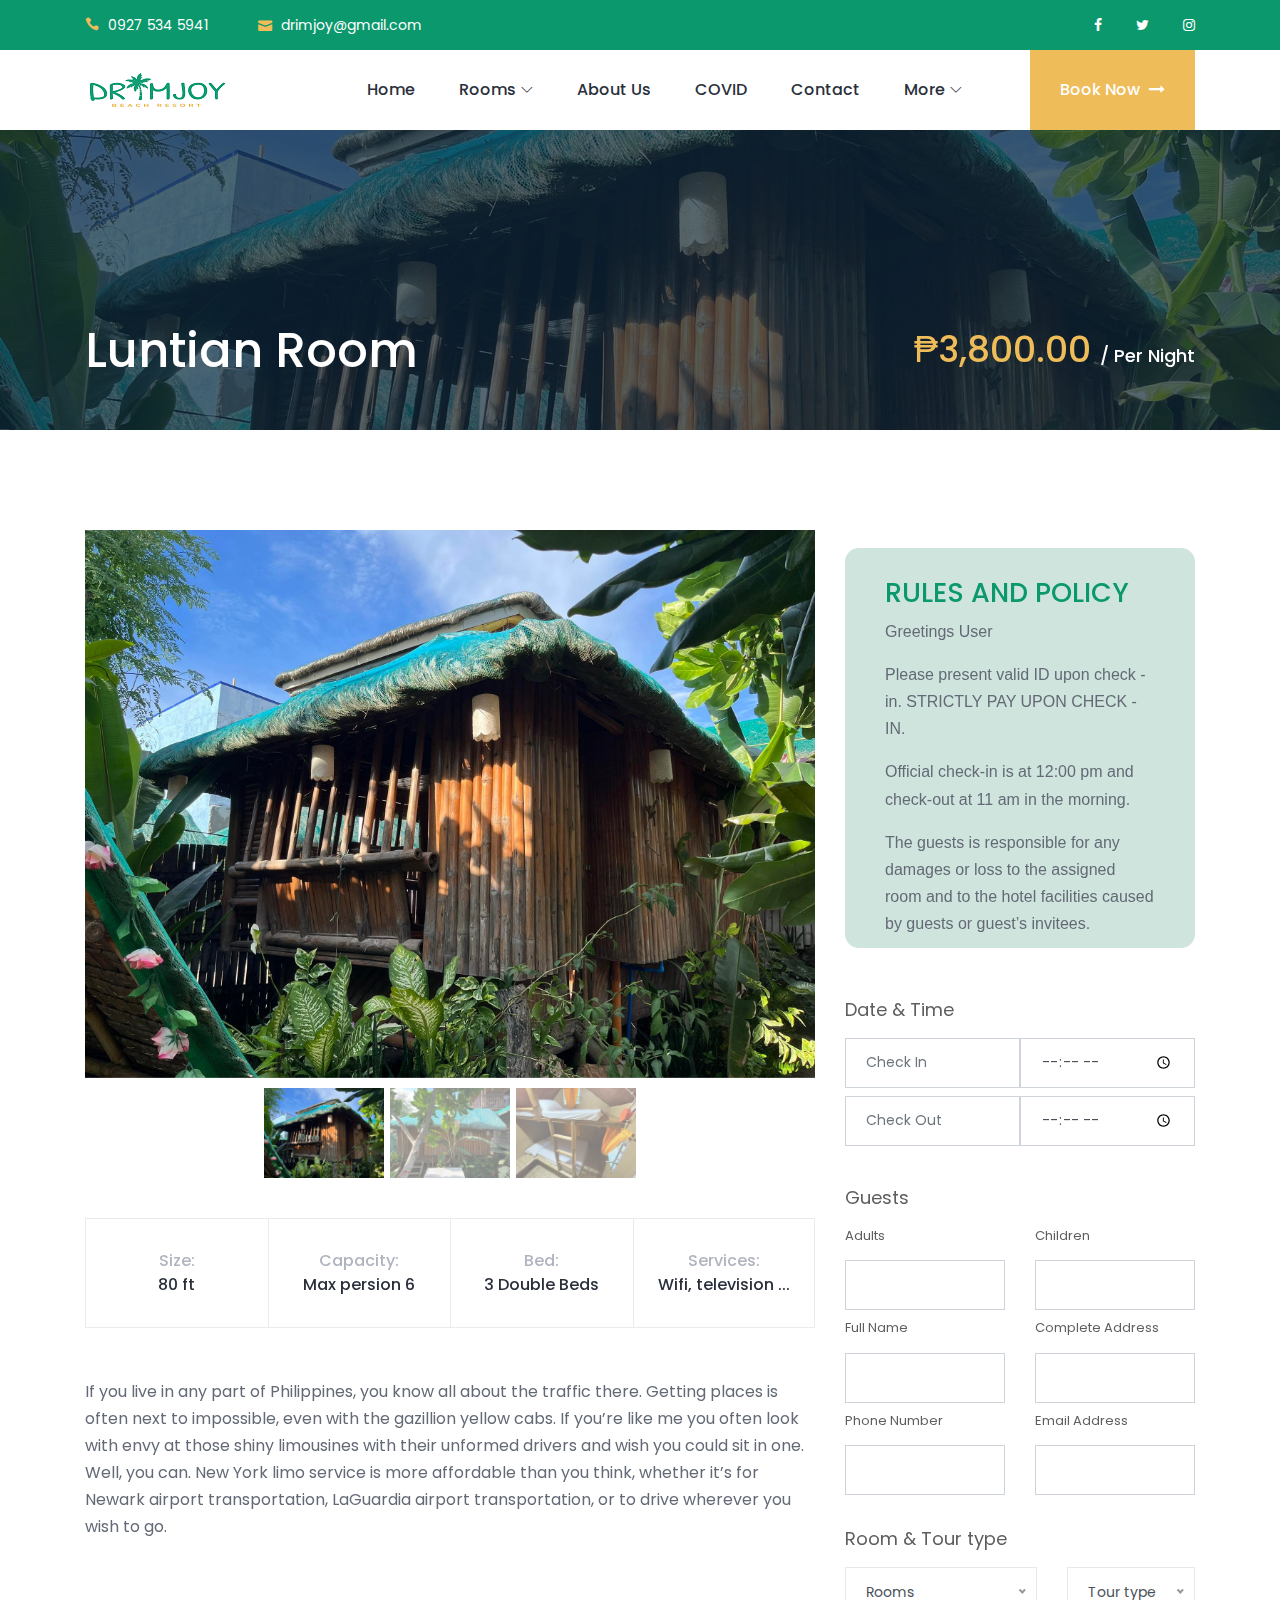
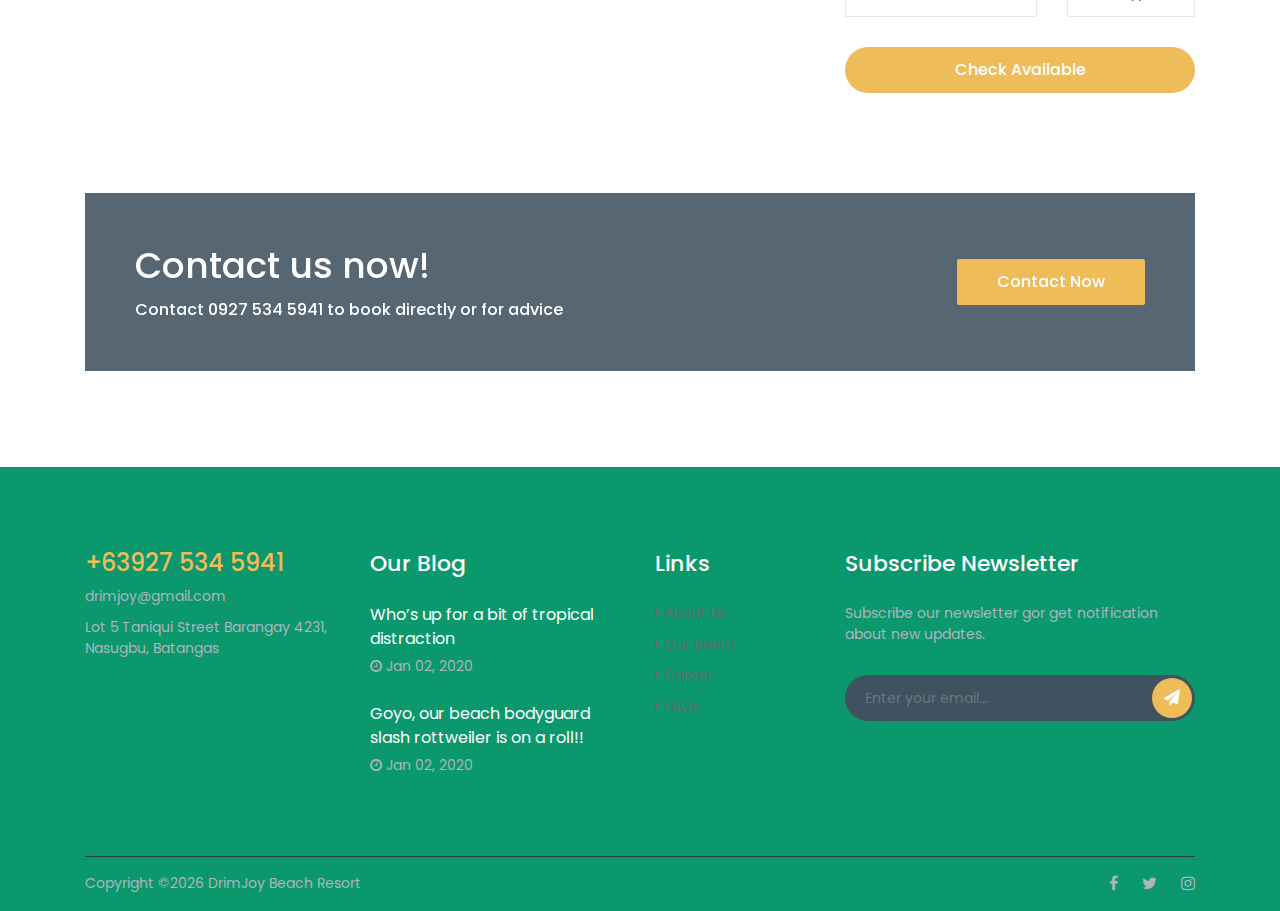
<file: luntian.html>
<!DOCTYPE html>
<html lang="en">

<head>
    <meta charset="UTF-8">
    <meta name="description" content="">
    <meta http-equiv="X-UA-Compatible" content="IE=edge">
    <meta name="viewport" content="width=device-width, initial-scale=1, shrink-to-fit=no">

    <!-- Title -->
    <title>DrimJoy's Beach Resort</title>

    <!-- Favicon -->
    <link rel="icon" href="./img/core-img/icon.png">

    <!-- Stylesheet -->
    <link rel="stylesheet" href="style.css">

</head>

<body>
    <!-- Preloader -->
    <div id="preloader">
        <div class="loader"></div>
    </div>
    <!-- /Preloader -->

    <!-- Header Area Start -->
    <header class="header-area">
        <!-- Search Form -->
        <div class="search-form d-flex align-items-center">
            <div class="container">
                <form action="index.html" method="get">
                    <input type="search" name="search-form-input" id="searchFormInput" placeholder="Type your keyword ...">
                    <button type="submit"><i class="icon_search"></i></button>
                </form>
            </div>
        </div>

        <!-- Top Header Area Start -->
        <div class="top-header-area">
            <div class="container">
                <div class="row">

                    <div class="col-6">
                        <div class="top-header-content">
                            <a href="#"><i class="icon_phone"></i> <span>0927 534 5941</span></a>
                            <a href="#"><i class="icon_mail"></i> <span>drimjoy@gmail.com</span></a>
                        </div>
                    </div>

                    <div class="col-6">
                        <div class="top-header-content">
                            <!-- Top Social Area -->
                            <div class="top-social-area ml-auto">
                                <a href="#"><i class="fa fa-facebook" aria-hidden="true"></i></a>
                                <a href="#"><i class="fa fa-twitter" aria-hidden="true"></i></a>
                                <a href="#"><i class="fa fa-instagram" aria-hidden="true"></i></a>
                            </div>
                        </div>
                    </div>

                </div>
            </div>
        </div>
        <!-- Top Header Area End -->

        <!-- Main Header Start -->
        <div class="main-header-area">
            <div class="classy-nav-container breakpoint-off">
                <div class="container">
                    <!-- Classy Menu -->
                    <nav class="classy-navbar justify-content-between" id="robertoNav">

                        <!-- Logo -->
                        <a class="nav-brand" href="index.html"><img src="./img/core-img/Drim_main.png" alt="" width="145" ></a>

                        <!-- Navbar Toggler -->
                        <div class="classy-navbar-toggler">
                            <span class="navbarToggler"><span></span><span></span><span></span></span>
                        </div>

                        <!-- Menu -->
                        <div class="classy-menu">
                            <!-- Menu Close Button -->
                            <div class="classycloseIcon">
                                <div class="cross-wrap"><span class="top"></span><span class="bottom"></span></div>
                            </div>
                            <!-- Nav Start -->
                            <div class="classynav">
                                <ul id="nav">
                                    <li class="active"><a href="./index.html">Home</a></li>
                                    <li><a href="room.php">Rooms</a>
                                        <ul class="dropdown">
                                            <li><a href="julia.html">- Julia Room</a></li>
                                            <li><a href="tala.html">- Tala Room</a></li>
                                            <li><a href="luntian.html">- Luntian Room</a></li>
                                            <li><a href="Ophelia.html">- Ophelia Room</a></li>
                                            <li><a href="transient.html">- Transient Room</a></li>
                                            <li><a href="cottage.html">- Tent</a></li>
                                            <li><a href="tent.html">- Cottages</a></li>
                                        </ul>
                                    </li>
                                    <li><a href="./about.html">About Us</a></li>
                                    <li><a href="./covid.html">COVID</a></li>
                                    <li><a href="./contact.php">Contact</a></li>
                                    <li><a href="#">More</a>
                                        <ul class="dropdown">
                                            <li><a href="./amenities.html">- Packges</a></li>
                                            <li><a href="./reserve.php">- Calendar</a></li>
                                            <li><a href="./recommend.html">- Reviews</a></li>
                                        </ul>
                                    </li>
                                </ul>

                                <!-- Book Now -->
                                <div class="book-now-btn ml-3 ml-lg-5">
                                    <a href="room.php">Book Now <i class="fa fa-long-arrow-right" aria-hidden="true"></i></a>
                                </div>
                            </div>
                            <!-- Nav End -->
                        </div>
                    </nav>
                </div>
            </div>
        </div>
    </header>
    <!-- Header Area End -->

    <!-- Breadcrumb Area Start -->
    <div class="breadcrumb-area bg-img bg-overlay jarallax" style="background-image: url(img/bg-img/lun1.jpg);">
        <div class="container h-100">
            <div class="row h-100 align-items-end">
                <div class="col-12">
                    <div class="breadcrumb-content d-flex align-items-center justify-content-between pb-5">
                        <h2 class="room-title">Luntian Room</h2>
                        <h2 class="room-price">₱3,800.00 <span>/ Per Night</span></h2>
                    </div>
                </div>
            </div>
        </div>
    </div>
    <!-- Breadcrumb Area End -->

    <!-- Rooms Area Start -->
    <div class="roberto-rooms-area section-padding-100-0">
        <div class="container">
            <div class="row">
                <div class="col-12 col-lg-8">
                    <!-- Single Room Details Area -->
                    <div class="single-room-details-area mb-50">
                        <!-- Room Thumbnail Slides -->
                        <div class="room-thumbnail-slides mb-50">
                            <div id="room-thumbnail--slide" class="carousel slide" data-ride="carousel">
                                <div class="carousel-inner">
                                    <div class="carousel-item active">
                                        <img src="img/bg-img/lun1.jpg" class="d-block w-100" alt="">
                                    </div>
                                    <div class="carousel-item">
                                        <img src="img/bg-img/lun2.jpg" class="d-block w-100" alt="">
                                    </div>
                                    <div class="carousel-item">
                                        <img src="img/bg-img/lun3.jpg" class="d-block w-100" alt="">
                                    </div>
                                </div>

                                <ol class="carousel-indicators">
                                    <li data-target="#room-thumbnail--slide" data-slide-to="0" class="active">
                                        <img src="img/bg-img/lun1.jpg" class="d-block w-100" alt="">
                                    </li>
                                    <li data-target="#room-thumbnail--slide" data-slide-to="1">
                                        <img src="img/bg-img/lun2.jpg" class="d-block w-100" alt="">
                                    </li>
                                    <li data-target="#room-thumbnail--slide" data-slide-to="2">
                                        <img src="img/bg-img/lun3.jpg" class="d-block w-100" alt="">
                                    </li>
                                </ol>
                            </div>
                        </div>

                        <!-- Room Features -->
                        <div class="room-features-area d-flex flex-wrap mb-50">
                            <h6>Size: <span>80 ft</span></h6>
                            <h6>Capacity: <span>Max persion 6</span></h6>
                            <h6>Bed: <span>3 Double Beds</span></h6>
                            <h6>Services: <span>Wifi, television ...</span></h6>
                        </div>

                        <p>If you live in any part of Philippines, you know all about the traffic there. Getting places is often next to impossible, even with the gazillion yellow cabs. If you’re like me you often look with envy at those shiny limousines with their unformed drivers and wish you could sit in one. Well, you can. New York limo service is more affordable than you think, whether it’s for Newark airport transportation, LaGuardia airport transportation, or to drive wherever you wish to go.</p>

                    </div>

                    <!-- Room Review -->
                    <div class="room-review-area mb-100">

                    </div>
                </div>

                <div class="col-12 col-lg-4">
                   <!-- Hotel Reservation Area -->
                   <div class="hotel-reservation--area mb-100">
                    <form action="book_database/book.php" method="post">
                        <div class="terms-box">
                            <div class="terms-text">
                                <h2>Rules and Policy </h2>
                                <p>Greetings User</p>
                                <p>Please present valid ID upon check - in. STRICTLY PAY UPON CHECK - IN.</p>
    
                                <p>Official check-in is at 12:00 pm and check-out at 11 am in the morning.</p>
    
                                <p>The guests is responsible for any damages or loss to the assigned room and to the hotel facilities caused by guests or guest’s invitees.</p>
    
                                <p>A person who negligently or intentionally causes damage to the hotel of any furniture within the hotel shall be liable for damages. Any items lost or damages in the room will be charged accordingly.</p>
    
                                <p>Firearms, deadly weapons, and drugs are strictly prohibited in the hotel.</p>
                                <p>Personal belongings left or abandoned in the room shall be held safe keeping for a period of (60) days. </p>
                                <p>Strictly no smoking inside the room. A smoking fine of Php 2000 will be imposed.</p>
                                <h2>Cancellation Policy </h2>
                                <p>If cancelled 14-7 days before arrival date, 100% of the deposit will be refunded back to you.</p>
                                <p>If cancelled less than 7 days before the arrival date, the full deposit amount held will be retained as a cancellation fee.</p>
                        
    
                </div>
        </div>
    <br><br>
                                <div class="form-group mb-30">
                                    <label style="color: #5e5e5e;">Date & Time</label>
                                    <div>
                                        <div class="row no-gutters">
                                            <div class="col-6 mb-2">
                                                <input type="text" class="input-small form-control"  name="checkInDate" id="datepicker1" placeholder="Check In">
                                            </div>
                                            <div class="col-6 mb-2">
                                                <input type="time" class="input-small form-control"  name="timein" id="datepicker1" placeholder="Time In">
                                            </div>
                                            <div class="col-6 mb-2">
                                                <input type="text" class="input-small form-control" name="checkOutDate" id="end" placeholder="Check Out">
                                            </div>
                                            <div class="col-6 mb-2">
                                                <input type="time" class="input-small form-control"  name="timeout" id="datepicker1" placeholder="Time Out">
                                            </div>
                                        </div>
                                    </div>
                                </div>
                                <div class="form-group mb-30">
                                    <label for="guests" style="color: #5e5e5e;">Guests</label>
                                    <div class="row">
                                        <div class="col-6">
                                            <label for="children" style="color: #5e5e5e; font-size:small">Adults</label>
                                            <input type="number" name="adults" id="guests" class="form-control" required></input>
                                        </div>
                                        <div class="col-6">
                                            <label for="children" style="color: #5e5e5e; font-size:small">Children</label>
                                            <input type="number" name="children" id="children" class="form-control" required></input>
                                        </div>
    
                                        <div class="col-6 mt-2">
                                            <label for="children" style="color: #5e5e5e; font-size:small">Full Name</label>
                                            <input name="name" id="guests" class="form-control" required></input>
                                        </div>
                                        <div class="col-6 mt-2">
                                            <label for="children" style="color: #5e5e5e; font-size:small">Complete Address</label>
                                            <input name="address" id="children" class="form-control" required></input>
                                        </div>
                                        <div class="col-6 mt-2">
                                            <label for="children" style="color: #5e5e5e; font-size:small">Phone Number</label>
                                            <input name="phone" id="children" class="form-control" required></input>
                                        </div>
    
                                        <div class="col-6 mt-2">
                                            <label for="children" style="color: #5e5e5e; font-size:small">Email Address</label>
                                            <input name="email" id="children" class="form-control" required></input>
                                        </div>
    
                                        
                                    </div>
                                </div>
    
    
                                <div class="form-group mb-30">
                                    <label for="guests" style="color: #5e5e5e;">Room & Tour type</label>
                            <div class="row">
                                <div class="col-7">
                                    <select name="room" id="guests" class="form-control">
                                        <option value="adults">Rooms</option>
                                        <option value="Julia Room">Julia Room</option>
                                        <option value="Tala Room">Tala Room</option>
                                        <option value="Luntian Room">Luntian Room</option>
                                        <option value="Ophelia Room">Ophelia Room</option>
                                        <option value="Transient Room">Transient Room</option>
                                        <option value="Whole resort">Whole resort</option>
                                    </select>
                                </div>

                                <div class="col-5">
                                    <select name="tour" id="guests" class="form-control">
                                        <option value="adults">Tour type</option>
                                        <option value="Day tour">Day tour</option>
                                        <option value="Night tour">Night tour</option>
                                    </select>
                                </div>

                                
                            </div>
                        </div>
                        
                        <div class="form-group">
                            <button type="submit" name ="submit" class="btn roberto-btn w-100">Check Available</button>
                        </div>
                    </form>
                </div>
            </div>
        </div>
    </div>
</div>
<!-- Rooms Area End -->

    <!-- Call To Action Area Start -->
    <section class="roberto-cta-area">
        <div class="container">
            <div class="cta-content bg-img bg-overlay jarallax" style="background-image: url(img/bg-img/dj1.jpg);">
                <div class="row align-items-center">
                    <div class="col-12 col-md-7">
                        <div class="cta-text mb-50">
                            <h2>Contact us now!</h2>
                            <h6>Contact 0927 534 5941 to book directly or for advice</h6>
                        </div>
                    </div>
                    <div class="col-12 col-md-5 text-right">
                        <a href="#" class="btn roberto-btn mb-50">Contact Now</a>
                    </div>
                </div>
            </div>
        </div>
    </section>
    <!-- Call To Action Area End -->

<br><br><br><br>

    <!-- Footer Area Start -->
    <footer class="footer-area section-padding-80-0">
        <!-- Main Footer Area -->
        <div class="main-footer-area">
            <div class="container">
                <div class="row align-items-baseline justify-content-between">
                    <!-- Single Footer Widget Area -->
                    <div class="col-12 col-sm-6 col-lg-3">
                        <div class="single-footer-widget mb-80">
                            <!-- Footer Logo -->
                            

                            <h4>+63927 534 5941</h4>
                            <span>drimjoy@gmail.com</span>
                            <span>Lot 5 Taniqui Street Barangay 4231, Nasugbu, Batangas</span>
                        </div>
                    </div>

                    <!-- Single Footer Widget Area -->
                    <div class="col-12 col-sm-6 col-lg-3">
                        <div class="single-footer-widget mb-80">
                            <!-- Widget Title -->
                            <h5 class="widget-title">Our Blog</h5>

                            <!-- Single Blog Area -->
                            <div class="latest-blog-area">
                                <a href="#" class="post-title">Who’s up for a bit of tropical distraction</a>
                                <span class="post-date"><i class="fa fa-clock-o" aria-hidden="true"></i> Jan 02, 2020</span>
                            </div>

                            <!-- Single Blog Area -->
                            <div class="latest-blog-area">
                                <a href="#" class="post-title">Goyo, our beach bodyguard slash rottweiler is on a roll!! </a>
                                <span class="post-date"><i class="fa fa-clock-o" aria-hidden="true"></i> Jan 02, 2020</span>
                            </div>
                        </div>
                    </div>

                    <!-- Single Footer Widget Area -->
                    <div class="col-12 col-sm-4 col-lg-2">
                        <div class="single-footer-widget mb-80">
                            <!-- Widget Title -->
                            <h5 class="widget-title">Links</h5>

                            <!-- Footer Nav -->
                            <ul class="footer-nav">
                                <li><a href="#"><i class="fa fa-caret-right" aria-hidden="true"></i> About Us</a></li>
                                <li><a href="#"><i class="fa fa-caret-right" aria-hidden="true"></i> Our Room</a></li>
                                <li><a href="#"><i class="fa fa-caret-right" aria-hidden="true"></i> Career</a></li>
                                <li><a href="#"><i class="fa fa-caret-right" aria-hidden="true"></i> FAQs</a></li>
                            </ul>
                        </div>
                    </div>

                    <!-- Single Footer Widget Area -->
                    <div class="col-12 col-sm-8 col-lg-4">
                        <div class="single-footer-widget mb-80">
                            <!-- Widget Title -->
                            <h5 class="widget-title">Subscribe Newsletter</h5>
                            <span>Subscribe our newsletter gor get notification about new updates.</span>

                            <!-- Newsletter Form -->
                            <form action="index.html" class="nl-form">
                                <input type="email" class="form-control" placeholder="Enter your email...">
                                <button type="submit"><i class="fa fa-paper-plane" aria-hidden="true"></i></button>
                            </form>
                        </div>
                    </div>
                </div>
            </div>
        </div>

        <!-- Copywrite Area -->
        <div class="container">
            <div class="copywrite-content">
                <div class="row align-items-center">
                    <div class="col-12 col-md-8">
                        <!-- Copywrite Text -->
                        <div class="copywrite-text">
                            <p><!-- Link back to Colorlib can't be removed. Template is licensed under CC BY 3.0. -->
Copyright &copy;<script>document.write(new Date().getFullYear());</script> DrimJoy Beach Resort
<!-- Link back to Colorlib can't be removed. Template is licensed under CC BY 3.0. --></p>
                        </div>
                    </div>
                    <div class="col-12 col-md-4">
                        <!-- Social Info -->
                        <div class="social-info">
                            <a href="#"><i class="fa fa-facebook" aria-hidden="true"></i></a>
                            <a href="#"><i class="fa fa-twitter" aria-hidden="true"></i></a>
                            <a href="#"><i class="fa fa-instagram" aria-hidden="true"></i></a>  
                        </div>
                    </div>
                </div>
            </div>
        </div>
    </footer>
    <!-- Footer Area End -->

    <!-- **** All JS Files ***** -->
    <!-- jQuery 2.2.4 -->
    <script src="js/jquery.min.js"></script>
    <!-- Popper -->
    <script src="js/popper.min.js"></script>
    <!-- Bootstrap -->
    <script src="js/bootstrap.min.js"></script>
    <!-- All Plugins -->
    <script src="js/roberto.bundle.js"></script>
    <!-- Active -->
    <script src="js/default-assets/active.js"></script>

</body>

</html>
</file>
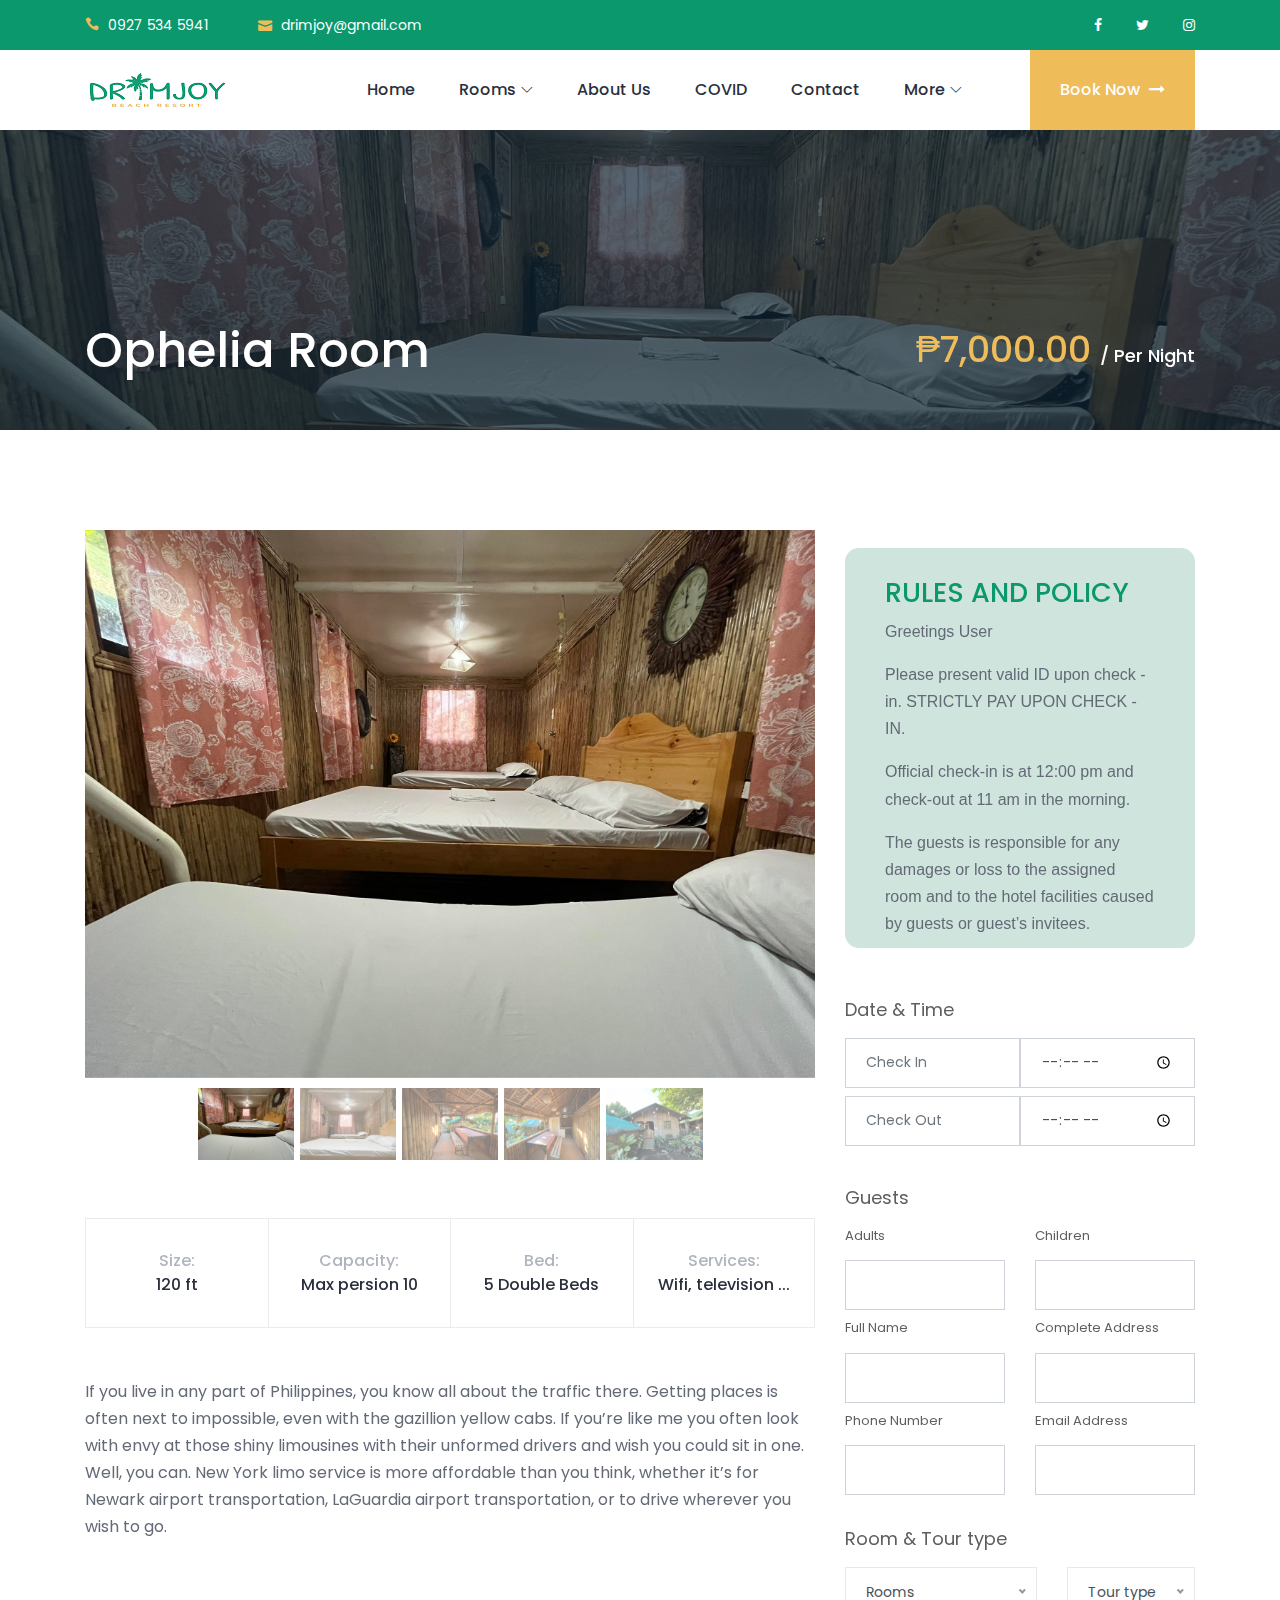
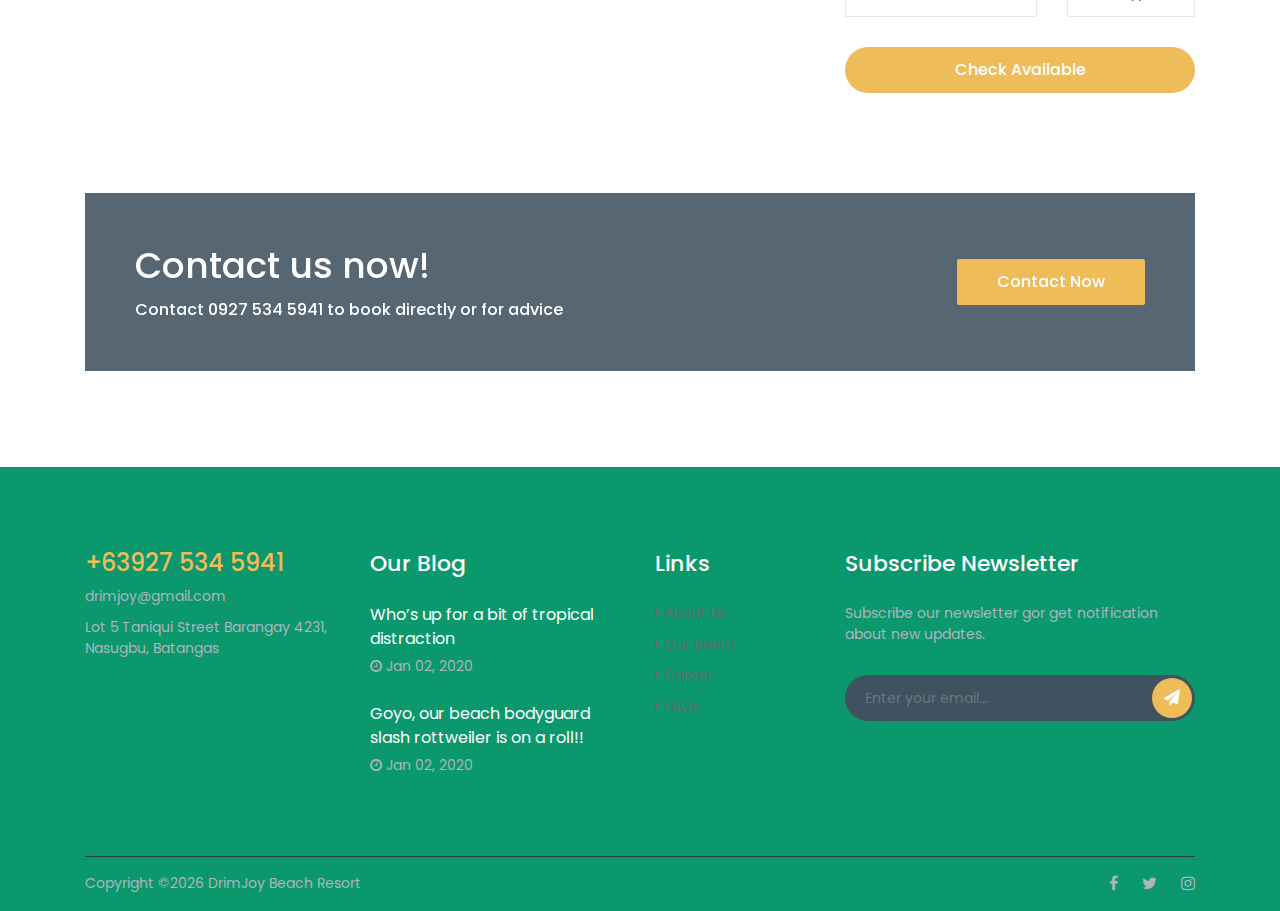
<file: Ophelia.html>
<!DOCTYPE html>
<html lang="en">

<head>
    <meta charset="UTF-8">
    <meta name="description" content="">
    <meta http-equiv="X-UA-Compatible" content="IE=edge">
    <meta name="viewport" content="width=device-width, initial-scale=1, shrink-to-fit=no">

    <!-- Title -->
    <title>DrimJoy's Beach Resort</title>

    <!-- Favicon -->
    <link rel="icon" href="./img/core-img/icon.png">

    <!-- Stylesheet -->
    <link rel="stylesheet" href="style.css">

</head>

<body>
    <!-- Preloader -->
    <div id="preloader">
        <div class="loader"></div>
    </div>
    <!-- /Preloader -->

    <!-- Header Area Start -->
    <header class="header-area">
        <!-- Search Form -->
        <div class="search-form d-flex align-items-center">
            <div class="container">
                <form action="index.html" method="get">
                    <input type="search" name="search-form-input" id="searchFormInput" placeholder="Type your keyword ...">
                    <button type="submit"><i class="icon_search"></i></button>
                </form>
            </div>
        </div>

        <!-- Top Header Area Start -->
        <div class="top-header-area">
            <div class="container">
                <div class="row">

                    <div class="col-6">
                        <div class="top-header-content">
                            <a href="#"><i class="icon_phone"></i> <span>0927 534 5941</span></a>
                            <a href="#"><i class="icon_mail"></i> <span>drimjoy@gmail.com</span></a>
                        </div>
                    </div>

                    <div class="col-6">
                        <div class="top-header-content">
                            <!-- Top Social Area -->
                            <div class="top-social-area ml-auto">
                                <a href="https://www.facebook.com/drimjoybeachresort"><i class="fa fa-facebook" aria-hidden="true"></i></a>
                                <a href="#"><i class="fa fa-twitter" aria-hidden="true"></i></a>
                                <a href="https://instagram.com/drimjoybeachresort?igshid=YmMyMTA2M2Y="><i class="fa fa-instagram" aria-hidden="true"></i></a>
                            </div>
                        </div>
                    </div>

                </div>
            </div>
        </div>
        <!-- Top Header Area End -->

        <!-- Main Header Start -->
        <div class="main-header-area">
            <div class="classy-nav-container breakpoint-off">
                <div class="container">
                    <!-- Classy Menu -->
                    <nav class="classy-navbar justify-content-between" id="robertoNav">

                        <!-- Logo -->
                        <a class="nav-brand" href="index.html"><img src="./img/core-img/Drim_main.png" alt="" width="145" ></a>

                        <!-- Navbar Toggler -->
                        <div class="classy-navbar-toggler">
                            <span class="navbarToggler"><span></span><span></span><span></span></span>
                        </div>

                        <!-- Menu -->
                        <div class="classy-menu">
                            <!-- Menu Close Button -->
                            <div class="classycloseIcon">
                                <div class="cross-wrap"><span class="top"></span><span class="bottom"></span></div>
                            </div>
                            <!-- Nav Start -->
                            <div class="classynav">
                                <ul id="nav">
                                    <li class="active"><a href="./index.html">Home</a></li>
                                    <li><a href="room.php">Rooms</a>
                                        <ul class="dropdown">
                                            <li><a href="julia.html">- Julia Room</a></li>
                                            <li><a href="tala.html">- Tala Room</a></li>
                                            <li><a href="luntian.html">- Luntian Room</a></li>
                                            <li><a href="Ophelia.html">- Ophelia Room</a></li>
                                            <li><a href="transient.html">- Transient Room</a></li>
                                            <li><a href="cottage.html">- Tent</a></li>
                                            <li><a href="tent.html">- Cottages</a></li>
                                        </ul>
                                    </li>
                                    <li><a href="./about.html">About Us</a></li>
                                    <li><a href="./covid.html">COVID</a></li>
                                    <li><a href="./contact.php">Contact</a></li>
                                    <li><a href="#">More</a>
                                        <ul class="dropdown">
                                            <li><a href="./amenities.html">- Packges</a></li>
                                            <li><a href="./reserve.php">- Calendar</a></li>
                                            <li><a href="./recommend.html">- Reviews</a></li>
                                        </ul>
                                    </li>
                                </ul>

                                <!-- Book Now -->
                                <div class="book-now-btn ml-3 ml-lg-5">
                                    <a href="room.php">Book Now <i class="fa fa-long-arrow-right" aria-hidden="true"></i></a>
                                </div>
                            </div>
                            <!-- Nav End -->
                        </div>
                    </nav>
                </div>
            </div>
        </div>
    </header>
    <!-- Header Area End -->

    <!-- Breadcrumb Area Start -->
    <div class="breadcrumb-area bg-img bg-overlay jarallax" style="background-image: url(img/bg-img/op1.jpg);">
        <div class="container h-100">
            <div class="row h-100 align-items-end">
                <div class="col-12">
                    <div class="breadcrumb-content d-flex align-items-center justify-content-between pb-5">
                        <h2 class="room-title">Ophelia Room</h2>
                        <h2 class="room-price">₱7,000.00 <span>/ Per Night</span></h2>
                    </div>
                </div>
            </div>
        </div>
    </div>
    <!-- Breadcrumb Area End -->

    <!-- Rooms Area Start -->
    <div class="roberto-rooms-area section-padding-100-0">
        <div class="container">
            <div class="row">
                <div class="col-12 col-lg-8">
                    <!-- Single Room Details Area -->
                    <div class="single-room-details-area mb-50">
                        <!-- Room Thumbnail Slides -->
                        <div class="room-thumbnail-slides mb-50">
                            <div id="room-thumbnail--slide" class="carousel slide" data-ride="carousel">
                                <div class="carousel-inner">
                                    <div class="carousel-item active">
                                        <img src="img/bg-img/op1.jpg" class="d-block w-100" alt="">
                                    </div>
                                    <div class="carousel-item">
                                        <img src="img/bg-img/op2.jpg" class="d-block w-100" alt="">
                                    </div>
                                    <div class="carousel-item">
                                        <img src="img/bg-img/op3.jpg" class="d-block w-100" alt="">
                                    </div>
                                    <div class="carousel-item">
                                        <img src="img/bg-img/op4.jpg" class="d-block w-100" alt="">
                                    </div>
                                    <div class="carousel-item">
                                        <img src="img/bg-img/op5.jpg" class="d-block w-100" alt="">
                                    </div>
                                </div>

                                <ol class="carousel-indicators">
                                    <li data-target="#room-thumbnail--slide" data-slide-to="0" class="active">
                                        <img src="img/bg-img/op1.jpg" class="d-block w-100" alt="">
                                    </li>
                                    <li data-target="#room-thumbnail--slide" data-slide-to="1">
                                        <img src="img/bg-img/op2.jpg" class="d-block w-100" alt="">
                                    </li>
                                    <li data-target="#room-thumbnail--slide" data-slide-to="2">
                                        <img src="img/bg-img/op3.jpg" class="d-block w-100" alt="">
                                    </li>
                                    <li data-target="#room-thumbnail--slide" data-slide-to="2">
                                        <img src="img/bg-img/op4.jpg" class="d-block w-100" alt="">
                                    </li>
                                    <li data-target="#room-thumbnail--slide" data-slide-to="2">
                                        <img src="img/bg-img/op5.jpg" class="d-block w-100" alt="">
                                    </li>
                                </ol>
                            </div>
                        </div>

                        <!-- Room Features -->
                        <div class="room-features-area d-flex flex-wrap mb-50">
                            <h6>Size: <span>120 ft</span></h6>
                            <h6>Capacity: <span>Max persion 10</span></h6>
                            <h6>Bed: <span>5 Double Beds</span></h6>
                            <h6>Services: <span>Wifi, television ...</span></h6>
                        </div>

                        <p>If you live in any part of Philippines, you know all about the traffic there. Getting places is often next to impossible, even with the gazillion yellow cabs. If you’re like me you often look with envy at those shiny limousines with their unformed drivers and wish you could sit in one. Well, you can. New York limo service is more affordable than you think, whether it’s for Newark airport transportation, LaGuardia airport transportation, or to drive wherever you wish to go.</p>

                    </div>

                    <!-- Room Review -->
                    <div class="room-review-area mb-100">

                    </div>
                </div>

                <div class="col-12 col-lg-4">
                   <!-- Hotel Reservation Area -->
                   <div class="hotel-reservation--area mb-100">
                    <form action="book_database/book.php" method="post">
                        <div class="terms-box">
                            <div class="terms-text">
                                <h2>Rules and Policy </h2>
                                <p>Greetings User</p>
                                <p>Please present valid ID upon check - in. STRICTLY PAY UPON CHECK - IN.</p>
    
                                <p>Official check-in is at 12:00 pm and check-out at 11 am in the morning.</p>
    
                                <p>The guests is responsible for any damages or loss to the assigned room and to the hotel facilities caused by guests or guest’s invitees.</p>
    
                                <p>A person who negligently or intentionally causes damage to the hotel of any furniture within the hotel shall be liable for damages. Any items lost or damages in the room will be charged accordingly.</p>
    
                                <p>Firearms, deadly weapons, and drugs are strictly prohibited in the hotel.</p>
                                <p>Personal belongings left or abandoned in the room shall be held safe keeping for a period of (60) days. </p>
                                <p>Strictly no smoking inside the room. A smoking fine of Php 2000 will be imposed.</p>
                                <h2>Cancellation Policy </h2>
                                <p>If cancelled 14-7 days before arrival date, 100% of the deposit will be refunded back to you.</p>
                                <p>If cancelled less than 7 days before the arrival date, the full deposit amount held will be retained as a cancellation fee.</p>
                        
    
                </div>
        </div>
    <br><br>
                                <div class="form-group mb-30">
                                    <label style="color: #5e5e5e;">Date & Time</label>
                                    <div>
                                        <div class="row no-gutters">
                                            <div class="col-6 mb-2">
                                                <input type="text" class="input-small form-control"  name="checkInDate" id="datepicker1" placeholder="Check In">
                                            </div>
                                            <div class="col-6 mb-2">
                                                <input type="time" class="input-small form-control"  name="timein" id="datepicker1" placeholder="Time In">
                                            </div>
                                            <div class="col-6 mb-2">
                                                <input type="text" class="input-small form-control" name="checkOutDate" id="end" placeholder="Check Out">
                                            </div>
                                            <div class="col-6 mb-2">
                                                <input type="time" class="input-small form-control"  name="timeout" id="datepicker1" placeholder="Time Out">
                                            </div>
                                        </div>
                                    </div>
                                </div>
                                <div class="form-group mb-30">
                                    <label for="guests" style="color: #5e5e5e;">Guests</label>
                                    <div class="row">
                                        <div class="col-6">
                                            <label for="children" style="color: #5e5e5e; font-size:small">Adults</label>
                                            <input type="number" name="adults" id="guests" class="form-control" required></input>
                                        </div>
                                        <div class="col-6">
                                            <label for="children" style="color: #5e5e5e; font-size:small">Children</label>
                                            <input type="number" name="children" id="children" class="form-control" required></input>
                                        </div>
    
                                        <div class="col-6 mt-2">
                                            <label for="children" style="color: #5e5e5e; font-size:small">Full Name</label>
                                            <input name="name" id="guests" class="form-control" required></input>
                                        </div>
                                        <div class="col-6 mt-2">
                                            <label for="children" style="color: #5e5e5e; font-size:small">Complete Address</label>
                                            <input name="address" id="children" class="form-control" required></input>
                                        </div>
                                        <div class="col-6 mt-2">
                                            <label for="children" style="color: #5e5e5e; font-size:small">Phone Number</label>
                                            <input name="phone" id="children" class="form-control" required></input>
                                        </div>
    
                                        <div class="col-6 mt-2">
                                            <label for="children" style="color: #5e5e5e; font-size:small">Email Address</label>
                                            <input name="email" id="children" class="form-control" required></input>
                                        </div>
    
                                        
                                    </div>
                                </div>
    
    
                                <div class="form-group mb-30">
                                    <label for="guests" style="color: #5e5e5e;">Room & Tour type</label>
                            <div class="row">
                                <div class="col-7">
                                    <select name="room" id="guests" class="form-control">
                                        <option value="adults">Rooms</option>
                                        <option value="Julia Room">Julia Room</option>
                                        <option value="Tala Room">Tala Room</option>
                                        <option value="Luntian Room">Luntian Room</option>
                                        <option value="Ophelia Room">Ophelia Room</option>
                                        <option value="Transient Room">Transient Room</option>
                                        <option value="Whole resort">Whole resort</option>
                                    </select>
                                </div>

                                <div class="col-5">
                                    <select name="tour" id="guests" class="form-control">
                                        <option value="adults">Tour type</option>
                                        <option value="Day tour">Day tour</option>
                                        <option value="Night tour">Night tour</option>
                                    </select>
                                </div>

                                
                            </div>
                        </div>
                        
                        <div class="form-group">
                            <button type="submit" name ="submit" class="btn roberto-btn w-100">Check Available</button>
                        </div>
                    </form>
                </div>
            </div>
        </div>
    </div>
</div>
<!-- Rooms Area End -->

    <!-- Call To Action Area Start -->
    <section class="roberto-cta-area">
        <div class="container">
            <div class="cta-content bg-img bg-overlay jarallax" style="background-image: url(img/bg-img/dj1.jpg);">
                <div class="row align-items-center">
                    <div class="col-12 col-md-7">
                        <div class="cta-text mb-50">
                            <h2>Contact us now!</h2>
                            <h6>Contact 0927 534 5941 to book directly or for advice</h6>
                        </div>
                    </div>
                    <div class="col-12 col-md-5 text-right">
                        <a href="#" class="btn roberto-btn mb-50">Contact Now</a>
                    </div>
                </div>
            </div>
        </div>
    </section>
    <!-- Call To Action Area End -->

<br><br><br><br>

    <!-- Footer Area Start -->
    <footer class="footer-area section-padding-80-0">
        <!-- Main Footer Area -->
        <div class="main-footer-area">
            <div class="container">
                <div class="row align-items-baseline justify-content-between">
                    <!-- Single Footer Widget Area -->
                    <div class="col-12 col-sm-6 col-lg-3">
                        <div class="single-footer-widget mb-80">
                            <!-- Footer Logo -->
                            

                            <h4>+63927 534 5941</h4>
                            <span>drimjoy@gmail.com</span>
                            <span>Lot 5 Taniqui Street Barangay 4231, Nasugbu, Batangas</span>
                        </div>
                    </div>

                    <!-- Single Footer Widget Area -->
                    <div class="col-12 col-sm-6 col-lg-3">
                        <div class="single-footer-widget mb-80">
                            <!-- Widget Title -->
                            <h5 class="widget-title">Our Blog</h5>

                            <!-- Single Blog Area -->
                            <div class="latest-blog-area">
                                <a href="#" class="post-title">Who’s up for a bit of tropical distraction</a>
                                <span class="post-date"><i class="fa fa-clock-o" aria-hidden="true"></i> Jan 02, 2020</span>
                            </div>

                            <!-- Single Blog Area -->
                            <div class="latest-blog-area">
                                <a href="#" class="post-title">Goyo, our beach bodyguard slash rottweiler is on a roll!! </a>
                                <span class="post-date"><i class="fa fa-clock-o" aria-hidden="true"></i> Jan 02, 2020</span>
                            </div>
                        </div>
                    </div>

                    <!-- Single Footer Widget Area -->
                    <div class="col-12 col-sm-4 col-lg-2">
                        <div class="single-footer-widget mb-80">
                            <!-- Widget Title -->
                            <h5 class="widget-title">Links</h5>

                            <!-- Footer Nav -->
                            <ul class="footer-nav">
                                <li><a href="#"><i class="fa fa-caret-right" aria-hidden="true"></i> About Us</a></li>
                                <li><a href="#"><i class="fa fa-caret-right" aria-hidden="true"></i> Our Room</a></li>
                                <li><a href="#"><i class="fa fa-caret-right" aria-hidden="true"></i> Career</a></li>
                                <li><a href="#"><i class="fa fa-caret-right" aria-hidden="true"></i> FAQs</a></li>
                            </ul>
                        </div>
                    </div>

                    <!-- Single Footer Widget Area -->
                    <div class="col-12 col-sm-8 col-lg-4">
                        <div class="single-footer-widget mb-80">
                            <!-- Widget Title -->
                            <h5 class="widget-title">Subscribe Newsletter</h5>
                            <span>Subscribe our newsletter gor get notification about new updates.</span>

                            <!-- Newsletter Form -->
                            <form action="index.html" class="nl-form">
                                <input type="email" class="form-control" placeholder="Enter your email...">
                                <button type="submit"><i class="fa fa-paper-plane" aria-hidden="true"></i></button>
                            </form>
                        </div>
                    </div>
                </div>
            </div>
        </div>

        <!-- Copywrite Area -->
        <div class="container">
            <div class="copywrite-content">
                <div class="row align-items-center">
                    <div class="col-12 col-md-8">
                        <!-- Copywrite Text -->
                        <div class="copywrite-text">
                            <p><!-- Link back to Colorlib can't be removed. Template is licensed under CC BY 3.0. -->
Copyright &copy;<script>document.write(new Date().getFullYear());</script> DrimJoy Beach Resort
<!-- Link back to Colorlib can't be removed. Template is licensed under CC BY 3.0. --></p>
                        </div>
                    </div>
                    <div class="col-12 col-md-4">
                        <!-- Social Info -->
                        <div class="social-info">
                            <a href="https://www.facebook.com/drimjoybeachresort"><i class="fa fa-facebook" aria-hidden="true"></i></a>
                            <a href="#"><i class="fa fa-twitter" aria-hidden="true"></i></a>
                            <a href="https://instagram.com/drimjoybeachresort?igshid=YmMyMTA2M2Y="><i class="fa fa-instagram" aria-hidden="true"></i></a>  
                        </div>
                    </div>
                </div>
            </div>
        </div>
    </footer>
    <!-- Footer Area End -->

    <!-- **** All JS Files ***** -->
    <!-- jQuery 2.2.4 -->
    <script src="js/jquery.min.js"></script>
    <!-- Popper -->
    <script src="js/popper.min.js"></script>
    <!-- Bootstrap -->
    <script src="js/bootstrap.min.js"></script>
    <!-- All Plugins -->
    <script src="js/roberto.bundle.js"></script>
    <!-- Active -->
    <script src="js/default-assets/active.js"></script>

</body>

</html>
</file>
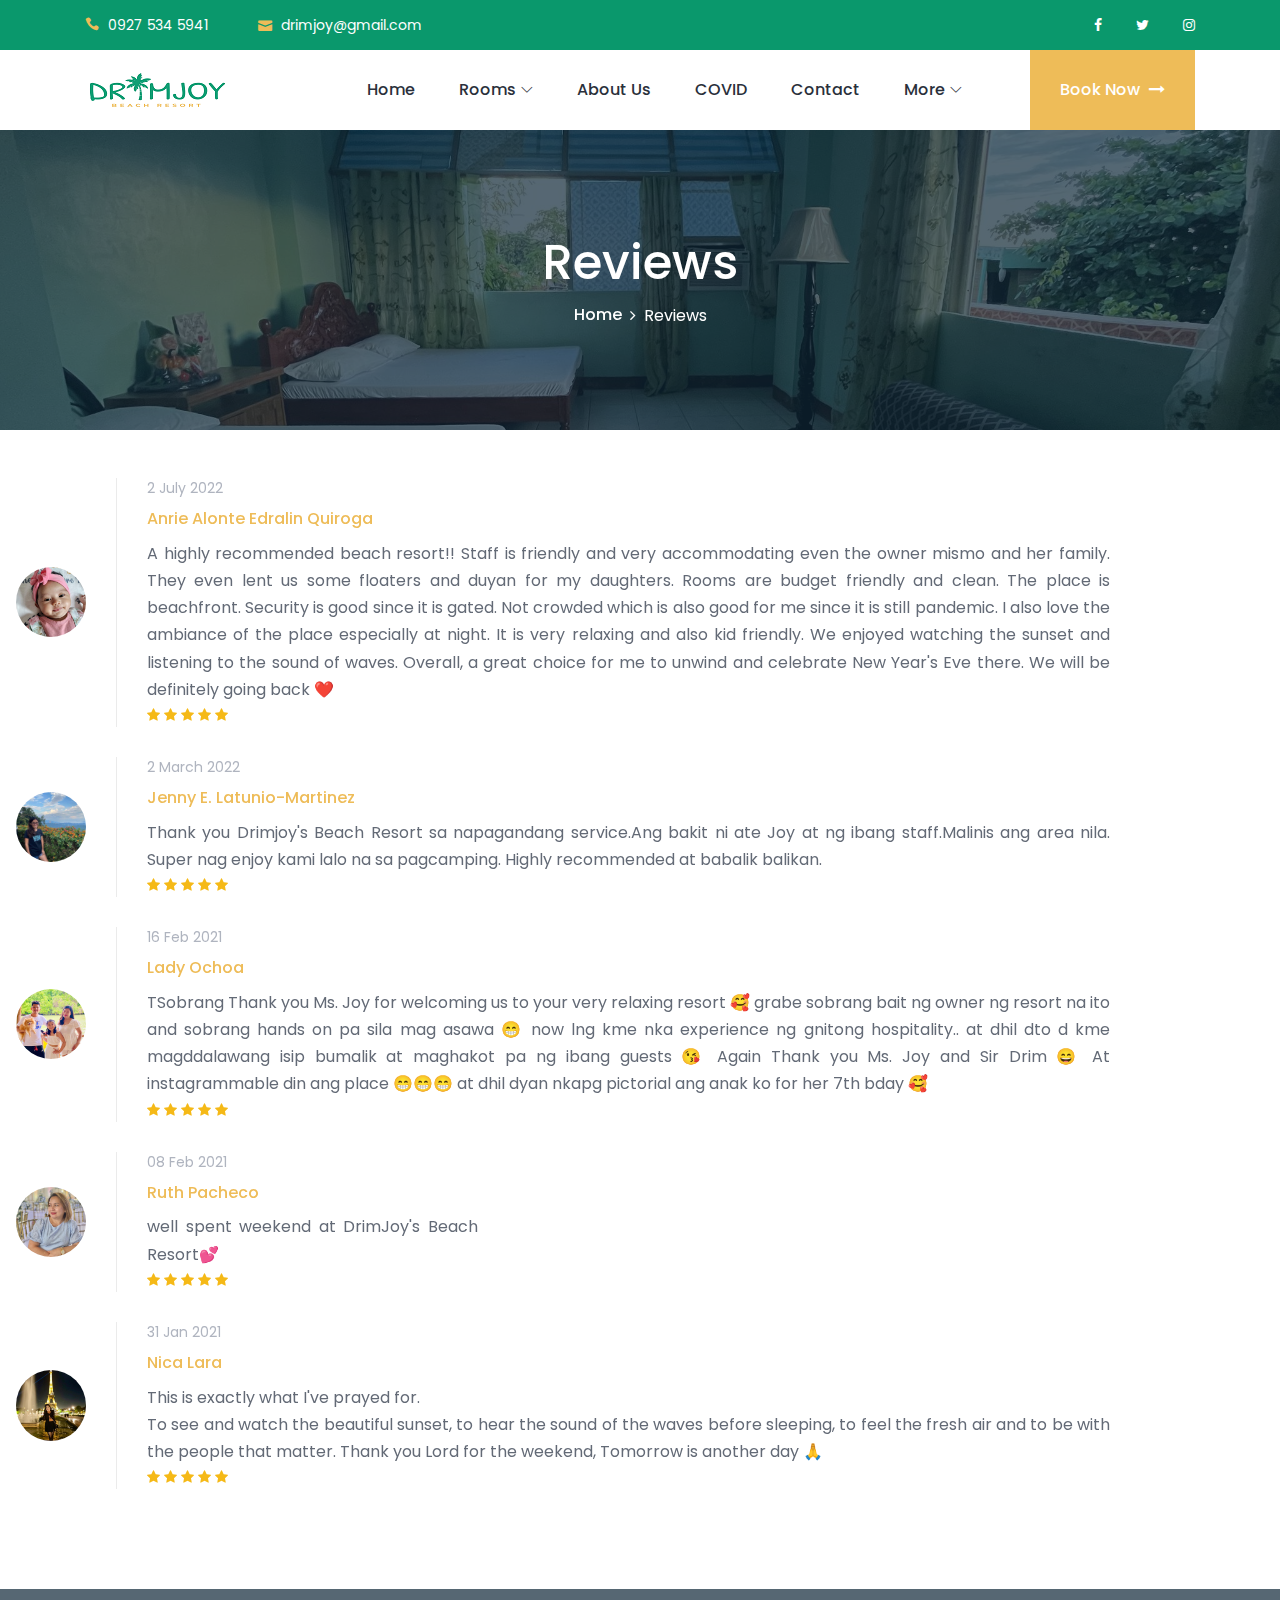
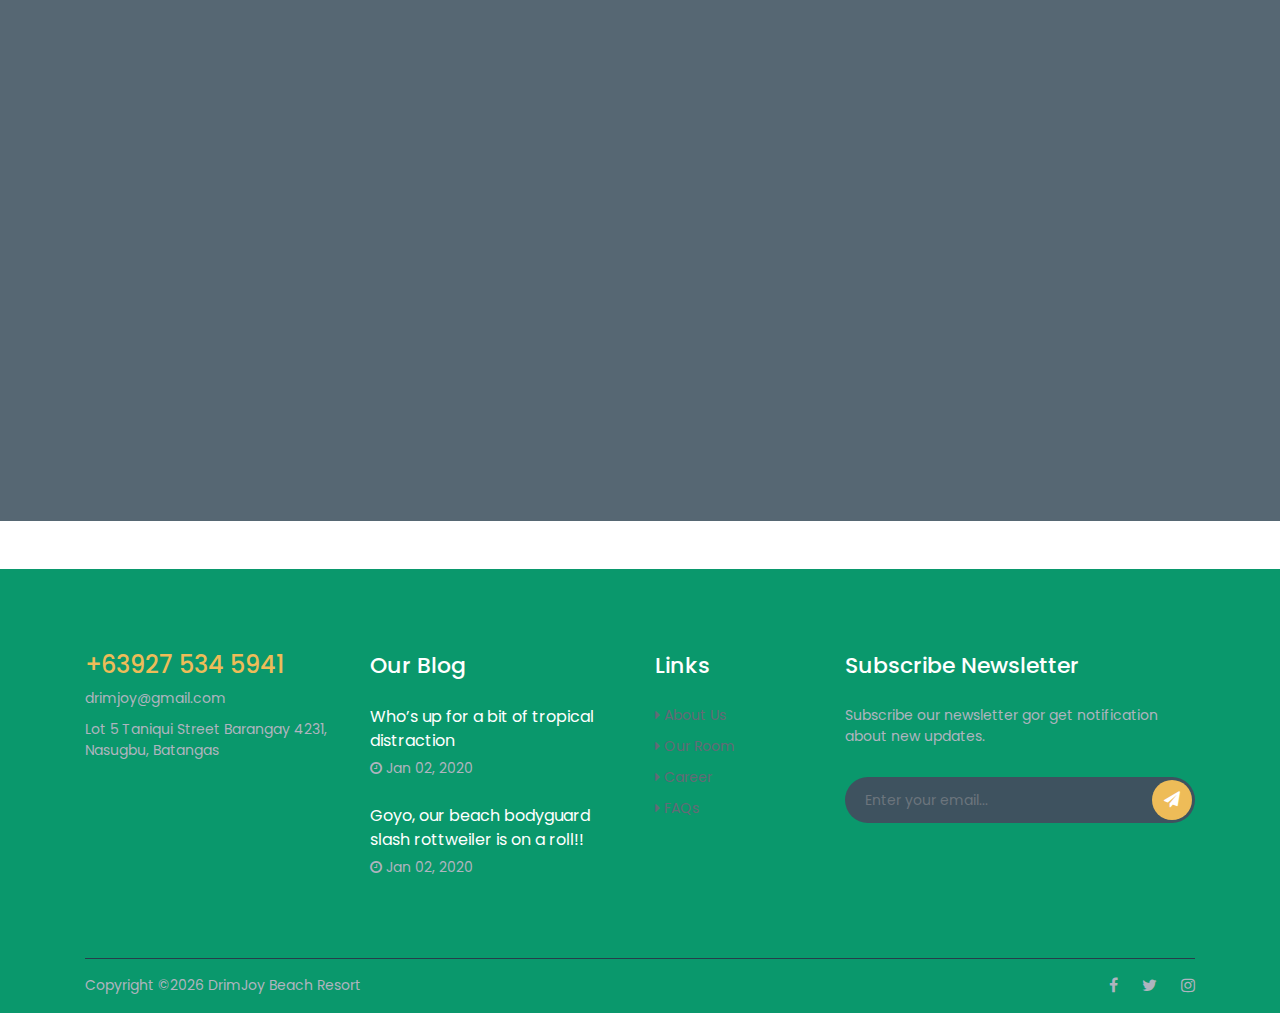
<file: recommend.html>
<!DOCTYPE html>
<html lang="en">

<head>
    <meta charset="UTF-8">
    <meta name="description" content="">
    <meta http-equiv="X-UA-Compatible" content="IE=edge">
    <meta name="viewport" content="width=device-width, initial-scale=1, shrink-to-fit=no">

    <!-- Title -->
    <title>DrimJoy's Beach Resort</title>

    <!-- Favicon -->
    <link rel="icon" href="./img/core-img/icon.png">

    <!-- Stylesheet -->
    <link rel="stylesheet" href="style.css">

</head>

<body>
    <!-- Preloader -->
    <div id="preloader">
        <div class="loader"></div>
    </div>
    <!-- /Preloader -->

    <!-- Header Area Start -->
    <header class="header-area">
        <!-- Search Form -->
        <div class="search-form d-flex align-items-center">
            <div class="container">
                <form action="index.html" method="get">
                    <input type="search" name="search-form-input" id="searchFormInput" placeholder="Type your keyword ...">
                    <button type="submit"><i class="icon_search"></i></button>
                </form>
            </div>
        </div>

        <!-- Top Header Area Start -->
        <div class="top-header-area">
            <div class="container">
                <div class="row">

                    <div class="col-6">
                        <div class="top-header-content">
                            <a href="#"><i class="icon_phone"></i> <span>0927 534 5941</span></a>
                            <a href="#"><i class="icon_mail"></i> <span>drimjoy@gmail.com</span></a>
                        </div>
                    </div>

                    <div class="col-6">
                        <div class="top-header-content">
                            <!-- Top Social Area -->
                            <div class="top-social-area ml-auto">
                                <a href="https://www.facebook.com/drimjoybeachresort"><i class="fa fa-facebook" aria-hidden="true"></i></a>
                                <a href="#"><i class="fa fa-twitter" aria-hidden="true"></i></a>
                                <a href="https://instagram.com/drimjoybeachresort?igshid=YmMyMTA2M2Y="><i class="fa fa-instagram" aria-hidden="true"></i></a>
                            </div>
                        </div>
                    </div>

                </div>
            </div>
        </div>
        <!-- Top Header Area End -->

        <!-- Main Header Start -->
        <div class="main-header-area">
            <div class="classy-nav-container breakpoint-off">
                <div class="container">
                    <!-- Classy Menu -->
                    <nav class="classy-navbar justify-content-between" id="robertoNav">

                        <!-- Logo -->
                        <a class="nav-brand" href="index.html"><img src="./img/core-img/Drim_main.png" alt="" width="145" ></a>

                        <!-- Navbar Toggler -->
                        <div class="classy-navbar-toggler">
                            <span class="navbarToggler"><span></span><span></span><span></span></span>
                        </div>

                        <!-- Menu -->
                        <div class="classy-menu">
                            <!-- Menu Close Button -->
                            <div class="classycloseIcon">
                                <div class="cross-wrap"><span class="top"></span><span class="bottom"></span></div>
                            </div>
                            <!-- Nav Start -->
                            <div class="classynav">
                                <ul id="nav">
                                    <li class="active"><a href="./index.html">Home</a></li>
                                    <li><a href="room.php">Rooms</a>
                                        <ul class="dropdown">
                                            <li><a href="julia.html">- Julia Room</a></li>
                                            <li><a href="tala.html">- Tala Room</a></li>
                                            <li><a href="luntian.html">- Luntian Room</a></li>
                                            <li><a href="Ophelia.html">- Ophelia Room</a></li>
                                            <li><a href="transient.html">- Transient Room</a></li>
                                            <li><a href="cottage.html">- Tent</a></li>
                                            <li><a href="tent.html">- Cottages</a></li>
                                        </ul>
                                    </li>
                                    <li><a href="./about.html">About Us</a></li>
                                    <li><a href="./covid.html">COVID</a></li>
                                    <li><a href="./contact.php">Contact</a></li>
                                    <li><a href="#">More</a>
                                        <ul class="dropdown">
                                            <li><a href="./amenities.html">- Packages</a></li>
                                            <li><a href="./reserve.php">- Calendar</a></li>
                                            <li><a href="./recommend.html">- Reviews</a></li>
                                        </ul>
                                    </li>
                                </ul>

                                <!-- Book Now -->
                                <div class="book-now-btn ml-3 ml-lg-5">
                                    <a href="room.php">Book Now <i class="fa fa-long-arrow-right" aria-hidden="true"></i></a>
                                </div>
                            </div>
                            <!-- Nav End -->
                        </div>
                    </nav>
                </div>
            </div>
        </div>
    </header>
    <!-- Header Area End -->

    <!-- Breadcrumb Area Start -->
    <div class="breadcrumb-area bg-img bg-overlay jarallax" style="background-image: url(img/bg-img/dj3.jpg);">
        <div class="container h-100">
            <div class="row h-100 align-items-center">
                <div class="col-12">
                    <div class="breadcrumb-content text-center">
                        <h2 class="page-title">Reviews</h2>
                        <nav aria-label="breadcrumb">
                            <ol class="breadcrumb justify-content-center">
                                <li class="breadcrumb-item"><a href="index.html">Home</a></li>
                                <li class="breadcrumb-item active" aria-current="page">Reviews</li>
                            </ol>
                        </nav>
                    </div>
                </div>
            </div>
        </div>
    </div>
    <!-- Breadcrumb Area End -->
    <br><br>

    <div class="room-review-area mb-100">

        <!-- Single Review Area -->
        <div class="single-room-review-area d-flex align-items-center">
            <div class="reviwer-thumbnail ml-3">
                <img src="img/bg-img/p2.jpg" alt="">
            </div>
            <div class="reviwer-content">
                <div class="reviwer-title-rating d-flex align-items-center justify-content-between">
                    <div class="reviwer-title">
                        <span>2 July 2022</span>
                        <h6>Anrie Alonte Edralin Quiroga</h6>
                    </div>
                </div>
                <p style="margin-right: 15%; text-align:justify;">A highly recommended beach resort!!
                    Staff is friendly and very accommodating even the owner mismo and her family. They even lent us some floaters and duyan for my daughters. Rooms are budget friendly and clean. The place is beachfront. Security is good since it is gated. Not crowded which is also good for me since it is still pandemic. I also love the ambiance of the place especially at night. It is very relaxing and also kid friendly. We enjoyed watching the sunset and listening to the sound of waves. Overall, a great choice for me to unwind and celebrate New Year's Eve there.
                    We will be definitely going back ❤️</p>

                    <div class="reviwer-rating">
                        <i class="fa fa-star"></i>
                        <i class="fa fa-star"></i>
                        <i class="fa fa-star"></i>
                        <i class="fa fa-star"></i>
                        <i class="fa fa-star"></i>
                    </div>
            </div>
        </div>

        <!-- Single Review Area -->
        <div class="single-room-review-area d-flex align-items-center">
            <div class="reviwer-thumbnail ml-3">
                <img src="img/bg-img/p3.jpg" alt="">
            </div>
            <div class="reviwer-content">
                <div class="reviwer-title-rating d-flex align-items-center justify-content-between">
                    <div class="reviwer-title">
                        <span>2 March 2022</span>
                        <h6>Jenny E. Latunio-Martinez</h6>
                    </div>
                </div>
                <p style="margin-right: 15%; text-align:justify;">Thank you Drimjoy's Beach Resort sa napagandang service.Ang bakit ni ate Joy at ng ibang staff.Malinis ang area nila. Super nag enjoy kami lalo na sa pagcamping. Highly recommended at babalik balikan.</p>
                <div class="reviwer-rating">
                    <i class="fa fa-star"></i>
                    <i class="fa fa-star"></i>
                    <i class="fa fa-star"></i>
                    <i class="fa fa-star"></i>
                    <i class="fa fa-star"></i>
                </div>
            </div>
        </div>

        <!-- Single Review Area -->
        <div class="single-room-review-area d-flex align-items-center">
            <div class="reviwer-thumbnail ml-3">
                <img src="img/bg-img/p1.jpg" alt="">
            </div>
            <div class="reviwer-content">
                <div class="reviwer-title-rating d-flex align-items-center justify-content-between">
                    <div class="reviwer-title">
                        <span>16 Feb 2021</span>
                        <h6>Lady Ochoa</h6>
                    </div>
                </div>
                <p style="margin-right: 15%; text-align:justify;">TSobrang Thank you Ms. Joy for welcoming us to your very relaxing resort 🥰 grabe sobrang bait ng owner ng resort na ito and sobrang hands on pa sila mag asawa 😁 now lng kme nka experience ng gnitong hospitality.. at dhil dto d kme magddalawang isip bumalik at maghakot pa ng ibang guests 😘 Again Thank you Ms. Joy and Sir Drim 😄 At instagrammable din ang place 😁😁😁 at dhil dyan nkapg pictorial ang anak ko for her 7th bday 🥰</p>
                <div class="reviwer-rating">
                    <i class="fa fa-star"></i>
                    <i class="fa fa-star"></i>
                    <i class="fa fa-star"></i>
                    <i class="fa fa-star"></i>
                    <i class="fa fa-star"></i>
                </div>
            </div>
        </div>

        <div class="single-room-review-area d-flex align-items-center">
            <div class="reviwer-thumbnail ml-3">
                <img src="img/bg-img/p5.jpg" alt="">
            </div>
            <div class="reviwer-content">
                <div class="reviwer-title-rating d-flex align-items-center justify-content-between">
                    <div class="reviwer-title">
                        <span>08 Feb 2021</span>
                        <h6>Ruth Pacheco</h6>
                    </div>
                </div>
                <p style="margin-right: 15%; text-align:justify;">well spent weekend at DrimJoy's Beach Resort💕</p>
                
                <div class="reviwer-rating">
                    <i class="fa fa-star"></i>
                    <i class="fa fa-star"></i>
                    <i class="fa fa-star"></i>
                    <i class="fa fa-star"></i>
                    <i class="fa fa-star"></i>
                </div>
            </div>
        </div>

        <div class="single-room-review-area d-flex align-items-center">
            <div class="reviwer-thumbnail ml-3">
                <img src="img/bg-img/p4.jpg" alt="">
            </div>
            <div class="reviwer-content">
                <div class="reviwer-title-rating d-flex align-items-center justify-content-between">
                    <div class="reviwer-title">
                        <span>31 Jan 2021</span>
                        <h6>Nica Lara</h6>
                    </div>
                </div>
                <p style="margin-right: 15%; text-align:justify;">This is exactly what I've prayed for.<br>
                    To see and watch the beautiful sunset, to hear the sound of the waves before sleeping, to feel the fresh air and to be with the people that matter.
                    Thank you Lord for the weekend, Tomorrow is another day 🙏</p>
                <div class="reviwer-rating">
                    <i class="fa fa-star"></i>
                    <i class="fa fa-star"></i>
                    <i class="fa fa-star"></i>
                    <i class="fa fa-star"></i>
                    <i class="fa fa-star"></i>
                </div>
            </div>
        </div>

        
</div>


    <!-- Video Area Start -->
    <div class="roberto--video--area bg-img bg-overlay jarallax section-padding-0-100" style="background-image: url(img/bg-img/dj1.jpg);">
        <div class="container h-100">
            <div class="row h-100 align-items-center justify-content-center">
                <div class="col-12 col-md-6">
                    <!-- Section Heading -->
                    <div class="section-heading text-center white wow fadeInUp" data-wow-delay="100ms">
                        <h6>Vlogs</h6>
                        <h2>Things about Drimjoy beach resort.</h2>
                    </div>
                    <div class="video-content-area mt-100 wow fadeInUp" data-wow-delay="500ms">
                        <a href="https://www.youtube.com/watch?v=eGH9bLjp9iU" class="video-play-btn"><i class="fa fa-play"></i></a>
                    </div>
                </div>
            </div>
        </div>
    </div>
    <!-- Video Area End -->

    <br><br>

    <!-- Footer Area Start -->
    <footer class="footer-area section-padding-80-0">
        <!-- Main Footer Area -->
        <div class="main-footer-area">
            <div class="container">
                <div class="row align-items-baseline justify-content-between">
                    <!-- Single Footer Widget Area -->
                    <div class="col-12 col-sm-6 col-lg-3">
                        <div class="single-footer-widget mb-80">
                            <!-- Footer Logo -->
                            

                            <h4>+63927 534 5941</h4>
                            <span>drimjoy@gmail.com</span>
                            <span>Lot 5 Taniqui Street Barangay 4231, Nasugbu, Batangas</span>
                        </div>
                    </div>

                    <!-- Single Footer Widget Area -->
                    <div class="col-12 col-sm-6 col-lg-3">
                        <div class="single-footer-widget mb-80">
                            <!-- Widget Title -->
                            <h5 class="widget-title">Our Blog</h5>

                            <!-- Single Blog Area -->
                            <div class="latest-blog-area">
                                <a href="#" class="post-title">Who’s up for a bit of tropical distraction</a>
                                <span class="post-date"><i class="fa fa-clock-o" aria-hidden="true"></i> Jan 02, 2020</span>
                            </div>

                            <!-- Single Blog Area -->
                            <div class="latest-blog-area">
                                <a href="#" class="post-title">Goyo, our beach bodyguard slash rottweiler is on a roll!! </a>
                                <span class="post-date"><i class="fa fa-clock-o" aria-hidden="true"></i> Jan 02, 2020</span>
                            </div>
                        </div>
                    </div>

                    <!-- Single Footer Widget Area -->
                    <div class="col-12 col-sm-4 col-lg-2">
                        <div class="single-footer-widget mb-80">
                            <!-- Widget Title -->
                            <h5 class="widget-title">Links</h5>

                            <!-- Footer Nav -->
                            <ul class="footer-nav">
                                <li><a href="#"><i class="fa fa-caret-right" aria-hidden="true"></i> About Us</a></li>
                                <li><a href="#"><i class="fa fa-caret-right" aria-hidden="true"></i> Our Room</a></li>
                                <li><a href="#"><i class="fa fa-caret-right" aria-hidden="true"></i> Career</a></li>
                                <li><a href="#"><i class="fa fa-caret-right" aria-hidden="true"></i> FAQs</a></li>
                            </ul>
                        </div>
                    </div>

                    <!-- Single Footer Widget Area -->
                    <div class="col-12 col-sm-8 col-lg-4">
                        <div class="single-footer-widget mb-80">
                            <!-- Widget Title -->
                            <h5 class="widget-title">Subscribe Newsletter</h5>
                            <span>Subscribe our newsletter gor get notification about new updates.</span>

                            <!-- Newsletter Form -->
                            <form action="index.html" class="nl-form">
                                <input type="email" class="form-control" placeholder="Enter your email...">
                                <button type="submit"><i class="fa fa-paper-plane" aria-hidden="true"></i></button>
                            </form>
                        </div>
                    </div>
                </div>
            </div>
        </div>

        <!-- Copywrite Area -->
        <div class="container">
            <div class="copywrite-content">
                <div class="row align-items-center">
                    <div class="col-12 col-md-8">
                        <!-- Copywrite Text -->
                        <div class="copywrite-text">
                            <p><!-- Link back to Colorlib can't be removed. Template is licensed under CC BY 3.0. -->
Copyright &copy;<script>document.write(new Date().getFullYear());</script> DrimJoy Beach Resort
<!-- Link back to Colorlib can't be removed. Template is licensed under CC BY 3.0. --></p>
                        </div>
                    </div>
                    <div class="col-12 col-md-4">
                        <!-- Social Info -->
                        <div class="social-info">
                            <a href="https://www.facebook.com/drimjoybeachresort"><i class="fa fa-facebook" aria-hidden="true"></i></a>
                            <a href="#"><i class="fa fa-twitter" aria-hidden="true"></i></a>
                            <a href="https://instagram.com/drimjoybeachresort?igshid=YmMyMTA2M2Y="><i class="fa fa-instagram" aria-hidden="true"></i></a> 
                        </div>
                    </div>
                </div>
            </div>
        </div>
    </footer>
    <!-- Footer Area End -->

    <!-- **** All JS Files ***** -->
    <!-- jQuery 2.2.4 -->
    <script src="js/jquery.min.js"></script>
    <!-- Popper -->
    <script src="js/popper.min.js"></script>
    <!-- Bootstrap -->
    <script src="js/bootstrap.min.js"></script>
    <!-- All Plugins -->
    <script src="js/roberto.bundle.js"></script>
    <!-- Active -->
    <script src="js/default-assets/active.js"></script>

</body>

</html>
</file>
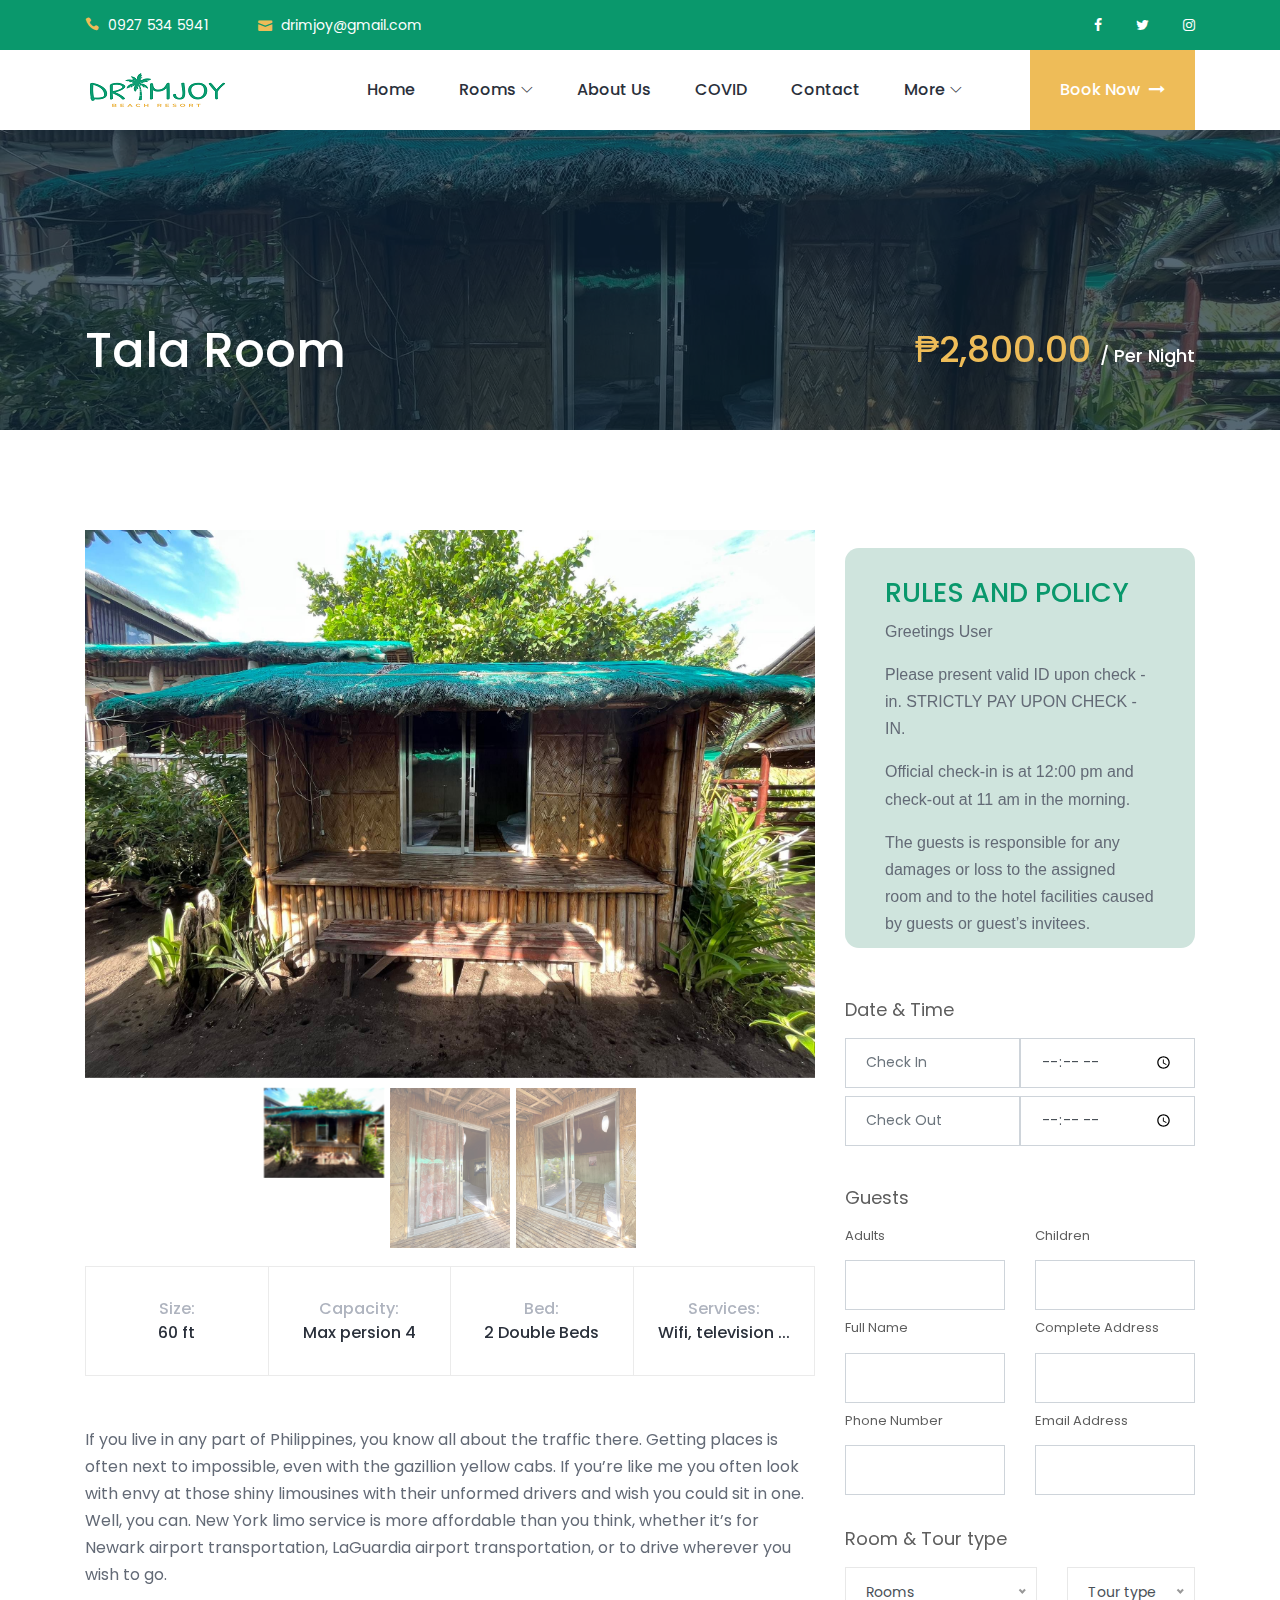
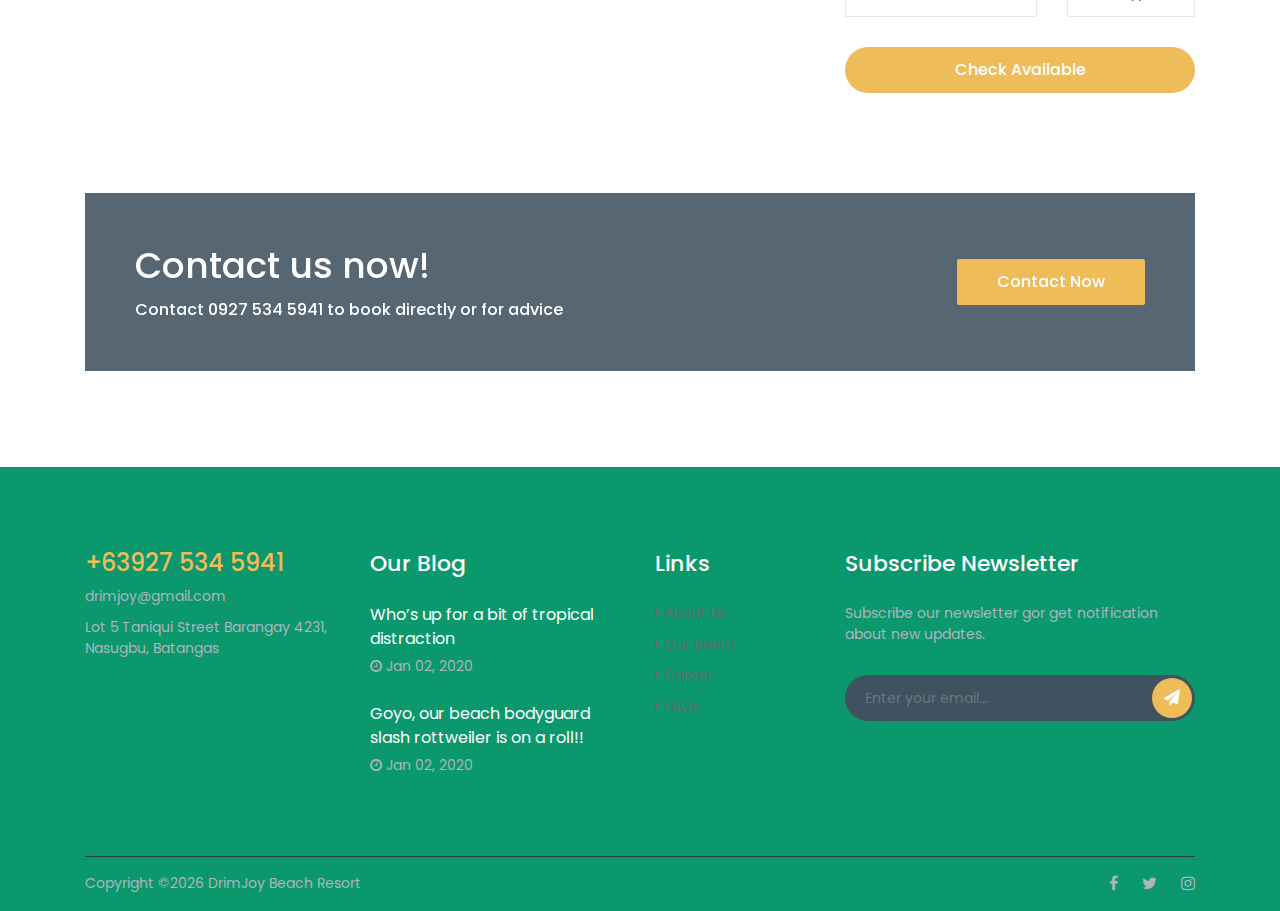
<file: tala.html>
<!DOCTYPE html>
<html lang="en">

<head>
    <meta charset="UTF-8">
    <meta name="description" content="">
    <meta http-equiv="X-UA-Compatible" content="IE=edge">
    <meta name="viewport" content="width=device-width, initial-scale=1, shrink-to-fit=no">

    <!-- Title -->
    <title>DrimJoy's Beach Resort</title>

    <!-- Favicon -->
    <link rel="icon" href="./img/core-img/icon.png">

    <!-- Stylesheet -->
    <link rel="stylesheet" href="style.css">

</head>

<body>
    <!-- Preloader -->
    <div id="preloader">
        <div class="loader"></div>
    </div>
    <!-- /Preloader -->

    <!-- Header Area Start -->
    <header class="header-area">
        <!-- Search Form -->
        <div class="search-form d-flex align-items-center">
            <div class="container">
                <form action="index.html" method="get">
                    <input type="search" name="search-form-input" id="searchFormInput" placeholder="Type your keyword ...">
                    <button type="submit"><i class="icon_search"></i></button>
                </form>
            </div>
        </div>

        <!-- Top Header Area Start -->
        <div class="top-header-area">
            <div class="container">
                <div class="row">

                    <div class="col-6">
                        <div class="top-header-content">
                            <a href="#"><i class="icon_phone"></i> <span>0927 534 5941</span></a>
                            <a href="#"><i class="icon_mail"></i> <span>drimjoy@gmail.com</span></a>
                        </div>
                    </div>

                    <div class="col-6">
                        <div class="top-header-content">
                            <!-- Top Social Area -->
                            <div class="top-social-area ml-auto">
                                <a href="#"><i class="fa fa-facebook" aria-hidden="true"></i></a>
                                <a href="#"><i class="fa fa-twitter" aria-hidden="true"></i></a>
                                <a href="#"><i class="fa fa-instagram" aria-hidden="true"></i></a>
                            </div>
                        </div>
                    </div>

                </div>
            </div>
        </div>
        <!-- Top Header Area End -->

        <!-- Main Header Start -->
        <div class="main-header-area">
            <div class="classy-nav-container breakpoint-off">
                <div class="container">
                    <!-- Classy Menu -->
                    <nav class="classy-navbar justify-content-between" id="robertoNav">

                        <!-- Logo -->
                        <a class="nav-brand" href="index.html"><img src="./img/core-img/Drim_main.png" alt="" width="145" ></a>

                        <!-- Navbar Toggler -->
                        <div class="classy-navbar-toggler">
                            <span class="navbarToggler"><span></span><span></span><span></span></span>
                        </div>

                        <!-- Menu -->
                        <div class="classy-menu">
                            <!-- Menu Close Button -->
                            <div class="classycloseIcon">
                                <div class="cross-wrap"><span class="top"></span><span class="bottom"></span></div>
                            </div>
                            <!-- Nav Start -->
                            <div class="classynav">
                                <ul id="nav">
                                    <li class="active"><a href="./index.html">Home</a></li>
                                    <li><a href="room.php">Rooms</a>
                                        <ul class="dropdown">
                                            <li><a href="julia.html">- Julia Room</a></li>
                                            <li><a href="tala.html">- Tala Room</a></li>
                                            <li><a href="luntian.html">- Luntian Room</a></li>
                                            <li><a href="Ophelia.html">- Ophelia Room</a></li>
                                            <li><a href="transient.html">- Transient Room</a></li>
                                            <li><a href="cottage.html">- Tent</a></li>
                                            <li><a href="tent.html">- Cottages</a></li>
                                        </ul>
                                    </li>
                                    <li><a href="./about.html">About Us</a></li>
                                    <li><a href="./covid.html">COVID</a></li>
                                    <li><a href="./contact.php">Contact</a></li>
                                    <li><a href="#">More</a>
                                        <ul class="dropdown">
                                            <li><a href="./amenities.html">- Packges</a></li>
                                            <li><a href="./reserve.php">- Calendar</a></li>
                                            <li><a href="./recommend.html">- Reviews</a></li>
                                        </ul>
                                    </li>
                                </ul>

                                <!-- Book Now -->
                                <div class="book-now-btn ml-3 ml-lg-5">
                                    <a href="room.php">Book Now <i class="fa fa-long-arrow-right" aria-hidden="true"></i></a>
                                </div>
                            </div>
                            <!-- Nav End -->
                        </div>
                    </nav>
                </div>
            </div>
        </div>
    </header>
    <!-- Header Area End -->

    <!-- Breadcrumb Area Start -->
    <div class="breadcrumb-area bg-img bg-overlay jarallax" style="background-image: url(img/bg-img/t1.jpg);">
        <div class="container h-100">
            <div class="row h-100 align-items-end">
                <div class="col-12">
                    <div class="breadcrumb-content d-flex align-items-center justify-content-between pb-5">
                        <h2 class="room-title">Tala Room</h2>
                        <h2 class="room-price">₱2,800.00 <span>/ Per Night</span></h2>
                    </div>
                </div>
            </div>
        </div>
    </div>
    <!-- Breadcrumb Area End -->

    <!-- Rooms Area Start -->
    <div class="roberto-rooms-area section-padding-100-0">
        <div class="container">
            <div class="row">
                <div class="col-12 col-lg-8">
                    <!-- Single Room Details Area -->
                    <div class="single-room-details-area mb-50">
                        <!-- Room Thumbnail Slides -->
                        <div class="room-thumbnail-slides mb-50">
                            <div id="room-thumbnail--slide" class="carousel slide" data-ride="carousel">
                                <div class="carousel-inner">
                                    <div class="carousel-item active">
                                        <img src="img/bg-img/t1.jpg" class="d-block w-100" alt="">
                                    </div>
                                    <div class="carousel-item">
                                        <img src="img/bg-img/t2.jpg" class="d-block w-100" alt="">
                                    </div>
                                    <div class="carousel-item">
                                        <img src="img/bg-img/t3.jpg" class="d-block w-100" alt="">
                                    </div>
                        
                                </div>

                                <ol class="carousel-indicators">
                                    <li data-target="#room-thumbnail--slide" data-slide-to="0" class="active">
                                        <img src="img/bg-img/t1.jpg" class="d-block w-100" alt="">
                                    </li>
                                    <li data-target="#room-thumbnail--slide" data-slide-to="1">
                                        <img src="img/bg-img/t2.jpg" class="d-block w-100" alt="">
                                    </li>
                                    <li data-target="#room-thumbnail--slide" data-slide-to="2">
                                        <img src="img/bg-img/t3.jpg" class="d-block w-100" alt="">
                                    </li>
                                    
                                </ol>
                            </div>
                        </div>
                        <br><br>

                        <!-- Room Features -->
                        <div class="room-features-area d-flex flex-wrap mb-50">
                            <h6>Size: <span>60 ft</span></h6>
                            <h6>Capacity: <span>Max persion 4</span></h6>
                            <h6>Bed: <span>2 Double Beds</span></h6>
                            <h6>Services: <span>Wifi, television ...</span></h6>
                        </div>

                        <p>If you live in any part of Philippines, you know all about the traffic there. Getting places is often next to impossible, even with the gazillion yellow cabs. If you’re like me you often look with envy at those shiny limousines with their unformed drivers and wish you could sit in one. Well, you can. New York limo service is more affordable than you think, whether it’s for Newark airport transportation, LaGuardia airport transportation, or to drive wherever you wish to go.</p>

                    </div>

                    <!-- Room Review -->
                    <div class="room-review-area mb-100">

                    </div>
                </div>

                <div class="col-12 col-lg-4">
                   <!-- Hotel Reservation Area -->
                   <div class="hotel-reservation--area mb-100">
                    <form action="book_database/book.php" method="post">
                        <div class="terms-box">
                            <div class="terms-text">
                                <h2>Rules and Policy </h2>
                                <p>Greetings User</p>
                                <p>Please present valid ID upon check - in. STRICTLY PAY UPON CHECK - IN.</p>
    
                                <p>Official check-in is at 12:00 pm and check-out at 11 am in the morning.</p>
    
                                <p>The guests is responsible for any damages or loss to the assigned room and to the hotel facilities caused by guests or guest’s invitees.</p>
    
                                <p>A person who negligently or intentionally causes damage to the hotel of any furniture within the hotel shall be liable for damages. Any items lost or damages in the room will be charged accordingly.</p>
    
                                <p>Firearms, deadly weapons, and drugs are strictly prohibited in the hotel.</p>
                                <p>Personal belongings left or abandoned in the room shall be held safe keeping for a period of (60) days. </p>
                                <p>Strictly no smoking inside the room. A smoking fine of Php 2000 will be imposed.</p>
                                <h2>Cancellation Policy </h2>
                                <p>If cancelled 14-7 days before arrival date, 100% of the deposit will be refunded back to you.</p>
                                <p>If cancelled less than 7 days before the arrival date, the full deposit amount held will be retained as a cancellation fee.</p>
                        
    
                </div>
        </div>
    <br><br>
                                <div class="form-group mb-30">
                                    <label style="color: #5e5e5e;">Date & Time</label>
                                    <div>
                                        <div class="row no-gutters">
                                            <div class="col-6 mb-2">
                                                <input type="text" class="input-small form-control"  name="checkInDate" id="datepicker1" placeholder="Check In">
                                            </div>
                                            <div class="col-6 mb-2">
                                                <input type="time" class="input-small form-control"  name="timein" id="datepicker1" placeholder="Time In">
                                            </div>
                                            <div class="col-6 mb-2">
                                                <input type="text" class="input-small form-control" name="checkOutDate" id="end" placeholder="Check Out">
                                            </div>
                                            <div class="col-6 mb-2">
                                                <input type="time" class="input-small form-control"  name="timeout" id="datepicker1" placeholder="Time Out">
                                            </div>
                                        </div>
                                    </div>
                                </div>
                                <div class="form-group mb-30">
                                    <label for="guests" style="color: #5e5e5e;">Guests</label>
                                    <div class="row">
                                        <div class="col-6">
                                            <label for="children" style="color: #5e5e5e; font-size:small">Adults</label>
                                            <input type="number" name="adults" id="guests" class="form-control" required></input>
                                        </div>
                                        <div class="col-6">
                                            <label for="children" style="color: #5e5e5e; font-size:small">Children</label>
                                            <input type="number" name="children" id="children" class="form-control" required></input>
                                        </div>
    
                                        <div class="col-6 mt-2">
                                            <label for="children" style="color: #5e5e5e; font-size:small">Full Name</label>
                                            <input name="name" id="guests" class="form-control" required></input>
                                        </div>
                                        <div class="col-6 mt-2">
                                            <label for="children" style="color: #5e5e5e; font-size:small">Complete Address</label>
                                            <input name="address" id="children" class="form-control" required></input>
                                        </div>
                                        <div class="col-6 mt-2">
                                            <label for="children" style="color: #5e5e5e; font-size:small">Phone Number</label>
                                            <input name="phone" id="children" class="form-control" required></input>
                                        </div>
    
                                        <div class="col-6 mt-2">
                                            <label for="children" style="color: #5e5e5e; font-size:small">Email Address</label>
                                            <input name="email" id="children" class="form-control" required></input>
                                        </div>
    
                                        
                                    </div>
                                </div>
    
    
                                <div class="form-group mb-30">
                                    <label for="guests" style="color: #5e5e5e;">Room & Tour type</label>
                            <div class="row">
                                <div class="col-7">
                                    <select name="room" id="guests" class="form-control">
                                        <option value="adults">Rooms</option>
                                        <option value="Julia Room">Julia Room</option>
                                        <option value="Tala Room">Tala Room</option>
                                        <option value="Luntian Room">Luntian Room</option>
                                        <option value="Ophelia Room">Ophelia Room</option>
                                        <option value="Transient Room">Transient Room</option>
                                        <option value="Whole resort">Whole resort</option>
                                    </select>
                                </div>

                                <div class="col-5">
                                    <select name="tour" id="guests" class="form-control">
                                        <option value="adults">Tour type</option>
                                        <option value="Day tour">Day tour</option>
                                        <option value="Night tour">Night tour</option>
                                    </select>
                                </div>

                                
                            </div>
                        </div>
                        
                        <div class="form-group">
                            <button type="submit" name ="submit" class="btn roberto-btn w-100">Check Available</button>
                        </div>
                    </form>
                </div>
            </div>
        </div>
    </div>
</div>
<!-- Rooms Area End -->

    <!-- Call To Action Area Start -->
    <section class="roberto-cta-area">
        <div class="container">
            <div class="cta-content bg-img bg-overlay jarallax" style="background-image: url(img/bg-img/dj1.jpg);">
                <div class="row align-items-center">
                    <div class="col-12 col-md-7">
                        <div class="cta-text mb-50">
                            <h2>Contact us now!</h2>
                            <h6>Contact 0927 534 5941 to book directly or for advice</h6>
                        </div>
                    </div>
                    <div class="col-12 col-md-5 text-right">
                        <a href="#" class="btn roberto-btn mb-50">Contact Now</a>
                    </div>
                </div>
            </div>
        </div>
    </section>
    <!-- Call To Action Area End -->

<br><br><br><br>

    <!-- Footer Area Start -->
    <footer class="footer-area section-padding-80-0">
        <!-- Main Footer Area -->
        <div class="main-footer-area">
            <div class="container">
                <div class="row align-items-baseline justify-content-between">
                    <!-- Single Footer Widget Area -->
                    <div class="col-12 col-sm-6 col-lg-3">
                        <div class="single-footer-widget mb-80">
                            <!-- Footer Logo -->
                            

                            <h4>+63927 534 5941</h4>
                            <span>drimjoy@gmail.com</span>
                            <span>Lot 5 Taniqui Street Barangay 4231, Nasugbu, Batangas</span>
                        </div>
                    </div>

                    <!-- Single Footer Widget Area -->
                    <div class="col-12 col-sm-6 col-lg-3">
                        <div class="single-footer-widget mb-80">
                            <!-- Widget Title -->
                            <h5 class="widget-title">Our Blog</h5>

                            <!-- Single Blog Area -->
                            <div class="latest-blog-area">
                                <a href="#" class="post-title">Who’s up for a bit of tropical distraction</a>
                                <span class="post-date"><i class="fa fa-clock-o" aria-hidden="true"></i> Jan 02, 2020</span>
                            </div>

                            <!-- Single Blog Area -->
                            <div class="latest-blog-area">
                                <a href="#" class="post-title">Goyo, our beach bodyguard slash rottweiler is on a roll!! </a>
                                <span class="post-date"><i class="fa fa-clock-o" aria-hidden="true"></i> Jan 02, 2020</span>
                            </div>
                        </div>
                    </div>

                    <!-- Single Footer Widget Area -->
                    <div class="col-12 col-sm-4 col-lg-2">
                        <div class="single-footer-widget mb-80">
                            <!-- Widget Title -->
                            <h5 class="widget-title">Links</h5>

                            <!-- Footer Nav -->
                            <ul class="footer-nav">
                                <li><a href="#"><i class="fa fa-caret-right" aria-hidden="true"></i> About Us</a></li>
                                <li><a href="#"><i class="fa fa-caret-right" aria-hidden="true"></i> Our Room</a></li>
                                <li><a href="#"><i class="fa fa-caret-right" aria-hidden="true"></i> Career</a></li>
                                <li><a href="#"><i class="fa fa-caret-right" aria-hidden="true"></i> FAQs</a></li>
                            </ul>
                        </div>
                    </div>

                    <!-- Single Footer Widget Area -->
                    <div class="col-12 col-sm-8 col-lg-4">
                        <div class="single-footer-widget mb-80">
                            <!-- Widget Title -->
                            <h5 class="widget-title">Subscribe Newsletter</h5>
                            <span>Subscribe our newsletter gor get notification about new updates.</span>

                            <!-- Newsletter Form -->
                            <form action="index.html" class="nl-form">
                                <input type="email" class="form-control" placeholder="Enter your email...">
                                <button type="submit"><i class="fa fa-paper-plane" aria-hidden="true"></i></button>
                            </form>
                        </div>
                    </div>
                </div>
            </div>
        </div>

        <!-- Copywrite Area -->
        <div class="container">
            <div class="copywrite-content">
                <div class="row align-items-center">
                    <div class="col-12 col-md-8">
                        <!-- Copywrite Text -->
                        <div class="copywrite-text">
                            <p><!-- Link back to Colorlib can't be removed. Template is licensed under CC BY 3.0. -->
Copyright &copy;<script>document.write(new Date().getFullYear());</script> DrimJoy Beach Resort
<!-- Link back to Colorlib can't be removed. Template is licensed under CC BY 3.0. --></p>
                        </div>
                    </div>
                    <div class="col-12 col-md-4">
                        <!-- Social Info -->
                        <div class="social-info">
                            <a href="#"><i class="fa fa-facebook" aria-hidden="true"></i></a>
                            <a href="#"><i class="fa fa-twitter" aria-hidden="true"></i></a>
                            <a href="#"><i class="fa fa-instagram" aria-hidden="true"></i></a>  
                        </div>
                    </div>
                </div>
            </div>
        </div>
    </footer>
    <!-- Footer Area End -->

    <!-- **** All JS Files ***** -->
    <!-- jQuery 2.2.4 -->
    <script src="js/jquery.min.js"></script>
    <!-- Popper -->
    <script src="js/popper.min.js"></script>
    <!-- Bootstrap -->
    <script src="js/bootstrap.min.js"></script>
    <!-- All Plugins -->
    <script src="js/roberto.bundle.js"></script>
    <!-- Active -->
    <script src="js/default-assets/active.js"></script>

</body>

</html>
</file>
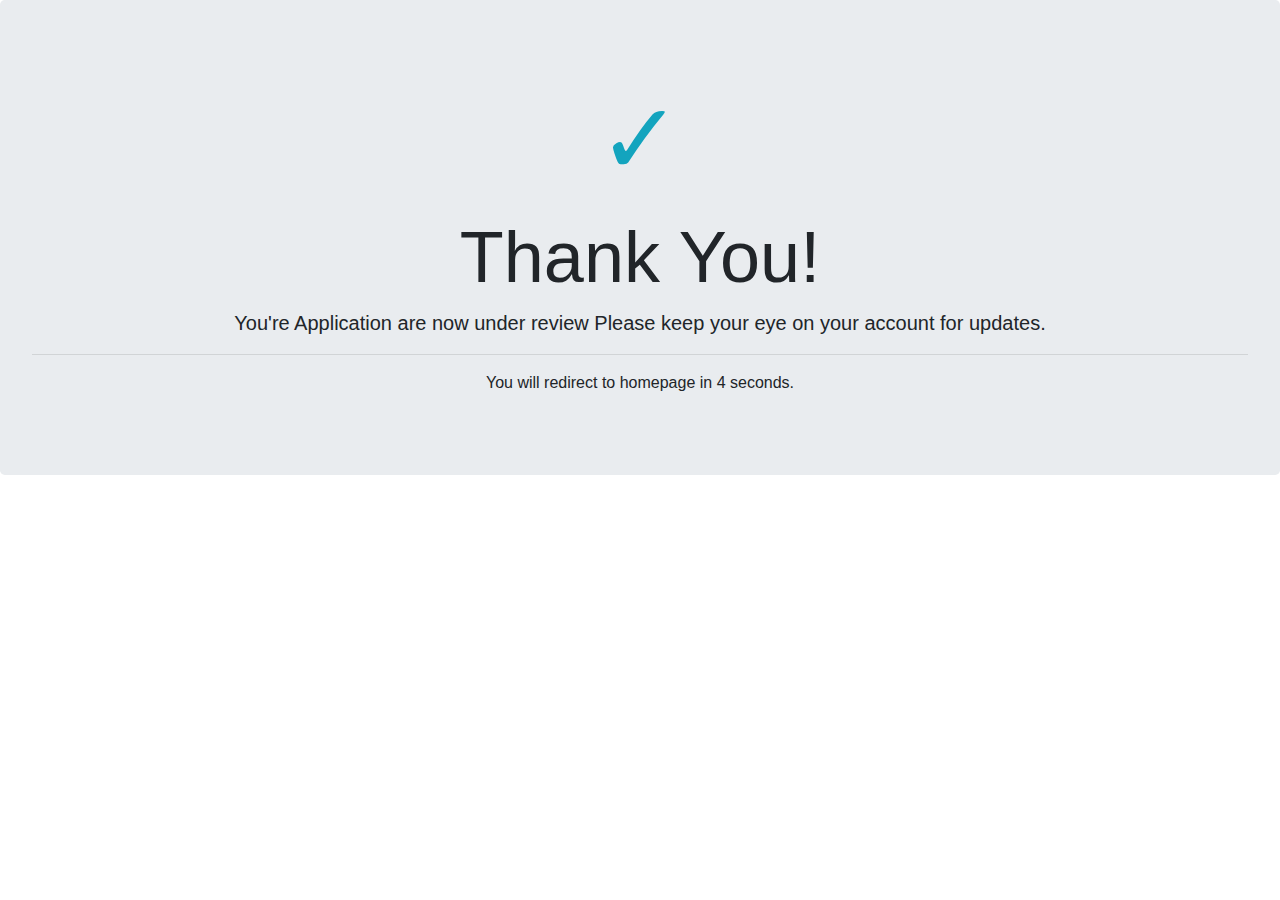
<file: thanks.html>
<!doctype html>
<html lang="en">

<style>
    .mer{
        font-size: 100px;
        color: rgba(14, 162, 189, 0.98);
    }
</style>
  <head>
    <!-- Required meta tags -->
    <meta charset="utf-8">
    <meta name="viewport" content="width=device-width, initial-scale=1, shrink-to-fit=no">
     <meta http-equiv = "refresh" content = "5; url = " />

    <!-- Bootstrap CSS -->
    <link rel="stylesheet" href="https://cdn.jsdelivr.net/npm/bootstrap@4.3.1/dist/css/bootstrap.min.css" integrity="sha384-ggOyR0iXCbMQv3Xipma34MD+dH/1fQ784/j6cY/iJTQUOhcWr7x9JvoRxT2MZw1T" crossorigin="anonymous">

    <div class="jumbotron text-center">
        <span class="mer">&#10003;</span>
        <h1 class="display-3">Thank You!</h1>
        <p class="lead"><strong>You're Application are now under review</strong> Please keep your eye on your account for updates.</p>
        <hr>
        <p class="lead">
          <p>You will redirect to homepage in <span id="countdown">5</span> seconds.
          </p>
        </p>
      </div>

      <script type="text/javascript">
    
        // Total seconds to wait
        var seconds = 5;
        
        function countdown() {
            seconds = seconds - 1;
            if (seconds < 0) {
                // Chnage your redirection link here
                window.location.href='index.html';
            } else {
                // Update remaining seconds
                document.getElementById("countdown").innerHTML = seconds;
                // Count down using javascript
                window.setTimeout("countdown()", 1000);
            }
        }
        
        // Run countdown function
        countdown();
        
    </script>

      

    <!-- Optional JavaScript -->
    <!-- jQuery first, then Popper.js, then Bootstrap JS -->
    <script src="https://code.jquery.com/jquery-3.3.1.slim.min.js" integrity="sha384-q8i/X+965DzO0rT7abK41JStQIAqVgRVzpbzo5smXKp4YfRvH+8abtTE1Pi6jizo" crossorigin="anonymous"></script>
    <script src="https://cdn.jsdelivr.net/npm/popper.js@1.14.7/dist/umd/popper.min.js" integrity="sha384-UO2eT0CpHqdSJQ6hJty5KVphtPhzWj9WO1clHTMGa3JDZwrnQq4sF86dIHNDz0W1" crossorigin="anonymous"></script>
    <script src="https://cdn.jsdelivr.net/npm/bootstrap@4.3.1/dist/js/bootstrap.min.js" integrity="sha384-JjSmVgyd0p3pXB1rRibZUAYoIIy6OrQ6VrjIEaFf/nJGzIxFDsf4x0xIM+B07jRM" crossorigin="anonymous"></script>
  </body>
</html>
</file>
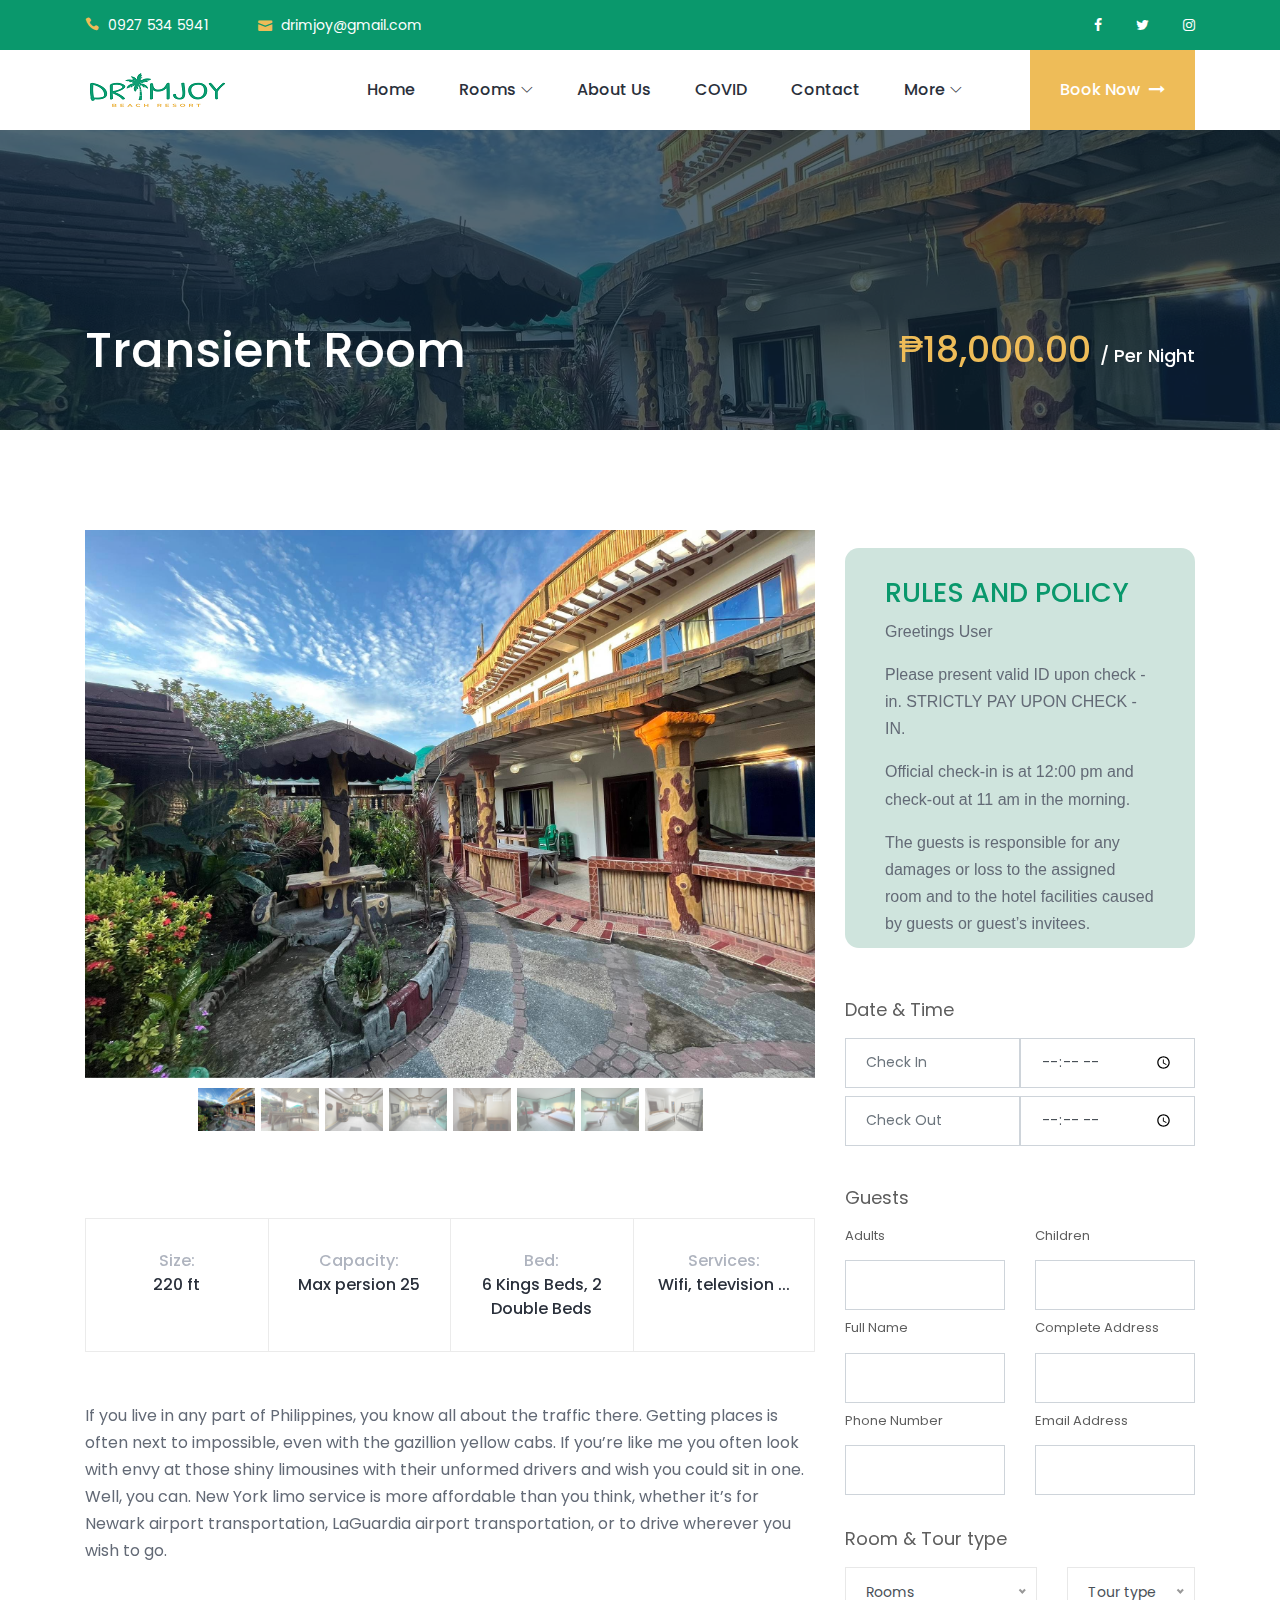
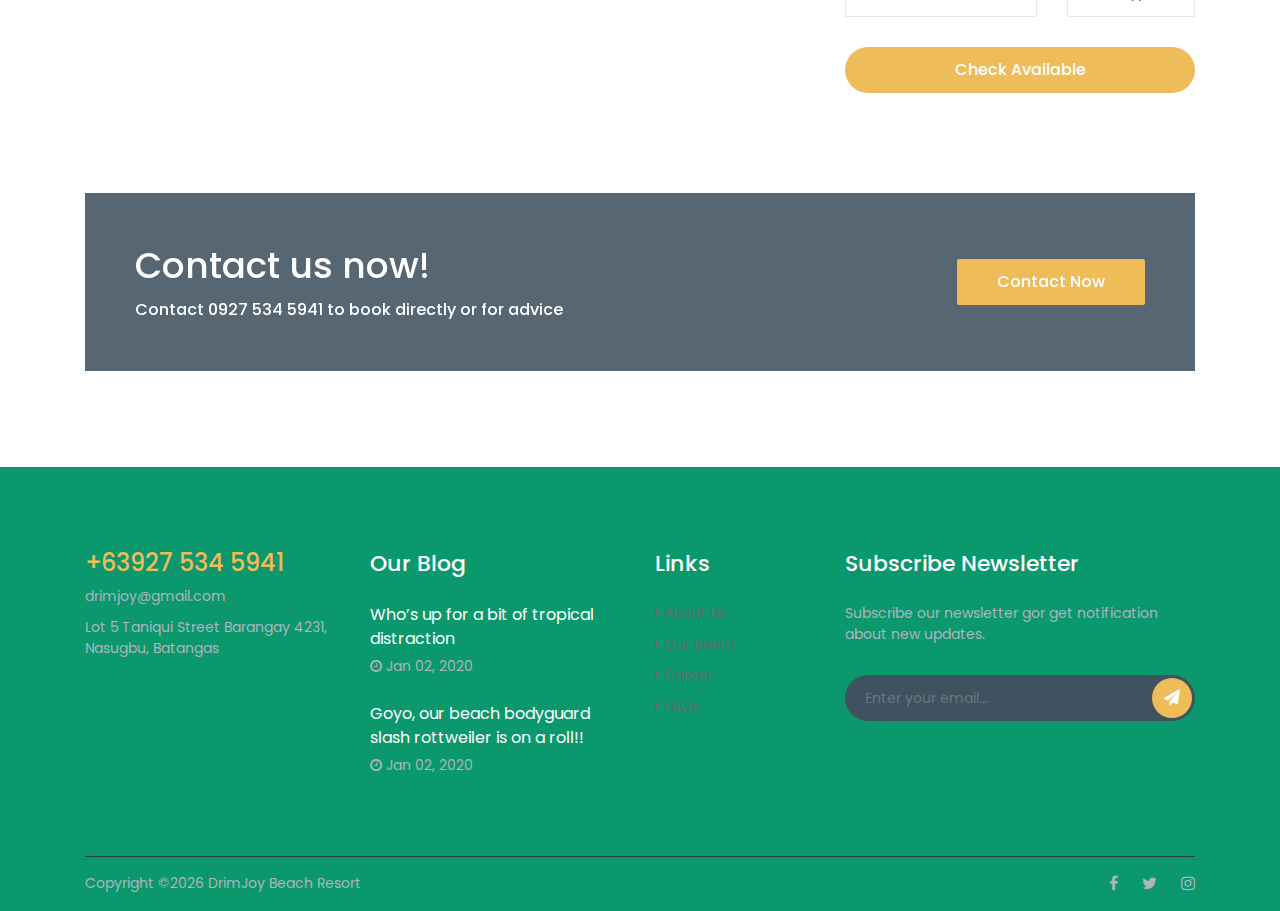
<file: transient.html>
<!DOCTYPE html>
<html lang="en">

<head>
    <meta charset="UTF-8">
    <meta name="description" content="">
    <meta http-equiv="X-UA-Compatible" content="IE=edge">
    <meta name="viewport" content="width=device-width, initial-scale=1, shrink-to-fit=no">

    <!-- Title -->
    <title>DrimJoy's Beach Resort</title>

    <!-- Favicon -->
    <link rel="icon" href="./img/core-img/icon.png">

    <!-- Stylesheet -->
    <link rel="stylesheet" href="style.css">

</head>

<body>
    <!-- Preloader -->
    <div id="preloader">
        <div class="loader"></div>
    </div>
    <!-- /Preloader -->

    <!-- Header Area Start -->
    <header class="header-area">
        <!-- Search Form -->
        <div class="search-form d-flex align-items-center">
            <div class="container">
                <form action="index.html" method="get">
                    <input type="search" name="search-form-input" id="searchFormInput" placeholder="Type your keyword ...">
                    <button type="submit"><i class="icon_search"></i></button>
                </form>
            </div>
        </div>

        <!-- Top Header Area Start -->
        <div class="top-header-area">
            <div class="container">
                <div class="row">

                    <div class="col-6">
                        <div class="top-header-content">
                            <a href="#"><i class="icon_phone"></i> <span>0927 534 5941</span></a>
                            <a href="#"><i class="icon_mail"></i> <span>drimjoy@gmail.com</span></a>
                        </div>
                    </div>

                    <div class="col-6">
                        <div class="top-header-content">
                            <!-- Top Social Area -->
                            <div class="top-social-area ml-auto">
                                <a href="#"><i class="fa fa-facebook" aria-hidden="true"></i></a>
                                <a href="#"><i class="fa fa-twitter" aria-hidden="true"></i></a>
                                <a href="#"><i class="fa fa-instagram" aria-hidden="true"></i></a>
                            </div>
                        </div>
                    </div>

                </div>
            </div>
        </div>
        <!-- Top Header Area End -->

        <!-- Main Header Start -->
        <div class="main-header-area">
            <div class="classy-nav-container breakpoint-off">
                <div class="container">
                    <!-- Classy Menu -->
                    <nav class="classy-navbar justify-content-between" id="robertoNav">

                        <!-- Logo -->
                        <a class="nav-brand" href="index.html"><img src="./img/core-img/Drim_main.png" alt="" width="145" ></a>

                        <!-- Navbar Toggler -->
                        <div class="classy-navbar-toggler">
                            <span class="navbarToggler"><span></span><span></span><span></span></span>
                        </div>

                        <!-- Menu -->
                        <div class="classy-menu">
                            <!-- Menu Close Button -->
                            <div class="classycloseIcon">
                                <div class="cross-wrap"><span class="top"></span><span class="bottom"></span></div>
                            </div>
                            <!-- Nav Start -->
                            <div class="classynav">
                                <ul id="nav">
                                    <li class="active"><a href="./index.html">Home</a></li>
                                    <li><a href="room.php">Rooms</a>
                                        <ul class="dropdown">
                                            <li><a href="julia.html">- Julia Room</a></li>
                                            <li><a href="tala.html">- Tala Room</a></li>
                                            <li><a href="luntian.html">- Luntian Room</a></li>
                                            <li><a href="Ophelia.html">- Ophelia Room</a></li>
                                            <li><a href="transient.html">- Transient Room</a></li>
                                            <li><a href="cottage.html">- Tent</a></li>
                                            <li><a href="tent.html">- Cottages</a></li>
                                        </ul>
                                    </li>
                                    <li><a href="./about.html">About Us</a></li>
                                    <li><a href="./covid.html">COVID</a></li>
                                    <li><a href="./contact.php">Contact</a></li>
                                    <li><a href="#">More</a>
                                        <ul class="dropdown">
                                            <li><a href="./amenities.html">- Packges</a></li>
                                            <li><a href="./reserve.php">- Calendar</a></li>
                                            <li><a href="./recommend.html">- Reviews</a></li>
                                        </ul>
                                    </li>
                                </ul>

                                <!-- Book Now -->
                                <div class="book-now-btn ml-3 ml-lg-5">
                                    <a href="room.php">Book Now <i class="fa fa-long-arrow-right" aria-hidden="true"></i></a>
                                </div>
                            </div>
                            <!-- Nav End -->
                        </div>
                    </nav>
                </div>
            </div>
        </div>
    </header>
    <!-- Header Area End -->

    <!-- Breadcrumb Area Start -->
    <div class="breadcrumb-area bg-img bg-overlay jarallax" style="background-image: url(img/bg-img/tr1.jpg);">
        <div class="container h-100">
            <div class="row h-100 align-items-end">
                <div class="col-12">
                    <div class="breadcrumb-content d-flex align-items-center justify-content-between pb-5">
                        <h2 class="room-title">Transient Room</h2>
                        <h2 class="room-price">₱18,000.00 <span>/ Per Night</span></h2>
                    </div>
                </div>
            </div>
        </div>
    </div>
    <!-- Breadcrumb Area End -->

    <!-- Rooms Area Start -->
    <div class="roberto-rooms-area section-padding-100-0">
        <div class="container">
            <div class="row">
                <div class="col-12 col-lg-8">
                    <!-- Single Room Details Area -->
                    <div class="single-room-details-area mb-50">
                        <!-- Room Thumbnail Slides -->
                        <div class="room-thumbnail-slides mb-50">
                            <div id="room-thumbnail--slide" class="carousel slide" data-ride="carousel">
                                <div class="carousel-inner">
                                    <div class="carousel-item active">
                                        <img src="img/bg-img/tr1.jpg" class="d-block w-100" alt="">
                                    </div>
                                    <div class="carousel-item">
                                        <img src="img/bg-img/tr2.jpg" class="d-block w-100" alt="">
                                    </div>
                                    <div class="carousel-item">
                                        <img src="img/bg-img/tr3.jpg" class="d-block w-100" alt="">
                                    </div>
                                    <div class="carousel-item">
                                        <img src="img/bg-img/tr4.jpg" class="d-block w-100" alt="">
                                    </div>
                                    <div class="carousel-item">
                                        <img src="img/bg-img/tr5.jpg" class="d-block w-100" alt="">
                                    </div>
                                    <div class="carousel-item">
                                        <img src="img/bg-img/tr6.jpg" class="d-block w-100" alt="">
                                    </div>
                                    <div class="carousel-item">
                                        <img src="img/bg-img/tr7.jpg" class="d-block w-100" alt="">
                                    </div>
                                    <div class="carousel-item">
                                        <img src="img/bg-img/tr8.jpg" class="d-block w-100" alt="">
                                    </div>
                                </div>

                                <ol class="carousel-indicators">
                                    <li data-target="#room-thumbnail--slide" data-slide-to="0" class="active">
                                        <img src="img/bg-img/tr1.jpg" class="d-block w-100" alt="">
                                    </li>
                                    <li data-target="#room-thumbnail--slide" data-slide-to="1">
                                        <img src="img/bg-img/tr2.jpg" class="d-block w-100" alt="">
                                    </li>
                                    <li data-target="#room-thumbnail--slide" data-slide-to="2">
                                        <img src="img/bg-img/tr3.jpg" class="d-block w-100" alt="">
                                    </li>
                                    <li data-target="#room-thumbnail--slide" data-slide-to="2">
                                        <img src="img/bg-img/tr4.jpg" class="d-block w-100" alt="">
                                    </li>
                                    <li data-target="#room-thumbnail--slide" data-slide-to="2">
                                        <img src="img/bg-img/tr5.jpg" class="d-block w-100" alt="">
                                    </li>
                                    <li data-target="#room-thumbnail--slide" data-slide-to="2">
                                        <img src="img/bg-img/tr6.jpg" class="d-block w-100" alt="">
                                    </li>
                                    <li data-target="#room-thumbnail--slide" data-slide-to="2">
                                        <img src="img/bg-img/tr7.jpg" class="d-block w-100" alt="">
                                    </li>
                                    <li data-target="#room-thumbnail--slide" data-slide-to="2">
                                        <img src="img/bg-img/tr8.jpg" class="d-block w-100" alt="">
                                    </li>
                                </ol>
                            </div>
                        </div>

                        <!-- Room Features -->
                        <div class="room-features-area d-flex flex-wrap mb-50">
                            <h6>Size: <span>220 ft</span></h6>
                            <h6>Capacity: <span>Max persion 25</span></h6>
                            <h6>Bed: <span>6 Kings Beds, 2 Double Beds</span></h6>
                            <h6>Services: <span>Wifi, television ...</span></h6>
                        </div>

                        <p>If you live in any part of Philippines, you know all about the traffic there. Getting places is often next to impossible, even with the gazillion yellow cabs. If you’re like me you often look with envy at those shiny limousines with their unformed drivers and wish you could sit in one. Well, you can. New York limo service is more affordable than you think, whether it’s for Newark airport transportation, LaGuardia airport transportation, or to drive wherever you wish to go.</p>

                    </div>

                    <!-- Room Review -->
                    <div class="room-review-area mb-100">

                    </div>
                </div>

                <div class="col-12 col-lg-4">
                   <!-- Hotel Reservation Area -->
                   <div class="hotel-reservation--area mb-100">
                    <form action="book_database/book.php" method="post">
                        <div class="terms-box">
                            <div class="terms-text">
                                <h2>Rules and Policy </h2>
                                <p>Greetings User</p>
                                <p>Please present valid ID upon check - in. STRICTLY PAY UPON CHECK - IN.</p>
    
                                <p>Official check-in is at 12:00 pm and check-out at 11 am in the morning.</p>
    
                                <p>The guests is responsible for any damages or loss to the assigned room and to the hotel facilities caused by guests or guest’s invitees.</p>
    
                                <p>A person who negligently or intentionally causes damage to the hotel of any furniture within the hotel shall be liable for damages. Any items lost or damages in the room will be charged accordingly.</p>
    
                                <p>Firearms, deadly weapons, and drugs are strictly prohibited in the hotel.</p>
                                <p>Personal belongings left or abandoned in the room shall be held safe keeping for a period of (60) days. </p>
                                <p>Strictly no smoking inside the room. A smoking fine of Php 2000 will be imposed.</p>
                                <h2>Cancellation Policy </h2>
                                <p>If cancelled 14-7 days before arrival date, 100% of the deposit will be refunded back to you.</p>
                                <p>If cancelled less than 7 days before the arrival date, the full deposit amount held will be retained as a cancellation fee.</p>
                        
    
                </div>
        </div>
    <br><br>
                                <div class="form-group mb-30">
                                    <label style="color: #5e5e5e;">Date & Time</label>
                                    <div>
                                        <div class="row no-gutters">
                                            <div class="col-6 mb-2">
                                                <input type="text" class="input-small form-control"  name="checkInDate" id="datepicker1" placeholder="Check In">
                                            </div>
                                            <div class="col-6 mb-2">
                                                <input type="time" class="input-small form-control"  name="timein" id="datepicker1" placeholder="Time In">
                                            </div>
                                            <div class="col-6 mb-2">
                                                <input type="text" class="input-small form-control" name="checkOutDate" id="end" placeholder="Check Out">
                                            </div>
                                            <div class="col-6 mb-2">
                                                <input type="time" class="input-small form-control"  name="timeout" id="datepicker1" placeholder="Time Out">
                                            </div>
                                        </div>
                                    </div>
                                </div>
                                <div class="form-group mb-30">
                                    <label for="guests" style="color: #5e5e5e;">Guests</label>
                                    <div class="row">
                                        <div class="col-6">
                                            <label for="children" style="color: #5e5e5e; font-size:small">Adults</label>
                                            <input type="number" name="adults" id="guests" class="form-control" required></input>
                                        </div>
                                        <div class="col-6">
                                            <label for="children" style="color: #5e5e5e; font-size:small">Children</label>
                                            <input type="number" name="children" id="children" class="form-control" required></input>
                                        </div>
    
                                        <div class="col-6 mt-2">
                                            <label for="children" style="color: #5e5e5e; font-size:small">Full Name</label>
                                            <input name="name" id="guests" class="form-control" required></input>
                                        </div>
                                        <div class="col-6 mt-2">
                                            <label for="children" style="color: #5e5e5e; font-size:small">Complete Address</label>
                                            <input name="address" id="children" class="form-control" required></input>
                                        </div>
                                        <div class="col-6 mt-2">
                                            <label for="children" style="color: #5e5e5e; font-size:small">Phone Number</label>
                                            <input name="phone" id="children" class="form-control" required></input>
                                        </div>
    
                                        <div class="col-6 mt-2">
                                            <label for="children" style="color: #5e5e5e; font-size:small">Email Address</label>
                                            <input name="email" id="children" class="form-control" required></input>
                                        </div>
    
                                        
                                    </div>
                                </div>
    
    
                                <div class="form-group mb-30">
                                    <label for="guests" style="color: #5e5e5e;">Room & Tour type</label>
                            <div class="row">
                                <div class="col-7">
                                    <select name="room" id="guests" class="form-control">
                                        <option value="adults">Rooms</option>
                                        <option value="Julia Room">Julia Room</option>
                                        <option value="Tala Room">Tala Room</option>
                                        <option value="Luntian Room">Luntian Room</option>
                                        <option value="Ophelia Room">Ophelia Room</option>
                                        <option value="Transient Room">Transient Room</option>
                                        <option value="Whole resort">Whole resort</option>
                                    </select>
                                </div>

                                <div class="col-5">
                                    <select name="tour" id="guests" class="form-control">
                                        <option value="adults">Tour type</option>
                                        <option value="Day tour">Day tour</option>
                                        <option value="Night tour">Night tour</option>
                                    </select>
                                </div>

                                
                            </div>
                        </div>
                        
                        <div class="form-group">
                            <button type="submit" name ="submit" class="btn roberto-btn w-100">Check Available</button>
                        </div>
                    </form>
                </div>
            </div>
        </div>
    </div>
</div>
<!-- Rooms Area End -->

    <!-- Call To Action Area Start -->
    <section class="roberto-cta-area">
        <div class="container">
            <div class="cta-content bg-img bg-overlay jarallax" style="background-image: url(img/bg-img/dj1.jpg);">
                <div class="row align-items-center">
                    <div class="col-12 col-md-7">
                        <div class="cta-text mb-50">
                            <h2>Contact us now!</h2>
                            <h6>Contact 0927 534 5941 to book directly or for advice</h6>
                        </div>
                    </div>
                    <div class="col-12 col-md-5 text-right">
                        <a href="#" class="btn roberto-btn mb-50">Contact Now</a>
                    </div>
                </div>
            </div>
        </div>
    </section>
    <!-- Call To Action Area End -->

<br><br><br><br>

    <!-- Footer Area Start -->
    <footer class="footer-area section-padding-80-0">
        <!-- Main Footer Area -->
        <div class="main-footer-area">
            <div class="container">
                <div class="row align-items-baseline justify-content-between">
                    <!-- Single Footer Widget Area -->
                    <div class="col-12 col-sm-6 col-lg-3">
                        <div class="single-footer-widget mb-80">
                            <!-- Footer Logo -->
                            

                            <h4>+63927 534 5941</h4>
                            <span>drimjoy@gmail.com</span>
                            <span>Lot 5 Taniqui Street Barangay 4231, Nasugbu, Batangas</span>
                        </div>
                    </div>

                    <!-- Single Footer Widget Area -->
                    <div class="col-12 col-sm-6 col-lg-3">
                        <div class="single-footer-widget mb-80">
                            <!-- Widget Title -->
                            <h5 class="widget-title">Our Blog</h5>

                            <!-- Single Blog Area -->
                            <div class="latest-blog-area">
                                <a href="#" class="post-title">Who’s up for a bit of tropical distraction</a>
                                <span class="post-date"><i class="fa fa-clock-o" aria-hidden="true"></i> Jan 02, 2020</span>
                            </div>

                            <!-- Single Blog Area -->
                            <div class="latest-blog-area">
                                <a href="#" class="post-title">Goyo, our beach bodyguard slash rottweiler is on a roll!! </a>
                                <span class="post-date"><i class="fa fa-clock-o" aria-hidden="true"></i> Jan 02, 2020</span>
                            </div>
                        </div>
                    </div>

                    <!-- Single Footer Widget Area -->
                    <div class="col-12 col-sm-4 col-lg-2">
                        <div class="single-footer-widget mb-80">
                            <!-- Widget Title -->
                            <h5 class="widget-title">Links</h5>

                            <!-- Footer Nav -->
                            <ul class="footer-nav">
                                <li><a href="#"><i class="fa fa-caret-right" aria-hidden="true"></i> About Us</a></li>
                                <li><a href="#"><i class="fa fa-caret-right" aria-hidden="true"></i> Our Room</a></li>
                                <li><a href="#"><i class="fa fa-caret-right" aria-hidden="true"></i> Career</a></li>
                                <li><a href="#"><i class="fa fa-caret-right" aria-hidden="true"></i> FAQs</a></li>
                            </ul>
                        </div>
                    </div>

                    <!-- Single Footer Widget Area -->
                    <div class="col-12 col-sm-8 col-lg-4">
                        <div class="single-footer-widget mb-80">
                            <!-- Widget Title -->
                            <h5 class="widget-title">Subscribe Newsletter</h5>
                            <span>Subscribe our newsletter gor get notification about new updates.</span>

                            <!-- Newsletter Form -->
                            <form action="index.html" class="nl-form">
                                <input type="email" class="form-control" placeholder="Enter your email...">
                                <button type="submit"><i class="fa fa-paper-plane" aria-hidden="true"></i></button>
                            </form>
                        </div>
                    </div>
                </div>
            </div>
        </div>

        <!-- Copywrite Area -->
        <div class="container">
            <div class="copywrite-content">
                <div class="row align-items-center">
                    <div class="col-12 col-md-8">
                        <!-- Copywrite Text -->
                        <div class="copywrite-text">
                            <p><!-- Link back to Colorlib can't be removed. Template is licensed under CC BY 3.0. -->
Copyright &copy;<script>document.write(new Date().getFullYear());</script> DrimJoy Beach Resort
<!-- Link back to Colorlib can't be removed. Template is licensed under CC BY 3.0. --></p>
                        </div>
                    </div>
                    <div class="col-12 col-md-4">
                        <!-- Social Info -->
                        <div class="social-info">
                            <a href="#"><i class="fa fa-facebook" aria-hidden="true"></i></a>
                            <a href="#"><i class="fa fa-twitter" aria-hidden="true"></i></a>
                            <a href="#"><i class="fa fa-instagram" aria-hidden="true"></i></a>  
                        </div>
                    </div>
                </div>
            </div>
        </div>
    </footer>
    <!-- Footer Area End -->

    <!-- **** All JS Files ***** -->
    <!-- jQuery 2.2.4 -->
    <script src="js/jquery.min.js"></script>
    <!-- Popper -->
    <script src="js/popper.min.js"></script>
    <!-- Bootstrap -->
    <script src="js/bootstrap.min.js"></script>
    <!-- All Plugins -->
    <script src="js/roberto.bundle.js"></script>
    <!-- Active -->
    <script src="js/default-assets/active.js"></script>

</body>

</html>
</file>
<file: style.css>
@import url("https://fonts.googleapis.com/css?family=Poppins:100,200,300,400,500,600,700");
@import url(css/bootstrap.min.css);
@import url(css/animate.css);
@import url(css/default-assets/classy-nav.css);
@import url(css/owl.carousel.min.css);
@import url(css/magnific-popup.css);
@import url(css/nice-select.css);
@import url(css/font-awesome.min.css);
@import url(css/style.css);
@import url(css/bootstrap-datepicker.min.css);
@import url(css/jquery-ui.min.css);
/* :: 01.0 Reboot Area CSS */
* {
  margin: 0;
  padding: 0; }

body {
  font-family: "Poppins", sans-serif;
  font-weight: 400;
  font-size: 16px;
  position: relative;
  z-index: auto; }

h1,
h2,
h3,
h4,
h5,
h6 {
  font-family: "Poppins", sans-serif;
  color: #2a303b;
  line-height: 1.3;
  font-weight: 500; }

a,
a:active,
a:focus,
a:hover {
  color: #2a303b;
  text-decoration: none;
  -webkit-transition-duration: 500ms;
  -o-transition-duration: 500ms;
  transition-duration: 500ms;
  outline: none;
  font-weight: 500; }

li {
  list-style: none; }

p {
  line-height: 1.7;
  color: #636a76;
  font-size: 16px;
  font-weight: 400; }

img {
  max-width: 100%;
  height: auto; }

ul {
  margin: 0;
  padding: 0; }
  ul li {
    margin: 0;
    padding: 0; }

.bg-overlay {
  position: relative;
  z-index: 1; }
  .bg-overlay::after {
    position: absolute;
    content: "";
    height: 100%;
    width: 100%;
    top: 0;
    left: 0;
    z-index: -1;
    background-color: rgba(14, 39, 55, 0.7); }

.bg-img {
  background-position: center center !important;
  background-size: cover !important;
  background-repeat: no-repeat !important; }

.jarallax {
  position: relative;
  z-index: 0; }
  .jarallax > .jarallax-img {
    position: absolute;
    object-fit: cover;
    font-family: 'object-fit: cover';
    top: 0;
    left: 0;
    width: 100%;
    height: 100%;
    z-index: -1; }

.mfp-image-holder .mfp-close,
.mfp-iframe-holder .mfp-close {
  color: #ffffff;
  right: 20px;
  text-align: center;
  padding-right: 0;
  width: 100%;
  position: fixed;
  top: 20px;
  width: 30px;
  background: 
#eebc58;
  height: 30px;
  line-height: 30px; }

button.mfp-close,
button.mfp-arrow {
  background: 
#eebc58; }

.mfp-bottom-bar {
  display: none !important; }

.mfp-bg {
  background-color: #000000; }

.bg-transparent {
  background-color: transparent !important; }

.bg-gray {
  background-color: #e8f1f8 !important; }

textarea:focus,
input:focus {
  outline: none; }

.border {
  border-color: #ebebeb; }

.mfp-arrow-left::after {
  border-right-color: transparent; }

.mfp-arrow-left::before {
  border-right-color: #ffffff; }

.mfp-arrow-right::after {
  border-left-color: transparent; }

.mfp-arrow-right::before {
  border-left-color: #ffffff; }

/* :: 02.0 Spacing Area CSS */
.mt-15 {
  margin-top: 15px; }

.mt-30 {
  margin-top: 30px; }

.mt-40 {
  margin-top: 40px; }

.mt-50 {
  margin-top: 50px; }

.mt-70 {
  margin-top: 70px; }

.mt-80 {
  margin-top: 80px; }

.mt-100 {
  margin-top: 100px; }

.mt-150 {
  margin-top: 150px; }

.mr-15 {
  margin-right: 15px; }

.mr-30 {
  margin-right: 30px; }

.mr-50 {
  margin-right: 50px; }

.mr-100 {
  margin-right: 100px; }

.mb-15 {
  margin-bottom: 15px; }

.mb-30 {
  margin-bottom: 30px; }

.mb-40 {
  margin-bottom: 40px; }

.mb-50 {
  margin-bottom: 50px; }

.mb-60 {
  margin-bottom: 60px; }

.mb-70 {
  margin-bottom: 70px; }

.mb-80 {
  margin-bottom: 80px; }

.mb-100 {
  margin-bottom: 100px; }

.ml-15 {
  margin-left: 15px; }

.ml-30 {
  margin-left: 30px; }

.ml-50 {
  margin-left: 50px; }

.ml-100 {
  margin-left: 100px; }

.pt-50 {
  padding-top: 50px !important; }

.section-padding-80 {
  padding-top: 80px;
  padding-bottom: 80px; }

.section-padding-0-80 {
  padding-top: 0;
  padding-bottom: 80px; }

.section-padding-80-0 {
  padding-top: 80px;
  padding-bottom: 0; }

.section-padding-100 {
  padding-top: 100px;
  padding-bottom: 100px; }

.section-padding-0-100 {
  padding-top: 0;
  padding-bottom: 100px; }

.section-padding-100-0 {
  padding-top: 100px;
  padding-bottom: 0; }

/* :: 3.0 Preloader Area CSS */
#preloader {
  position: fixed;
  width: 100%;
  height: 100%;
  z-index: 9999999;
  top: 0;
  left: 0;
  background-color: 
#eebc58;
  display: -webkit-box;
  display: -ms-flexbox;
  display: flex;
  -webkit-box-align: center;
  -ms-flex-align: center;
  align-items: center;
  -webkit-box-pack: center;
  -ms-flex-pack: center;
  justify-content: center;
  overflow: hidden; }

.loader,
.loader:before,
.loader:after {
  border-radius: 50%;
  width: 2.5em;
  height: 2.5em;
  -webkit-animation-fill-mode: both;
  animation-fill-mode: both;
  -webkit-animation: load7 1.8s infinite ease-in-out;
  animation: load7 1.8s infinite ease-in-out; }

.loader {
  color: #ffffff;
  font-size: 6px;
  position: relative;
  -webkit-transform: translateZ(0);
  -ms-transform: translateZ(0);
  transform: translateZ(0);
  -webkit-animation-delay: -0.16s;
  animation-delay: -0.16s; }

.loader:before,
.loader:after {
  content: '';
  position: absolute;
  top: 0; }

.loader:before {
  left: -3.5em;
  -webkit-animation-delay: -0.32s;
  animation-delay: -0.32s; }

.loader:after {
  left: 3.5em; }

@-webkit-keyframes load7 {
  0%,
    80%,
    100% {
    box-shadow: 0 2.5em 0 -1.3em; }
  40% {
    box-shadow: 0 2.5em 0 0; } }
@keyframes load7 {
  0%,
    80%,
    100% {
    box-shadow: 0 2.5em 0 -1.3em; }
  40% {
    box-shadow: 0 2.5em 0 0; } }
/* :: 4.0 Heading Area CSS */
.section-heading {
  position: relative;
  z-index: 1;
  margin-bottom: 50px; }
  .section-heading h6 {
    text-transform: uppercase;
    color: 
#eebc58;
    letter-spacing: 2px;
    display: block;
    margin-bottom: 10px; }
  .section-heading h2 {
    font-size: 42px;
    text-transform: capitalize;
    margin-bottom: 0;
    display: block;
    line-height: 1.2; }
    @media only screen and (min-width: 992px) and (max-width: 1199px) {
      .section-heading h2 {
        font-size: 36px; } }
    @media only screen and (min-width: 768px) and (max-width: 991px) {
      .section-heading h2 {
        font-size: 30px; } }
    @media only screen and (max-width: 767px) {
      .section-heading h2 {
        font-size: 24px; } }
  .section-heading.white h6,
  .section-heading.white h2 {
    color: #ffffff; }

/* :: 5.0 Backtotop Area CSS */
#scrollUp {
  position: fixed;
  right: 40px;
  font-size: 20px;
  line-height: 40px;
  width: 40px;
  height: 40px;
  bottom: 40px;
  background-color: 
#eebc58;
  color: #ffffff;
  text-align: center;
  -webkit-transition-duration: 500ms;
  -o-transition-duration: 500ms;
  transition-duration: 500ms;
  border-radius: 50%;
  -webkit-box-shadow: 0 2px 40px 8px rgba(15, 15, 15, 0.15);
  box-shadow: 0 2px 40px 8px rgba(15, 15, 15, 0.15);
  z-index: 15962536; }
  @media only screen and (max-width: 767px) {
    #scrollUp {
      right: 20px;
      bottom: 20px; } }
  #scrollUp:focus, #scrollUp:hover {
    background-color: #000000;
    color: #ffffff; }

/* :: 6.0 Buttons Area CSS */
.btn:focus {
  box-shadow: none; }

.roberto-btn {
  position: relative;
  z-index: 1;
  min-width: 150px;
  height: 46px;
  line-height: 46px;
  font-size: 16px;
  font-weight: 500;
  display: inline-block;
  padding: 0 40px;
  text-align: center;
  text-transform: capitalize;
  background-color: 
#eebc58;
  color: #ffffff;
  border: none;
  border-radius: 2px;
  -webkit-transition-duration: 500ms;
  -o-transition-duration: 500ms;
  transition-duration: 500ms; }
  .roberto-btn:focus, .roberto-btn:hover {
    font-weight: 500;
    -webkit-box-shadow: 0 2px 40px 8px rgba(15, 15, 15, 0.15);
    box-shadow: 0 2px 40px 8px rgba(15, 15, 15, 0.15);
    background-color: #ffffff;
    color: 
#eebc58; }
  .roberto-btn.btn-2 {
    min-width: 180px;
    height: 50px;
    line-height: 46px;
    border: 2px solid 
#eebc58;
    background-color: transparent;
    color: #ffffff; }
    .roberto-btn.btn-2:focus, .roberto-btn.btn-2:hover {
      color: #ffffff;
      background-color: 
#eebc58; }

.continue-btn {
  padding: 0;
  line-height: 1;
  color: #afb4bf;
  font-size: 16px;
  text-transform: capitalize;
  text-decoration: underline;
  font-weight: 500; }
  .continue-btn:focus, .continue-btn:hover {
    text-decoration: underline;
    color: #000000; }

/* :: 7.0 Header Area CSS */
.header-area {
  position: relative;
  z-index: 100;
  width: 100%;
  -webkit-transition-duration: 500ms;
  -o-transition-duration: 500ms;
  transition-duration: 500ms;
  background-color: 
#eebc58; }
  .header-area .search-form {
    -webkit-transition-duration: 350ms;
    -o-transition-duration: 350ms;
    transition-duration: 350ms;
    transition-timing-function: ease-in;
    position: relative;
    z-index: 1;
    width: 100%;
    height: 0;
    background-color: 
#eebc58; }
    .header-area .search-form.search-form-active {
      height: 80px;
      z-index: 99999999; }
    .header-area .search-form form {
      position: relative;
      z-index: 1; }
      .header-area .search-form form input {
        background-color: transparent;
        width: 100%;
        height: 60px;
        border: none;
        font-size: 14px;
        color: #ffffff; }
      .header-area .search-form form button {
        position: absolute;
        width: 60px;
        height: 60px;
        top: 0;
        right: 0;
        z-index: 10;
        border: none;
        background-color: transparent;
        cursor: pointer;
        font-size: 18px;
        color: #ffffff;
        text-align: right; }
        .header-area .search-form form button:focus {
          outline: none; }

.top-header-area {
  position: relative;
  z-index: 1;
  width: 100%;
  height: 50px;
  background-color: #0a986c; }
  .top-header-area .top-header-content {
    display: -webkit-box;
    display: -ms-flexbox;
    display: flex;
    -webkit-box-align: center;
    -ms-flex-align: center;
    align-items: center; }
    .top-header-area .top-header-content > a {
      color: #ffffff;
      font-size: 14px;
      font-weight: 400;
      line-height: 50px;
      display: inline-block;
      margin-right: 50px; }
      .top-header-area .top-header-content > a:last-child {
        margin-right: 0; }
      .top-header-area .top-header-content > a i {
        padding-right: 5px;
        color: #eebc58; }
      @media only screen and (min-width: 768px) and (max-width: 991px) {
        .top-header-area .top-header-content > a {
          margin-right: 30px; } }
      @media only screen and (max-width: 767px) {
        .top-header-area .top-header-content > a {
          margin-right: 15px; } }
      @media only screen and (min-width: 768px) and (max-width: 991px) {
        .top-header-area .top-header-content > a span {
          display: none; } }
      @media only screen and (max-width: 767px) {
        .top-header-area .top-header-content > a span {
          display: none; } }
      .top-header-area .top-header-content > a:hover, .top-header-area .top-header-content > a:focus {
        color: #afb4bf; }
    .top-header-area .top-header-content .top-social-area a {
      display: inline-block;
      margin-right: 30px;
      color: #ffffff;
      line-height: 50px;
      font-size: 14px; }
      .top-header-area .top-header-content .top-social-area a:last-child {
        margin-right: 0; }
      @media only screen and (max-width: 767px) {
        .top-header-area .top-header-content .top-social-area a {
          margin-right: 15px; } }
      .top-header-area .top-header-content .top-social-area a:hover, .top-header-area .top-header-content .top-social-area a:focus {
        color: #eebc58; }

.classy-nav-container {
  background-color: transparent;
  padding: 0; }
  .classy-nav-container .classy-navbar {
    -webkit-transition-duration: 500ms;
    -o-transition-duration: 500ms;
    transition-duration: 500ms;
    height: 80px;
    padding: 0; }
    @media only screen and (min-width: 768px) and (max-width: 991px) {
      .classy-nav-container .classy-navbar {
        height: 70px; } }
    @media only screen and (max-width: 767px) {
      .classy-nav-container .classy-navbar {
        height: 70px; } }
    @media only screen and (max-width: 767px) {
      .classy-nav-container .classy-navbar .nav-brand {
        max-width: 90px;
        margin-right: 15px; } }
    .classy-nav-container .classy-navbar .classynav ul li a {
      font-size: 16px;
      text-transform: capitalize;
      color: #2a303b;
      font-weight: 500;
      padding: 0 20px; }
      @media only screen and (min-width: 992px) and (max-width: 1199px) {
        .classy-nav-container .classy-navbar .classynav ul li a {
          font-size: 14px;
          padding: 0 10px; } }
      @media only screen and (min-width: 768px) and (max-width: 991px) {
        .classy-nav-container .classy-navbar .classynav ul li a {
          font-size: 14px;
          color: #2a303b; }
          .classy-nav-container .classy-navbar .classynav ul li a:hover, .classy-nav-container .classy-navbar .classynav ul li a:focus {
            color: 
#eebc58; } }
      @media only screen and (max-width: 767px) {
        .classy-nav-container .classy-navbar .classynav ul li a {
          font-size: 14px;
          color: #2a303b; }
          .classy-nav-container .classy-navbar .classynav ul li a:hover, .classy-nav-container .classy-navbar .classynav ul li a:focus {
            color: 
#eebc58; } }
      .classy-nav-container .classy-navbar .classynav ul li a:focus, .classy-nav-container .classy-navbar .classynav ul li a:hover {
        color: #afb4bf;
        font-weight: 500; }
    .classy-nav-container .classy-navbar .classynav ul li.cn-dropdown-item ul li a, .classy-nav-container .classy-navbar .classynav ul li.megamenu-item ul li a {
      font-size: 14px;
      text-transform: capitalize;
      height: 42px;
      line-height: 42px;
      padding: 0 30px;
      color: #2a303b; }
      .classy-nav-container .classy-navbar .classynav ul li.cn-dropdown-item ul li a:focus, .classy-nav-container .classy-navbar .classynav ul li.cn-dropdown-item ul li a:hover, .classy-nav-container .classy-navbar .classynav ul li.megamenu-item ul li a:focus, .classy-nav-container .classy-navbar .classynav ul li.megamenu-item ul li a:hover {
        color: 
#eebc58; }

.classynav ul li.active a {
  position: relative;
  z-index: 1; }
  .classynav ul li.active a::before {
    width: 80%;
    height: 2px;
    background-color: #ffffff;
    position: absolute;
    bottom: 0;
    left: 10%;
    z-index: 1;
    content: ''; }
    @media only screen and (min-width: 768px) and (max-width: 991px) {
      .classynav ul li.active a::before {
        display: none; } }
    @media only screen and (max-width: 767px) {
      .classynav ul li.active a::before {
        display: none; } }

.classynav ul li.has-down > a::after,
.classynav ul li.has-down.active > a::after,
.classynav ul li.megamenu-item > a::after {
  color: #2a303b; }

.breakpoint-off .classynav ul li .dropdown,
.breakpoint-off .classynav ul li .megamenu {
  width: 210px;
  -webkit-box-shadow: 0 2px 40px 8px rgba(15, 15, 15, 0.15);
  box-shadow: 0 2px 40px 8px rgba(15, 15, 15, 0.15);
  border-radius: 6px; }

.breakpoint-off .classynav ul li .megamenu {
  width: 100%; }

.classy-navbar-toggler .navbarToggler span {
  background-color: #2a303b; }

.main-header-area {
  position: relative;
  z-index: 1;
  background-color: #ffffff; }
  .main-header-area .book-now-btn a {
    padding: 0 30px;
    background-color: #eebc58;
    height: 80px;
    line-height: 80px;
    text-align: center;
    color: #ffffff;
    font-size: 16px; }
    .main-header-area .book-now-btn a i {
      padding-left: 5px; }
    @media only screen and (min-width: 768px) and (max-width: 991px) {
      .main-header-area .book-now-btn a {
        height: 50px;
        line-height: 50px;
        border-radius: 30px; } }
    @media only screen and (max-width: 767px) {
      .main-header-area .book-now-btn a {
        height: 50px;
        line-height: 50px;
        border-radius: 30px; } }
    .main-header-area .book-now-btn a:hover, .main-header-area .book-now-btn a:focus {
      background-color: #2a303b;
      color: #ffffff; }
  .main-header-area .search-btn {
    cursor: pointer;
    -webkit-transition-duration: 500ms;
    -o-transition-duration: 500ms;
    transition-duration: 500ms; }
    @media only screen and (min-width: 768px) and (max-width: 991px) {
      .main-header-area .search-btn {
        padding: 30px 0; } }
    @media only screen and (max-width: 767px) {
      .main-header-area .search-btn {
        padding: 30px 0; } }
    .main-header-area .search-btn:hover, .main-header-area .search-btn:focus {
      color: 
#eebc58; }

/* :: 8.0 Hero Area CSS */
.welcome-area {
  position: relative;
  z-index: 1; }

.welcome-slides {
  position: relative;
  z-index: 1;
  overflow: hidden; }
  .welcome-slides .owl-prev,
  .welcome-slides .owl-next {
    -webkit-transition-duration: 500ms;
    -o-transition-duration: 500ms;
    transition-duration: 500ms;
    width: 80px;
    height: 80px;
    border-radius: 50%;
    background-color: 
#eebc58;
    text-indent: -50000em;
    position: absolute;
    top: 50%;
    left: 30px;
    margin-top: -40px;
    z-index: 10;
    background-position: center center !important;
    background-size: cover !important;
    opacity: 0;
    visibility: hidden; }
    @media only screen and (max-width: 767px) {
      .welcome-slides .owl-prev,
      .welcome-slides .owl-next {
        width: 40px;
        left: 20px;
        height: 40px; } }
  .welcome-slides .owl-next {
    left: auto;
    right: 30px; }
    @media only screen and (max-width: 767px) {
      .welcome-slides .owl-next {
        right: 20px; } }
  .welcome-slides:hover .owl-prev,
  .welcome-slides:hover .owl-next, .welcome-slides:focus .owl-prev,
  .welcome-slides:focus .owl-next {
    opacity: 1;
    visibility: visible; }

.single-welcome-slide {
  position: relative;
  z-index: 2;
  width: 100%;
  height: 770px;
  background-color: 
#eebc58; }
  @media only screen and (min-width: 992px) and (max-width: 1199px) {
    .single-welcome-slide {
      height: 600px; } }
  @media only screen and (min-width: 768px) and (max-width: 991px) {
    .single-welcome-slide {
      height: 600px; } }
  @media only screen and (max-width: 767px) {
    .single-welcome-slide {
      height: 700px; } }
  .single-welcome-slide .welcome-text {
    position: relative;
    z-index: 1; }
    .single-welcome-slide .welcome-text h6 {
      text-transform: uppercase;
      letter-spacing: 2px;
      color: #ffffff;
      margin-bottom: 30px; }
    .single-welcome-slide .welcome-text h2 {
      font-size: 72px;
      display: block;
      margin-bottom: 30px;
      color: #ffffff; }
      @media only screen and (min-width: 992px) and (max-width: 1199px) {
        .single-welcome-slide .welcome-text h2 {
          font-size: 48px; } }
      @media only screen and (min-width: 768px) and (max-width: 991px) {
        .single-welcome-slide .welcome-text h2 {
          font-size: 42px; } }
      @media only screen and (max-width: 767px) {
        .single-welcome-slide .welcome-text h2 {
          font-size: 30px; } }

/* :: 9.0 Footer Area CSS */
.footer-area {
  position: relative;
  z-index: 1;
  background-color: #0a986c; }

.single-footer-widget {
  position: relative;
  z-index: 1; }
  .single-footer-widget .widget-title {
    font-size: 22px;
    color: #ffffff;
    margin-bottom: 25px;
    display: block;
    text-transform: capitalize; }
    @media only screen and (min-width: 992px) and (max-width: 1199px) {
      .single-footer-widget .widget-title {
        font-size: 18px; } }
    @media only screen and (max-width: 767px) {
      .single-footer-widget .widget-title {
        font-size: 18px; } }
  .single-footer-widget .latest-blog-area {
    position: relative;
    z-index: 1;
    margin-bottom: 25px; }
    .single-footer-widget .latest-blog-area:last-child {
      margin-bottom: 0; }
    .single-footer-widget .latest-blog-area .post-title {
      font-size: 16px;
      display: block;
      margin-bottom: 5px;
      color: #ffffff;
      font-weight: 400; }
      .single-footer-widget .latest-blog-area .post-title:focus, .single-footer-widget .latest-blog-area .post-title:hover {
        color: 
        #eebc58; }
  .single-footer-widget .footer-nav {
    position: relative;
    z-index: 1; }
    .single-footer-widget .footer-nav li a {
      display: block;
      margin-bottom: 10px;
      color: #636a76;
      font-size: 14px;
      font-weight: 400;
      text-transform: capitalize; }
      .single-footer-widget .footer-nav li a:focus, .single-footer-widget .footer-nav li a:hover {
        color: #ffffff; }
    .single-footer-widget .footer-nav li:last-child a {
      margin-bottom: 0; }
  .single-footer-widget .nl-form {
    position: relative;
    z-index: 1;
    margin-top: 30px; }
    .single-footer-widget .nl-form input {
      width: 100%;
      height: 46px;
      background-color: #3e525f;
      border-radius: 30px;
      border: none;
      padding: 0 20px;
      color: #ffffff;
      font-size: 14px; }
      .single-footer-widget .nl-form input:focus {
        box-shadow: none; }
    .single-footer-widget .nl-form button {
      position: absolute;
      width: 40px;
      height: 40px;
      border-radius: 50%;
      border: none;
      top: 3px;
      right: 3px;
      color: #ffffff;
      background-color: 
#eebc58;
      cursor: pointer;
      -webkit-transition-duration: 500ms;
      -o-transition-duration: 500ms;
      transition-duration: 500ms; }
      .single-footer-widget .nl-form button:focus, .single-footer-widget .nl-form button:hover {
        background-color: #2a303b; }
  .single-footer-widget .footer-logo {
    display: block;
    margin-bottom: 20px; }
  .single-footer-widget p {
    color: #afb4bf; }
  .single-footer-widget h4 {
    color: 
#eebc58; }
  .single-footer-widget span {
    color: #afb4bf;
    font-size: 14px;
    display: block;
    margin-bottom: 10px; }
    .single-footer-widget span:last-child {
      margin-bottom: 0; }

.copywrite-text {
  position: relative;
  z-index: 1; }
  @media only screen and (max-width: 767px) {
    .copywrite-text {
      margin-bottom: 15px;
      text-align: center; } }
  .copywrite-text p {
    font-size: 14px;
    color: #afb4bf;
    margin-bottom: 0; }
    @media only screen and (max-width: 767px) {
      .copywrite-text p {
        font-size: 12px; } }
    .copywrite-text p a {
      color: #afb4bf;
      font-size: 14px; }
      @media only screen and (max-width: 767px) {
        .copywrite-text p a {
          font-size: 12px; } }
      .copywrite-text p a:focus, .copywrite-text p a:hover {
        color: #ffffff; }

.copywrite-content {
  position: relative;
  z-index: 1;
  padding: 15px 0;
  border-top: 1px solid #273d4b; }
  .copywrite-content .social-info {
    text-align: right; }
    @media only screen and (max-width: 767px) {
      .copywrite-content .social-info {
        text-align: center; } }
    .copywrite-content .social-info a {
      display: inline-block;
      color: #afb4bf;
      padding-left: 20px; }
      .copywrite-content .social-info a:focus, .copywrite-content .social-info a:hover {
        color: #ffffff; }

/* :: 10.0 Partner Area CSS */
.partner-logo-content {
  position: relative;
  z-index: 1;
  padding-top: 40px;
  padding-bottom: 40px; }
  .partner-logo-content a {
    display: inline-block; }
    .partner-logo-content a img {
      max-height: 50px; }
      @media only screen and (max-width: 767px) {
        .partner-logo-content a img {
          max-height: 30px; } }

/* :: 11.0 Project Area CSS */
.single-project-slide {
  position: relative;
  z-index: 1;
  height: 800px;
  overflow: hidden;
  border-right: 1px solid rgba(255, 255, 255, 0.2);
  border-left: 1px solid rgba(255, 255, 255, 0.2); }
  @media only screen and (max-width: 767px) {
    .single-project-slide {
      height: 650px; } }
  @media only screen and (min-width: 992px) and (max-width: 1199px) {
    .single-project-slide {
      height: 700px; } }
  @media only screen and (min-width: 768px) and (max-width: 991px) {
    .single-project-slide {
      height: 650px; } }
  .single-project-slide .project-content {
    position: absolute;
    width: 100%;
    height: 100px;
    bottom: 0;
    left: 0;
    z-index: 10;
    background-color: rgba(0, 0, 0, 0.3);
    padding: 0 30px;
    display: -webkit-box;
    display: -ms-flexbox;
    display: flex;
    -webkit-box-align: center;
    -ms-flex-align: center;
    align-items: center; }
    .single-project-slide .project-content .text h6 {
      color: #ffffff; }
    .single-project-slide .project-content .text h5 {
      color: #ffffff;
      margin-bottom: 0; }
  .single-project-slide .hover-effects {
    position: absolute;
    width: 100%;
    bottom: 0;
    left: 0;
    background-color: 
#eebc58;
    z-index: 100;
    -webkit-transform: translateY(100%);
    -ms-transform: translateY(100%);
    transform: translateY(100%);
    opacity: 0;
    visibility: hidden;
    -webkit-transition-duration: 800ms;
    -o-transition-duration: 800ms;
    transition-duration: 800ms; }
    .single-project-slide .hover-effects .text {
      padding: 30px; }
      .single-project-slide .hover-effects .text h6 {
        color: #ffffff; }
      .single-project-slide .hover-effects .text h5 {
        color: #ffffff;
        margin-bottom: 10px; }
      .single-project-slide .hover-effects .text p {
        margin-bottom: 0;
        color: #ffffff; }
    .single-project-slide .hover-effects .project-btn {
      font-size: 16px;
      padding: 0 30px;
      display: block;
      background-color: #0e2737;
      border-radius: 0;
      color: #ffffff;
      text-align: left;
      font-weight: 500;
      height: 100px;
      width: 100%;
      line-height: 100px; }
  .single-project-slide.active .hover-effects {
    -webkit-transform: translateY(0%);
    -ms-transform: translateY(0%);
    transform: translateY(0%);
    opacity: 1;
    visibility: visible; }

/* :: 12.0 CTA CSS */
.roberto-cta-area {
  position: relative;
  z-index: 1; }
  .roberto-cta-area .cta-content {
    padding-top: 50px;
    padding-left: 50px;
    padding-right: 50px; }
  .roberto-cta-area .cta-text h2 {
    color: #ffffff;
    font-size: 36px;
    margin-bottom: 10px; }
  .roberto-cta-area .cta-text h6 {
    margin-bottom: 0;
    color: #ffffff; }

/* :: 13.0 Testimonial Area CSS */
.roberto-testimonials-area {
  position: relative;
  z-index: 1; }
  .roberto-testimonials-area .testimonial-thumbnail {
    position: relative;
    z-index: 1;
    padding-right: 15px; }
    .roberto-testimonials-area .testimonial-thumbnail img {
      border-radius: 8px;
      width: 100% !important; }
  .roberto-testimonials-area .single-testimonial-slide h5 {
    color: #636a76;
    font-weight: 400;
    font-size: 18px;
    line-height: 1.8; }
    @media only screen and (min-width: 992px) and (max-width: 1199px) {
      .roberto-testimonials-area .single-testimonial-slide h5 {
        font-size: 16px; } }
    @media only screen and (min-width: 768px) and (max-width: 991px) {
      .roberto-testimonials-area .single-testimonial-slide h5 {
        font-size: 16px; } }
    @media only screen and (max-width: 767px) {
      .roberto-testimonials-area .single-testimonial-slide h5 {
        font-size: 16px; } }
  .roberto-testimonials-area .single-testimonial-slide .rating-title {
    position: relative;
    z-index: 1;
    margin-top: 15px; }
    .roberto-testimonials-area .single-testimonial-slide .rating-title .rating {
      display: block;
      margin-bottom: 10px; }
      .roberto-testimonials-area .single-testimonial-slide .rating-title .rating i {
        color: #f5b917;
        font-size: 14px; }
    .roberto-testimonials-area .single-testimonial-slide .rating-title h6 {
      margin-bottom: 0; }
      .roberto-testimonials-area .single-testimonial-slide .rating-title h6 span {
        color: 
#eebc58;
        font-size: 14px;
        font-weight: 400; }

.testimonial-slides .owl-dots {
  display: -webkit-box;
  display: -ms-flexbox;
  display: flex;
  -webkit-box-align: center;
  -ms-flex-align: center;
  align-items: center;
  margin-top: 40px; }
  .testimonial-slides .owl-dots .owl-dot {
    -webkit-box-flex: 0;
    -ms-flex: 0 0 12px;
    flex: 0 0 12px;
    max-width: 12px;
    width: 12px;
    height: 12px;
    background-color: #c0c8d7;
    border-radius: 50%;
    margin: 0 5px; }
    .testimonial-slides .owl-dots .owl-dot.active {
      -webkit-box-flex: 0;
      -ms-flex: 0 0 12px;
      flex: 0 0 12px;
      max-width: 12px;
      width: 12px;
      background-color: 
#eebc58;
      border-radius: 50%; }

.single-testimonial-area {
  position: relative;
  z-index: 1; }
  .single-testimonial-area .testimonial-content {
    -webkit-transition-duration: 500ms;
    -o-transition-duration: 500ms;
    transition-duration: 500ms;
    position: relative;
    z-index: 1;
    padding: 40px;
    border-radius: 3px;
    box-shadow: 0 15px 9px 0 rgba(0, 0, 0, 0.08);
    margin-bottom: 40px; }
    @media only screen and (min-width: 992px) and (max-width: 1199px) {
      .single-testimonial-area .testimonial-content {
        padding: 30px; } }
    @media only screen and (max-width: 767px) {
      .single-testimonial-area .testimonial-content {
        padding: 30px; } }
    .single-testimonial-area .testimonial-content .ratings-icon {
      position: relative;
      z-index: 1;
      margin-bottom: 20px; }
      .single-testimonial-area .testimonial-content .ratings-icon .rating {
        color: #f3b409; }
    .single-testimonial-area .testimonial-content h5 {
      -webkit-transition-duration: 500ms;
      -o-transition-duration: 500ms;
      transition-duration: 500ms;
      margin-bottom: 0;
      color: #707070;
      line-height: 1.5;
      font-weight: 400; }
      @media only screen and (min-width: 992px) and (max-width: 1199px) {
        .single-testimonial-area .testimonial-content h5 {
          font-size: 16px; } }
      @media only screen and (min-width: 768px) and (max-width: 991px) {
        .single-testimonial-area .testimonial-content h5 {
          font-size: 16px; } }
      @media only screen and (max-width: 767px) {
        .single-testimonial-area .testimonial-content h5 {
          font-size: 16px; } }

/* :: 14.0 Room Area CSS */
.single-room-slide {
  position: relative;
  z-index: 1;
  height: 700px;
  background-color: #0e2737;
  -ms-flex-wrap: wrap;
  flex-wrap: wrap; }
  @media only screen and (min-width: 992px) and (max-width: 1199px) {
    .single-room-slide {
      height: 600px; } }
  @media only screen and (min-width: 768px) and (max-width: 991px) {
    .single-room-slide {
      height: 600px; } }
  @media only screen and (max-width: 767px) {
    .single-room-slide {
      height: 700px; } }
  .single-room-slide .room-thumbnail {
    -webkit-box-flex: 0;
    -ms-flex: 0 0 50%;
    flex: 0 0 50%;
    max-width: 50%;
    width: 50%; }
    @media only screen and (max-width: 767px) {
      .single-room-slide .room-thumbnail {
        -webkit-box-flex: 0;
        -ms-flex: 0 0 100%;
        flex: 0 0 100%;
        max-width: 100%;
        width: 100%;
        height: 200px !important; } }
  .single-room-slide .room-content {
    background-color: #0e2737;
    -webkit-box-flex: 0;
    -ms-flex: 0 0 50%;
    flex: 0 0 50%;
    max-width: 50%;
    width: 50%;
    padding-left: 80px; }
    @media only screen and (min-width: 992px) and (max-width: 1199px) {
      .single-room-slide .room-content {
        padding-left: 50px; } }
    @media only screen and (min-width: 768px) and (max-width: 991px) {
      .single-room-slide .room-content {
        padding-left: 30px; } }
    @media only screen and (max-width: 767px) {
      .single-room-slide .room-content {
        -webkit-box-flex: 0;
        -ms-flex: 0 0 100%;
        flex: 0 0 100%;
        max-width: 100%;
        width: 100%;
        padding-left: 15px;
        margin-bottom: 50px; } }
    .single-room-slide .room-content h2 {
      color: #ffffff;
      font-size: 48px;
      display: block;
      margin-bottom: 15px; }
      @media only screen and (min-width: 992px) and (max-width: 1199px) {
        .single-room-slide .room-content h2 {
          font-size: 36px; } }
      @media only screen and (min-width: 768px) and (max-width: 991px) {
        .single-room-slide .room-content h2 {
          font-size: 30px; } }
      @media only screen and (max-width: 767px) {
        .single-room-slide .room-content h2 {
          font-size: 24px; } }
    .single-room-slide .room-content h3 {
      color: 
#eebc58;
      font-size: 36px;
      display: block;
      margin-bottom: 25px; }
      @media only screen and (max-width: 767px) {
        .single-room-slide .room-content h3 {
          font-size: 30px; } }
      .single-room-slide .room-content h3 span {
        color: #ffffff;
        font-size: 16px; }
    .single-room-slide .room-content .room-feature {
      position: relative;
      z-index: 1;
      margin-bottom: 30px; }
      @media only screen and (max-width: 767px) {
        .single-room-slide .room-content .room-feature {
          margin-bottom: 0; } }
      .single-room-slide .room-content .room-feature li {
        color: #ffffff;
        display: block;
        margin-bottom: 15px; }
        .single-room-slide .room-content .room-feature li span {
          min-width: 110px;
          display: inline-block; }
        @media only screen and (min-width: 768px) and (max-width: 991px) {
          .single-room-slide .room-content .room-feature li {
            font-size: 14px; } }
        @media only screen and (max-width: 767px) {
          .single-room-slide .room-content .room-feature li {
            font-size: 12px;
            margin-bottom: 5px; } }
        .single-room-slide .room-content .room-feature li:last-child {
          margin-bottom: 0; }

.rooms-slides {
  position: relative;
  z-index: 1; }
  .rooms-slides .owl-prev,
  .rooms-slides .owl-next {
    -webkit-transition-duration: 500ms;
    -o-transition-duration: 500ms;
    transition-duration: 500ms;
    width: 130px;
    height: 50px;
    line-height: 50px;
    text-align: center;
    font-size: 16px;
    font-weight: 600;
    position: absolute;
    bottom: 0;
    z-index: 100;
    background-image: none !important;
    background-color: #ffffff !important; }
    .rooms-slides .owl-prev:hover, .rooms-slides .owl-prev:focus,
    .rooms-slides .owl-next:hover,
    .rooms-slides .owl-next:focus {
      background-color: 
#eebc58 !important;
      color: #ffffff; }
  .rooms-slides .owl-prev {
    right: 50%; }
  .rooms-slides .owl-next {
    background-color: 
#eebc58 !important;
    left: 50%;
    color: #ffffff; }
    .rooms-slides .owl-next:hover, .rooms-slides .owl-next:focus {
      background-color: #2a303b !important;
      color: #ffffff; }

.single-room-area {
  position: relative;
  z-index: 1; }
  @media only screen and (max-width: 767px) {
    .single-room-area {
      -ms-flex-wrap: wrap;
      flex-wrap: wrap; } }
  .single-room-area .room-thumbnail {
    position: relative;
    z-index: 1;
    -webkit-box-flex: 0;
    -ms-flex: 0 0 50%;
    flex: 0 0 50%;
    max-width: 50%;
    width: 50%; }
    @media only screen and (max-width: 767px) {
      .single-room-area .room-thumbnail {
        -webkit-box-flex: 0;
        -ms-flex: 0 0 100%;
        flex: 0 0 100%;
        max-width: 100%;
        width: 100%;
        margin-bottom: 30px; } }
    .single-room-area .room-thumbnail img {
      border-radius: 4px; }
  .single-room-area .room-content {
    position: relative;
    z-index: 1;
    padding-left: 35px; }
    @media only screen and (max-width: 767px) {
      .single-room-area .room-content {
        -webkit-box-flex: 0;
        -ms-flex: 0 0 100%;
        flex: 0 0 100%;
        max-width: 100%;
        width: 100%;
        padding-left: 0; } }
    .single-room-area .room-content h2 {
      font-size: 30px;
      display: block;
      margin-bottom: 5px; }
      @media only screen and (min-width: 992px) and (max-width: 1199px) {
        .single-room-area .room-content h2 {
          font-size: 24px; } }
      @media only screen and (max-width: 767px) {
        .single-room-area .room-content h2 {
          font-size: 24px; } }
    .single-room-area .room-content h4 {
      color: 
#eebc58;
      margin-bottom: 20px; }
      .single-room-area .room-content h4 span {
        color: #afb4bf;
        font-size: 14px; }
    .single-room-area .room-content .room-feature {
      display: -webkit-box;
      display: -ms-flexbox;
      display: flex;
      -ms-flex-wrap: wrap;
      flex-wrap: wrap;
      position: relative;
      z-index: 1;
      margin-bottom: 20px; }
      .single-room-area .room-content .room-feature h6 {
        -webkit-box-flex: 0;
        -ms-flex: 0 0 50%;
        flex: 0 0 50%;
        max-width: 50%;
        width: 50%;
        font-weight: 400;
        color: #afb4bf;
        margin-bottom: 10px; }
        @media only screen and (min-width: 992px) and (max-width: 1199px) {
          .single-room-area .room-content .room-feature h6 {
            font-size: 14px; } }
        .single-room-area .room-content .room-feature h6 span {
          color: #2a303b;
          display: block; }
    .single-room-area .room-content .view-detail-btn {
      padding: 0;
      font-size: 16px;
      color: 
#eebc58;
      font-weight: 500; }
      .single-room-area .room-content .view-detail-btn:hover, .single-room-area .room-content .view-detail-btn:focus {
        color: #000000; }

.hotel-reservation--area {
  position: relative;
  z-index: 1; }
  .hotel-reservation--area label,
  .hotel-reservation--area .range-price {
    font-size: 18px;
    display: block;
    margin-bottom: 15px; }
  .hotel-reservation--area .form-control {
    width: 100%;
    height: 50px;
    text-align: left !important;
    font-size: 14px;
    padding: 0 20px;
    border-radius: 0 !important; }
    .hotel-reservation--area .form-control:focus {
      box-shadow: none;
      border-bottom-color: 
#eebc58; }
  .hotel-reservation--area button {
    border-radius: 30px !important; }

.datepicker {
  padding: 15px;
  -webkit-box-shadow: 0 2px 40px 8px rgba(15, 15, 15, 0.15);
  box-shadow: 0 2px 40px 8px rgba(15, 15, 15, 0.15); }
  .datepicker.dropdown-menu {
    font-size: 14px;
    color: #636a76;
    font-weight: 400; }

.hotel-reservation--area .nice-select {
  line-height: 48px; }
  .hotel-reservation--area .nice-select .list {
    width: 100%;
    background-color: #ffffff; }

.ui-slider .ui-slider-range {
  height: 5px !important; }

.ui-corner-all,
.ui-corner-bottom,
.ui-corner-right,
.ui-corner-br {
  border-bottom-right-radius: 0; }

.ui-corner-all,
.ui-corner-bottom,
.ui-corner-left,
.ui-corner-bl {
  border-bottom-left-radius: 0; }

.ui-corner-all,
.ui-corner-top,
.ui-corner-right,
.ui-corner-tr {
  border-top-right-radius: 0; }

.ui-corner-all,
.ui-corner-top,
.ui-corner-left,
.ui-corner-tl {
  border-top-left-radius: 0; }

.ui-widget-header {
  border: 1px solid #e8f1f8;
  background: 
#eebc58; }

.ui-widget.ui-widget-content {
  border: 1px solid #e8f1f8;
  background-color: #e8f1f8;
  height: 5px !important; }

.ui-slider .ui-slider-handle {
  border-radius: 50%; }

.ui-state-default,
.ui-widget-content .ui-state-default,
.ui-widget-header .ui-state-default,
.ui-button,
html .ui-button.ui-state-disabled:hover,
html .ui-button.ui-state-disabled:active {
  border: 1px solid 
#eebc58;
  background: 
#eebc58; }

.ui-slider-horizontal .ui-slider-handle {
  top: -7px; }

.room-thumbnail-slides {
  position: relative;
  z-index: 1; }
  .room-thumbnail-slides .carousel-indicators {
    position: relative;
    margin-bottom: 0; }
    .room-thumbnail-slides .carousel-indicators li {
      width: 120px;
      height: 70px; }

.room-features-area {
  position: relative;
  z-index: 1; }
  .room-features-area h6 {
    -webkit-box-flex: 0;
    -ms-flex: 0 0 25%;
    flex: 0 0 25%;
    max-width: 25%;
    width: 25%;
    padding: 30px 15px;
    border-left: 1px solid #ebebeb;
    border-top: 1px solid #ebebeb;
    border-bottom: 1px solid #ebebeb;
    text-align: center;
    color: #afb4bf;
    line-height: 1.5;
    margin-bottom: 0; }
    @media only screen and (min-width: 992px) and (max-width: 1199px) {
      .room-features-area h6 {
        font-size: 14px; } }
    @media only screen and (max-width: 767px) {
      .room-features-area h6 {
        -webkit-box-flex: 0;
        -ms-flex: 0 0 50%;
        flex: 0 0 50%;
        max-width: 50%;
        width: 50%;
        font-size: 13px;
        padding: 20px 10px; } }
    .room-features-area h6 span {
      display: block;
      color: #2a303b; }
    .room-features-area h6:last-child {
      border-right: 1px solid #ebebeb; }

.single-room-details-area {
  position: relative;
  z-index: 1; }
  .single-room-details-area ul {
    position: relative;
    z-index: 1;
    margin-bottom: 15px; }
    .single-room-details-area ul li {
      color: #636a76;
      display: block;
      margin-bottom: 15px; }

.room-service {
  position: relative;
  z-index: 1; }
  .room-service ul {
    display: -webkit-box;
    display: -ms-flexbox;
    display: flex;
    -ms-flex-wrap: wrap;
    flex-wrap: wrap; }
    .room-service ul li {
      -webkit-box-flex: 0;
      -ms-flex: 0 0 33.333333%;
      flex: 0 0 33.333333%;
      max-width: 33.333333%;
      width: 33.333333%;
      margin-top: 30px; }
      @media only screen and (max-width: 767px) {
        .room-service ul li {
          -webkit-box-flex: 0;
          -ms-flex: 0 0 100%;
          flex: 0 0 100%;
          max-width: 100%;
          width: 100%; } }
      .room-service ul li img {
        padding-right: 10px; }

.room-review-area {
  position: relative;
  z-index: 1; }
  .room-review-area h4 {
    margin-bottom: 30px; }
  .room-review-area .single-room-review-area {
    position: relative;
    z-index: 1;
    margin-bottom: 30px; }
    .room-review-area .single-room-review-area:last-child {
      margin-bottom: 0; }
    .room-review-area .single-room-review-area .reviwer-thumbnail {
      -webkit-box-flex: 0;
      -ms-flex: 0 0 70px;
      flex: 0 0 70px;
      max-width: 70px;
      width: 70px;
      margin-right: 30px; }
      @media only screen and (max-width: 767px) {
        .room-review-area .single-room-review-area .reviwer-thumbnail {
          -webkit-box-flex: 0;
          -ms-flex: 0 0 50px;
          flex: 0 0 50px;
          max-width: 50px;
          width: 50px;
          margin-right: 15px; } }
      .room-review-area .single-room-review-area .reviwer-thumbnail img {
        border-radius: 50%; }
    .room-review-area .single-room-review-area .reviwer-content {
      position: relative;
      z-index: 1;
      border-left: 1px solid #ebebeb;
      padding-left: 30px; }
      @media only screen and (max-width: 767px) {
        .room-review-area .single-room-review-area .reviwer-content {
          padding-left: 15px; } }
      .room-review-area .single-room-review-area .reviwer-content p {
        margin-bottom: 0; }
        @media only screen and (max-width: 767px) {
          .room-review-area .single-room-review-area .reviwer-content p {
            font-size: 14px; } }
      .room-review-area .single-room-review-area .reviwer-content .reviwer-title {
        position: relative;
        z-index: 1;
        margin-bottom: 10px; }
        .room-review-area .single-room-review-area .reviwer-content .reviwer-title span {
          font-size: 14px;
          display: block;
          margin-bottom: 10px;
          color: #afb4bf; }
          @media only screen and (max-width: 767px) {
            .room-review-area .single-room-review-area .reviwer-content .reviwer-title span {
              font-size: 12px; } }
        .room-review-area .single-room-review-area .reviwer-content .reviwer-title h6 {
          color: 
#eebc58;
          margin-bottom: 0; }
          @media only screen and (max-width: 767px) {
            .room-review-area .single-room-review-area .reviwer-content .reviwer-title h6 {
              font-size: 14px; } }
      .room-review-area .single-room-review-area .reviwer-content .reviwer-rating i {
        color: #f5b917;
        font-size: 14px; }
        @media only screen and (max-width: 767px) {
          .room-review-area .single-room-review-area .reviwer-content .reviwer-rating i {
            font-size: 12px; } }

/* :: 15.0 About CSS */
.about-content {
  position: relative;
  z-index: 1; }

.about-us-content {
  position: relative;
  z-index: 1; }
  .about-us-content h5 {
    line-height: 1.8;
    color: #636a76;
    margin-bottom: 30px;
    font-weight: 400; }
  .about-us-content p {
    margin-bottom: 30px; }
    .about-us-content p span {
      color: 
#eebc58; }

.about-thumbnail {
  position: relative;
  z-index: 1; }
  .about-thumbnail img {
    border-radius: 6px;
    width: 100%; }

.about-us-thumbnail {
  position: relative;
  z-index: 1; }
  .about-us-thumbnail .single-thumb {
    position: relative;
    z-index: 1;
    margin: 5px;
    display: block;
    overflow: hidden;
    border-radius: 6px; }
    .about-us-thumbnail .single-thumb img {
      -webkit-transition-duration: 500ms;
      -o-transition-duration: 500ms;
      transition-duration: 500ms;
      border-radius: 6px; }
    .about-us-thumbnail .single-thumb:first-child {
      margin-bottom: 10px; }
    .about-us-thumbnail .single-thumb:hover img, .about-us-thumbnail .single-thumb:focus img {
      -webkit-transform: scale(1.15);
      -ms-transform: scale(1.15);
      transform: scale(1.15); }

.single-service-area {
  position: relative;
  z-index: 1;
  background-color: #ffffff;
  box-shadow: 0 2px 14px 5px rgba(20, 20, 20, 0.05);
  border-radius: 3px; }
  .single-service-area .service-title {
    -webkit-transition-duration: 500ms;
    -o-transition-duration: 500ms;
    transition-duration: 500ms;
    position: absolute;
    width: 100%;
    background-color: rgba(42, 48, 59, 0.5);
    bottom: 0;
    left: 0;
    height: 80px;
    text-align: center; }
    .single-service-area .service-title h5 {
      margin-bottom: 0;
      font-size: 22px;
      color: #ffffff; }
  .single-service-area:hover .service-title, .single-service-area:focus .service-title {
    background-color: #2a303b; }

.roberto-service-area {
  position: relative;
  z-index: 1; }
  @media only screen and (max-width: 767px) {
    .roberto-service-area .service-content {
      -ms-flex-wrap: wrap;
      flex-wrap: wrap;
      margin-bottom: 70px; } }

.single-service--area {
  position: relative;
  z-index: 1;
  background-color: #ffffff;
  box-shadow: 0 2px 14px 5px rgba(20, 20, 20, 0.05);
  border-radius: 3px;
  padding: 30px;
  text-align: center; }
  @media only screen and (min-width: 768px) and (max-width: 991px) {
    .single-service--area {
      padding: 20px; } }
  @media only screen and (max-width: 767px) {
    .single-service--area {
      padding: 20px;
      -webkit-box-flex: 0;
      -ms-flex: 0 0 45%;
      flex: 0 0 45%;
      max-width: 45%;
      width: 45%;
      margin-bottom: 30px; } }
  .single-service--area img {
    margin-bottom: 20px;
    display: inline-block;
    max-height: 40px; }
    @media only screen and (max-width: 767px) {
      .single-service--area img {
        max-height: 30px; } }
  .single-service--area h5 {
    margin-bottom: 0;
    -webkit-transition-duration: 500ms;
    -o-transition-duration: 500ms;
    transition-duration: 500ms; }
    @media only screen and (min-width: 992px) and (max-width: 1199px) {
      .single-service--area h5 {
        font-size: 16px; } }
    @media only screen and (min-width: 768px) and (max-width: 991px) {
      .single-service--area h5 {
        font-size: 14px; } }
    @media only screen and (max-width: 767px) {
      .single-service--area h5 {
        font-size: 14px; } }
  .single-service--area:hover h5, .single-service--area:focus h5 {
    color: 
#eebc58; }

.hotel-search-form-area {
  position: relative;
  z-index: 1;
  padding-left: 10%;
  padding-right: 10%; }
  @media only screen and (min-width: 992px) and (max-width: 1199px) {
    .hotel-search-form-area {
      padding-left: 2%;
      padding-right: 2%; } }
  @media only screen and (min-width: 768px) and (max-width: 991px) {
    .hotel-search-form-area {
      padding-left: 0%;
      padding-right: 0%; } }
  @media only screen and (max-width: 767px) {
    .hotel-search-form-area {
      padding-left: 0%;
      padding-right: 0%; } }
  .hotel-search-form-area .hotel-search-form {
    position: relative;
    z-index: 1;
    width: 100%;
    box-shadow: 0 2px 15px 1px rgba(0, 0, 0, 0.15);
    padding: 40px 40px 0 40px;
    border-radius: 5px;
    background-color: #ffffff; }
    @media only screen and (max-width: 767px) {
      .hotel-search-form-area .hotel-search-form {
        padding: 30px 30px 0 30px; } }
    .hotel-search-form-area .hotel-search-form label {
      font-size: 16px;
      font-weight: 500; }
      @media only screen and (max-width: 767px) {
        .hotel-search-form-area .hotel-search-form label {
          font-size: 13px; } }
    .hotel-search-form-area .hotel-search-form .form-control {
      width: 100%;
      margin-bottom: 40px;
      height: 50px;
      border: 1px solid #ebebeb;
      font-size: 13px; }
      @media only screen and (max-width: 767px) {
        .hotel-search-form-area .hotel-search-form .form-control {
          margin-bottom: 30px; } }
      .hotel-search-form-area .hotel-search-form .form-control:focus {
        box-shadow: none;
        border-color: 
#eebc58; }

.roberto-about-area {
  position: relative;
  z-index: 1; }
  .roberto-about-area .hotel-search-form-area {
    position: absolute;
    width: 100%;
    z-index: 100;
    top: 0;
    -webkit-transform: translateY(-50%);
    -ms-transform: translateY(-50%);
    transform: translateY(-50%); }
    .roberto-about-area .hotel-search-form-area .nice-select {
      line-height: 35px; }

.roberto--video--area {
  position: relative;
  z-index: 1;
  padding-top: 150px;
  padding-bottom: 150px; }
  .roberto--video--area .video-content-area {
    position: relative;
    z-index: 1; }
    .roberto--video--area .video-content-area .video-play-btn {
      display: inline-block;
      width: 70px;
      height: 70px;
      background-color: #ffffff;
      color: 
#eebc58;
      font-size: 18px;
      text-align: center;
      line-height: 70px;
      border-radius: 50%;
      position: absolute;
      top: 50%;
      left: 50%;
      margin-top: -35px;
      margin-left: -35px;
      z-index: 100; }
      .roberto--video--area .video-content-area .video-play-btn i {
        padding-left: 5px; }
      @media only screen and (max-width: 767px) {
        .roberto--video--area .video-content-area .video-play-btn {
          width: 60px;
          height: 60px;
          font-size: 24px;
          line-height: 60px;
          margin-top: -30px;
          margin-left: -30px; } }
      .roberto--video--area .video-content-area .video-play-btn:hover, .roberto--video--area .video-content-area .video-play-btn:focus {
        background-color: 
#eebc58;
        color: #ffffff; }

/* :: 16.0 Contact Area CSS */
.roberto-contact-form {
  position: relative;
  z-index: 1; }
  .roberto-contact-form h2 {
    margin-bottom: 30px;
    font-size: 22px;
    display: block; }
    @media only screen and (max-width: 767px) {
      .roberto-contact-form h2 {
        font-size: 24px; } }
  .roberto-contact-form .form-control {
    width: 100%;
    height: 50px;
    padding: 0 20px;
    border-radius: 2px;
    color: #afb4bf;
    font-size: 14px;
    border: 1px solid #ebebeb; }
    .roberto-contact-form .form-control:focus {
      box-shadow: none;
      border-color: 
#eebc58; }
  .roberto-contact-form textarea.form-control {
    height: 150px;
    padding: 20px; }

.google-maps-contact-info {
  position: relative;
  z-index: 1;
  padding-left: 5%;
  padding-right: 5%;
  margin-top: -100px; }
  @media only screen and (min-width: 992px) and (max-width: 1199px) {
    .google-maps-contact-info {
      padding-left: 2%;
      padding-right: 2%; } }

.google-maps-contact-content {
  position: relative;
  z-index: 1;
  background-color: #ffffff;
  border-radius: 4px;
  -webkit-box-shadow: 0 2px 40px 8px rgba(15, 15, 15, 0.15);
  box-shadow: 0 2px 40px 8px rgba(15, 15, 15, 0.15);
  padding: 35px; }
  @media only screen and (max-width: 767px) {
    .google-maps-contact-content {
      padding: 20px; } }
  .google-maps-contact-content .single-contact-info {
    position: relative;
    z-index: 1;
    text-align: center;
    margin-bottom: 40px; }
    @media only screen and (min-width: 992px) and (max-width: 1199px) {
      .google-maps-contact-content .single-contact-info h4 {
        font-size: 16px; } }
    @media only screen and (max-width: 767px) {
      .google-maps-contact-content .single-contact-info h4 {
        font-size: 14px; } }
    .google-maps-contact-content .single-contact-info i {
      display: inline-block;
      font-size: 30px;
      margin-bottom: 15px;
      color: 
#eebc58; }
      @media only screen and (max-width: 767px) {
        .google-maps-contact-content .single-contact-info i {
          font-size: 24px; } }
    .google-maps-contact-content .single-contact-info p {
      margin-bottom: 0; }
      @media only screen and (min-width: 992px) and (max-width: 1199px) {
        .google-maps-contact-content .single-contact-info p {
          font-size: 12px; } }
      @media only screen and (max-width: 767px) {
        .google-maps-contact-content .single-contact-info p {
          font-size: 12px; } }
  .google-maps-contact-content .google-maps {
    position: relative;
    z-index: 1; }
    .google-maps-contact-content .google-maps iframe {
      width: 100%;
      height: 500px;
      border: none; }
      @media only screen and (min-width: 992px) and (max-width: 1199px) {
        .google-maps-contact-content .google-maps iframe {
          height: 400px; } }
      @media only screen and (max-width: 767px) {
        .google-maps-contact-content .google-maps iframe {
          height: 300px; } }

/* :: 17.0 Widget Area CSS */
.single-widget-area {
  position: relative;
  z-index: 1; }
  .single-widget-area .widget-title {
    font-size: 22px;
    display: block;
    border-bottom: 1px solid #ebebeb;
    font-weight: 500;
    padding-bottom: 10px; }

.newsletter-form {
  padding: 40px 30px;
  background-color: #e8f1f8;
  border-radius: 4px; }
  .newsletter-form h5 {
    font-size: 22px; }
  .newsletter-form input {
    height: 46px;
    border: 1px solid #ebebeb;
    background-color: #ffffff;
    color: #636a76;
    font-size: 13px;
    margin-bottom: 20px; }
    .newsletter-form input:focus {
      box-shadow: none;
      border-color: 
#eebc58; }

.popular-tags {
  position: relative;
  z-index: 1;
  margin-left: -3px; }
  .popular-tags li {
    display: inline-block;
    float: left;
    margin: 3px; }
    .popular-tags li a {
      font-size: 16px;
      display: inline-block;
      padding: 0;
      font-weight: 400;
      text-transform: capitalize;
      color: #afb4bf; }
      .popular-tags li a:hover, .popular-tags li a:focus {
        color: 
#eebc58; }

.instagram-feeds {
  position: relative;
  z-index: 1;
  display: -webkit-box;
  display: -ms-flexbox;
  display: flex;
  -ms-flex-wrap: wrap;
  flex-wrap: wrap;
  margin-top: -7.5px;
  margin-left: -7.5px; }
  .instagram-feeds li {
    -webkit-box-flex: 0;
    -ms-flex: 0 0 33.3333333%;
    flex: 0 0 33.3333333%;
    max-width: 33.3333333%;
    width: 33.3333333%; }
    .instagram-feeds li a {
      display: block;
      padding: 7.5px; }
      .instagram-feeds li a img {
        width: 100%; }

.single-recent-post {
  position: relative;
  z-index: 1;
  margin-bottom: 30px; }
  .single-recent-post:last-child {
    margin-bottom: 0; }
  .single-recent-post .post-thumb {
    -webkit-box-flex: 0;
    -ms-flex: 0 0 110px;
    flex: 0 0 110px;
    max-width: 110px;
    width: 110px;
    margin-right: 20px; }
    @media only screen and (min-width: 992px) and (max-width: 1199px) {
      .single-recent-post .post-thumb {
        -webkit-box-flex: 0;
        -ms-flex: 0 0 80px;
        flex: 0 0 80px;
        max-width: 80px;
        width: 80px; } }
    .single-recent-post .post-thumb img {
      border-radius: 3px; }
  .single-recent-post .post-content .post-title {
    font-size: 16px;
    display: block;
    margin-bottom: 0; }
    @media only screen and (min-width: 992px) and (max-width: 1199px) {
      .single-recent-post .post-content .post-title {
        font-size: 13px; } }
    .single-recent-post .post-content .post-title:hover, .single-recent-post .post-content .post-title:focus {
      color: 
#eebc58; }
  .single-recent-post .post-content .post-meta {
    position: relative;
    z-index: 1;
    margin-bottom: 5px; }
    .single-recent-post .post-content .post-meta a {
      position: relative;
      z-index: 1;
      font-size: 12px;
      color: 
#eebc58;
      display: inline-block;
      margin-right: 30px;
      letter-spacing: 1px;
      text-transform: uppercase; }
      .single-recent-post .post-content .post-meta a:last-child {
        margin-right: 0; }
        .single-recent-post .post-content .post-meta a:last-child::before {
          content: '/';
          position: absolute;
          top: 0;
          left: -20px;
          z-index: 1; }
      .single-recent-post .post-content .post-meta a:hover, .single-recent-post .post-content .post-meta a:focus {
        color: #000000; }

/* :: 18.0 Breadcrumb Area CSS */
.breadcrumb-area {
  position: relative;
  z-index: 1;
  height: 300px; }
  @media only screen and (max-width: 767px) {
    .breadcrumb-area {
      height: 200px; } }
  .breadcrumb-area .page-title {
    color: #ffffff;
    font-size: 48px; }
    @media only screen and (min-width: 992px) and (max-width: 1199px) {
      .breadcrumb-area .page-title {
        font-size: 36px; } }
    @media only screen and (min-width: 768px) and (max-width: 991px) {
      .breadcrumb-area .page-title {
        font-size: 36px; } }
    @media only screen and (max-width: 767px) {
      .breadcrumb-area .page-title {
        font-size: 24px; } }
  .breadcrumb-area.contact-breadcrumb {
    height: 400px; }
    @media only screen and (max-width: 767px) {
      .breadcrumb-area.contact-breadcrumb {
        height: 300px; } }
  .breadcrumb-area .room-title {
    font-size: 48px;
    color: #ffffff;
    margin-bottom: 0; }
    @media only screen and (min-width: 992px) and (max-width: 1199px) {
      .breadcrumb-area .room-title {
        font-size: 42px; } }
    @media only screen and (min-width: 768px) and (max-width: 991px) {
      .breadcrumb-area .room-title {
        font-size: 30px; } }
    @media only screen and (max-width: 767px) {
      .breadcrumb-area .room-title {
        font-size: 24px; } }
  .breadcrumb-area .room-price {
    font-size: 36px;
    color: 
#eebc58;
    margin-bottom: 0; }
    @media only screen and (max-width: 767px) {
      .breadcrumb-area .room-price {
        font-size: 14px; } }
    .breadcrumb-area .room-price span {
      font-size: 18px;
      color: #ffffff; }
      @media only screen and (max-width: 767px) {
        .breadcrumb-area .room-price span {
          font-size: 12px; } }

.breadcrumb-content {
  position: relative;
  z-index: 1; }
  .breadcrumb-content .breadcrumb {
    padding: 0;
    background-color: transparent;
    margin-bottom: 0; }
    .breadcrumb-content .breadcrumb .breadcrumb-item {
      color: #ffffff; }
      .breadcrumb-content .breadcrumb .breadcrumb-item a {
        color: #ffffff; }
        .breadcrumb-content .breadcrumb .breadcrumb-item a:hover, .breadcrumb-content .breadcrumb .breadcrumb-item a:focus {
          color: 
#eebc58; }
    .breadcrumb-content .breadcrumb .breadcrumb-item + .breadcrumb-item::before {
      content: '\f105';
      font-family: "FontAwesome";
      color: #ffffff; }

/* :: 19.0 Blog CSS */
.single-post-area {
  position: relative;
  z-index: 1;
  -webkit-transition-duration: 500ms;
  -o-transition-duration: 500ms;
  transition-duration: 500ms; }
  .single-post-area .post-thumbnail {
    display: block;
    margin-bottom: 30px; }
  .single-post-area .post-meta {
    position: relative;
    z-index: 1;
    margin-bottom: 8px; }
    .single-post-area .post-meta a {
      position: relative;
      z-index: 1;
      font-size: 14px;
      color: #afb4bf;
      display: inline-block;
      margin-right: 30px;
      text-transform: uppercase;
      letter-spacing: 1px; }
      .single-post-area .post-meta a:last-child {
        margin-right: 0;
        color: 
#eebc58; }
      .single-post-area .post-meta a:hover, .single-post-area .post-meta a:focus {
        color: 
#eebc58; }
  .single-post-area .post-title {
    font-size: 20px;
    line-height: 1.2;
    display: block;
    margin-bottom: 15px; }
    .single-post-area .post-title:hover, .single-post-area .post-title:focus {
      color: 
#eebc58; }
  .single-post-area p {
    margin-bottom: 15px; }
  .single-post-area:hover, .single-post-area:focus {
    -webkit-transform: translateY(-10px);
    -ms-transform: translateY(-10px);
    transform: translateY(-10px); }
    .single-post-area:hover .post-title, .single-post-area:focus .post-title {
      color: 
#eebc58; }

.single-blog-post {
  position: relative;
  z-index: 1; }
  @media only screen and (max-width: 767px) {
    .single-blog-post {
      -ms-flex-wrap: wrap;
      flex-wrap: wrap; } }
  .single-blog-post .post-thumbnail {
    position: relative;
    z-index: 1;
    -webkit-box-flex: 0;
    -ms-flex: 0 0 40%;
    flex: 0 0 40%;
    max-width: 40%;
    width: 40%; }
    @media only screen and (max-width: 767px) {
      .single-blog-post .post-thumbnail {
        -webkit-box-flex: 0;
        -ms-flex: 0 0 100%;
        flex: 0 0 100%;
        max-width: 100%;
        width: 100%;
        margin-bottom: 50px; } }
    .single-blog-post .post-thumbnail a {
      display: block; }
    .single-blog-post .post-thumbnail img {
      border-radius: 4px; }
  .single-blog-post .post-content {
    position: relative;
    z-index: 1;
    -webkit-box-flex: 0;
    -ms-flex: 0 0 60%;
    flex: 0 0 60%;
    max-width: 60%;
    width: 60%;
    padding-left: 30px; }
    @media only screen and (max-width: 767px) {
      .single-blog-post .post-content {
        -webkit-box-flex: 0;
        -ms-flex: 0 0 100%;
        flex: 0 0 100%;
        max-width: 100%;
        width: 100%;
        padding-left: 0; } }
    .single-blog-post .post-content .post-title {
      font-size: 20px;
      line-height: 1.5;
      display: block;
      margin-bottom: 15px; }
      @media only screen and (min-width: 992px) and (max-width: 1199px) {
        .single-blog-post .post-content .post-title {
          font-size: 16px; } }
      .single-blog-post .post-content .post-title:hover, .single-blog-post .post-content .post-title:focus {
        color: 
#eebc58; }
    .single-blog-post .post-content .post-meta {
      position: relative;
      z-index: 1;
      margin-bottom: 10px; }
      .single-blog-post .post-content .post-meta a {
        position: relative;
        z-index: 1;
        font-size: 14px;
        color: 
#eebc58;
        display: inline-block;
        margin-right: 30px;
        letter-spacing: 1px;
        text-transform: uppercase; }
        @media only screen and (min-width: 992px) and (max-width: 1199px) {
          .single-blog-post .post-content .post-meta a {
            font-size: 12px; } }
        .single-blog-post .post-content .post-meta a:last-child {
          margin-right: 0; }
          .single-blog-post .post-content .post-meta a:last-child::before {
            content: '/';
            position: absolute;
            top: 0;
            left: -20px;
            z-index: 1; }
        .single-blog-post .post-content .post-meta a:hover, .single-blog-post .post-content .post-meta a:focus {
          color: #000000; }
    .single-blog-post .post-content p {
      margin-bottom: 20px;
      line-height: 1.6; }
      @media only screen and (min-width: 992px) and (max-width: 1199px) {
        .single-blog-post .post-content p {
          font-size: 14px; } }

.breadcrumb-post-content {
  position: relative;
  z-index: 1; }
  .breadcrumb-post-content .post-title {
    font-size: 48px;
    line-height: 1.5;
    display: block;
    margin-bottom: 5px;
    color: #ffffff; }
    @media only screen and (min-width: 992px) and (max-width: 1199px) {
      .breadcrumb-post-content .post-title {
        font-size: 36px; } }
    @media only screen and (min-width: 768px) and (max-width: 991px) {
      .breadcrumb-post-content .post-title {
        font-size: 36px; } }
    @media only screen and (max-width: 767px) {
      .breadcrumb-post-content .post-title {
        font-size: 24px; } }
  .breadcrumb-post-content .post-meta {
    position: relative;
    z-index: 1;
    margin-bottom: 10px; }
    .breadcrumb-post-content .post-meta a {
      position: relative;
      z-index: 1;
      font-size: 16px;
      color: #ffffff;
      display: inline-block;
      margin-right: 30px;
      letter-spacing: 1px;
      text-transform: uppercase; }
      .breadcrumb-post-content .post-meta a:last-child {
        margin-right: 0; }
        .breadcrumb-post-content .post-meta a:last-child::before {
          content: '/';
          position: absolute;
          top: 0;
          left: -20px;
          z-index: 1; }
      .breadcrumb-post-content .post-meta a:hover, .breadcrumb-post-content .post-meta a:focus {
        color: 
#eebc58; }

.blog-details-text {
  position: relative;
  z-index: 1; }
  .blog-details-text p {
    font-size: 16px;
    margin-bottom: 30px; }
  .blog-details-text ul {
    position: relative;
    z-index: 1;
    padding-left: 15px; }
    .blog-details-text ul li {
      font-size: 20px;
      color: #636a76;
      margin-bottom: 30px; }
      .blog-details-text ul li span {
        color: #2a303b; }
      .blog-details-text ul li i {
        font-size: 14px;
        margin-right: 10px; }
      @media only screen and (max-width: 767px) {
        .blog-details-text ul li {
          font-size: 16px; } }

.roberto-blockquote {
  position: relative;
  z-index: 1;
  margin-bottom: 30px;
  margin-top: 30px; }
  .roberto-blockquote .icon {
    -webkit-box-flex: 0;
    -ms-flex: 0 0 70px;
    flex: 0 0 70px;
    max-width: 70px;
    width: 70px; }
    .roberto-blockquote .icon img {
      padding-top: 10px; }
  .roberto-blockquote .text h5 {
    margin-bottom: 10px;
    color: #707070;
    font-style: italic;
    font-weight: 400;
    line-height: 1.5; }

.post-author-area {
  position: relative;
  z-index: 1;
  border-top: 1px solid #ebebeb;
  padding-top: 10px; }
  .post-author-area .popular-tags li a {
    color: #2a303b; }
  .post-author-area .author-social-info p {
    margin-bottom: 0;
    margin-right: 20px;
    color: #2a303b; }
    @media only screen and (max-width: 767px) {
      .post-author-area .author-social-info p {
        margin-right: 10px; } }
  .post-author-area .author-social-info a {
    display: inline-block;
    color: #2a303b;
    margin-right: 20px; }
    @media only screen and (max-width: 767px) {
      .post-author-area .author-social-info a {
        margin-right: 10px; } }
    .post-author-area .author-social-info a:hover, .post-author-area .author-social-info a:focus {
      color: 
#eebc58; }

.pagination {
  position: relative;
  z-index: 1; }
  .pagination .page-item:last-child .page-link {
    border-top-right-radius: 3px;
    border-bottom-right-radius: 3px; }
  .pagination .page-item:first-child .page-link {
    margin-left: 0;
    border-top-left-radius: 3px;
    border-bottom-left-radius: 3px; }
  .pagination .page-link {
    padding: 12px 15px;
    color: #2a303b;
    border: none;
    background-color: #e8f1f8;
    margin-right: 5px;
    border-radius: 3px; }
    .pagination .page-link:hover, .pagination .page-link:focus {
      background-color: 
#eebc58;
      color: #ffffff;
      border-color: 
#eebc58; }
    .pagination .page-link:focus {
      box-shadow: none; }

.related-news-area {
  position: relative;
  z-index: 1;
  border-top: 1px solid #ebebeb;
  border-bottom: 1px solid #ebebeb; }
  .related-news-area h2 {
    margin-bottom: 30px;
    display: block;
    font-size: 30px; }

.single-related-news {
  position: relative;
  z-index: 1; }
  .single-related-news .post-date {
    font-size: 12px;
    text-transform: uppercase;
    letter-spacing: 2px;
    color: 
#eebc58;
    display: block;
    margin-bottom: 5px; }
  .single-related-news .post-title {
    font-size: 24px !important;
    line-height: 1.5;
    display: block;
    font-weight: 400;
    margin-bottom: 0; }
    @media only screen and (min-width: 992px) and (max-width: 1199px) {
      .single-related-news .post-title {
        font-size: 20px !important; } }
    @media only screen and (min-width: 768px) and (max-width: 991px) {
      .single-related-news .post-title {
        font-size: 20px !important; } }
    @media only screen and (max-width: 767px) {
      .single-related-news .post-title {
        font-size: 20px !important; } }
    .single-related-news .post-title:hover, .single-related-news .post-title:focus {
      color: 
#eebc58; }

.comment_area {
  position: relative;
  z-index: 1;
  padding-bottom: 50px;
  border-bottom: 1px solid #ebebeb; }
  .comment_area h2 {
    margin-bottom: 30px;
    font-size: 22px;
    display: block; }
    @media only screen and (max-width: 767px) {
      .comment_area h2 {
        font-size: 24px; } }
  .comment_area .comment-content {
    position: relative;
    z-index: 1;
    margin-bottom: 30px; }
    .comment_area .comment-content .comment-author {
      -webkit-box-flex: 0;
      -ms-flex: 0 0 70px;
      flex: 0 0 70px;
      width: 70px;
      max-width: 70px;
      margin-right: 20px;
      border-radius: 50%; }
      @media only screen and (max-width: 767px) {
        .comment_area .comment-content .comment-author {
          -webkit-box-flex: 0;
          -ms-flex: 0 0 50px;
          flex: 0 0 50px;
          width: 50px;
          max-width: 50px;
          margin-right: 10px; } }
      .comment_area .comment-content .comment-author img {
        border-radius: 50%; }
    .comment_area .comment-content .comment-meta .post-date {
      color: 
#eebc58;
      font-size: 12px;
      text-transform: uppercase;
      display: block;
      margin-bottom: 5px;
      font-weight: 600; }
    .comment_area .comment-content .comment-meta h5 {
      margin-bottom: 5px; }
      @media only screen and (max-width: 767px) {
        .comment_area .comment-content .comment-meta h5 {
          font-size: 16px; } }
    .comment_area .comment-content .comment-meta p {
      color: #636a76;
      font-size: 16px; }
      @media only screen and (min-width: 992px) and (max-width: 1199px) {
        .comment_area .comment-content .comment-meta p {
          font-size: 14px; } }
      @media only screen and (max-width: 767px) {
        .comment_area .comment-content .comment-meta p {
          font-size: 14px; } }
    .comment_area .comment-content .comment-meta a.like,
    .comment_area .comment-content .comment-meta a.reply {
      display: inline-block;
      padding: 5px 25px 3px;
      font-size: 12px;
      font-weight: 600;
      border: 1px solid #ebebeb;
      text-transform: uppercase;
      border-radius: 30px; }
      .comment_area .comment-content .comment-meta a.like:focus, .comment_area .comment-content .comment-meta a.like:hover,
      .comment_area .comment-content .comment-meta a.reply:focus,
      .comment_area .comment-content .comment-meta a.reply:hover {
        border-color: 
#eebc58;
        background-color: 
#eebc58;
        color: #ffffff; }
  .comment_area .children {
    margin-left: 50px; }
    @media only screen and (max-width: 767px) {
      .comment_area .children {
        margin-left: 20px; } }
    .comment_area .children .single_comment_area:last-of-type {
      margin-bottom: 0; }

/*# sourceMappingURL=style.css.map */

.terms-box{
  max-width: 460px;
  margin-top: 5%;
  background-color: #cfe4dd;
  border-radius: 1em;
  color: #fff;
  font-family: Verdana, Geneva, Tahoma, sans-serif;
  padding: 0 20px;
  height: 400px;
  overflow-y: auto;
  font-size: 14px;
}
.terms-text{
  padding: 0 20px;
  height: 400px;
  overflow-y: auto;
  font-size: 14;
  font-weight: 500;
  color: #111;
}
.terms-text::-webkit-scrollbar{
  width: 2px;
  background-color: #eebc58;
}
.terms-text::-webkit-scrollbar-thumb{
  background-color: #f1f1f1;
}
.terms-text h2{
  text-transform: uppercase;
  margin-top: 10%;
  color: #0a986c;
  font-size: 27px;
}

@media only screen and (max-width: 600px) {
  .terms-box{
    margin-left: 5%;
    margin-right: 5%;
  }
}
</file>
